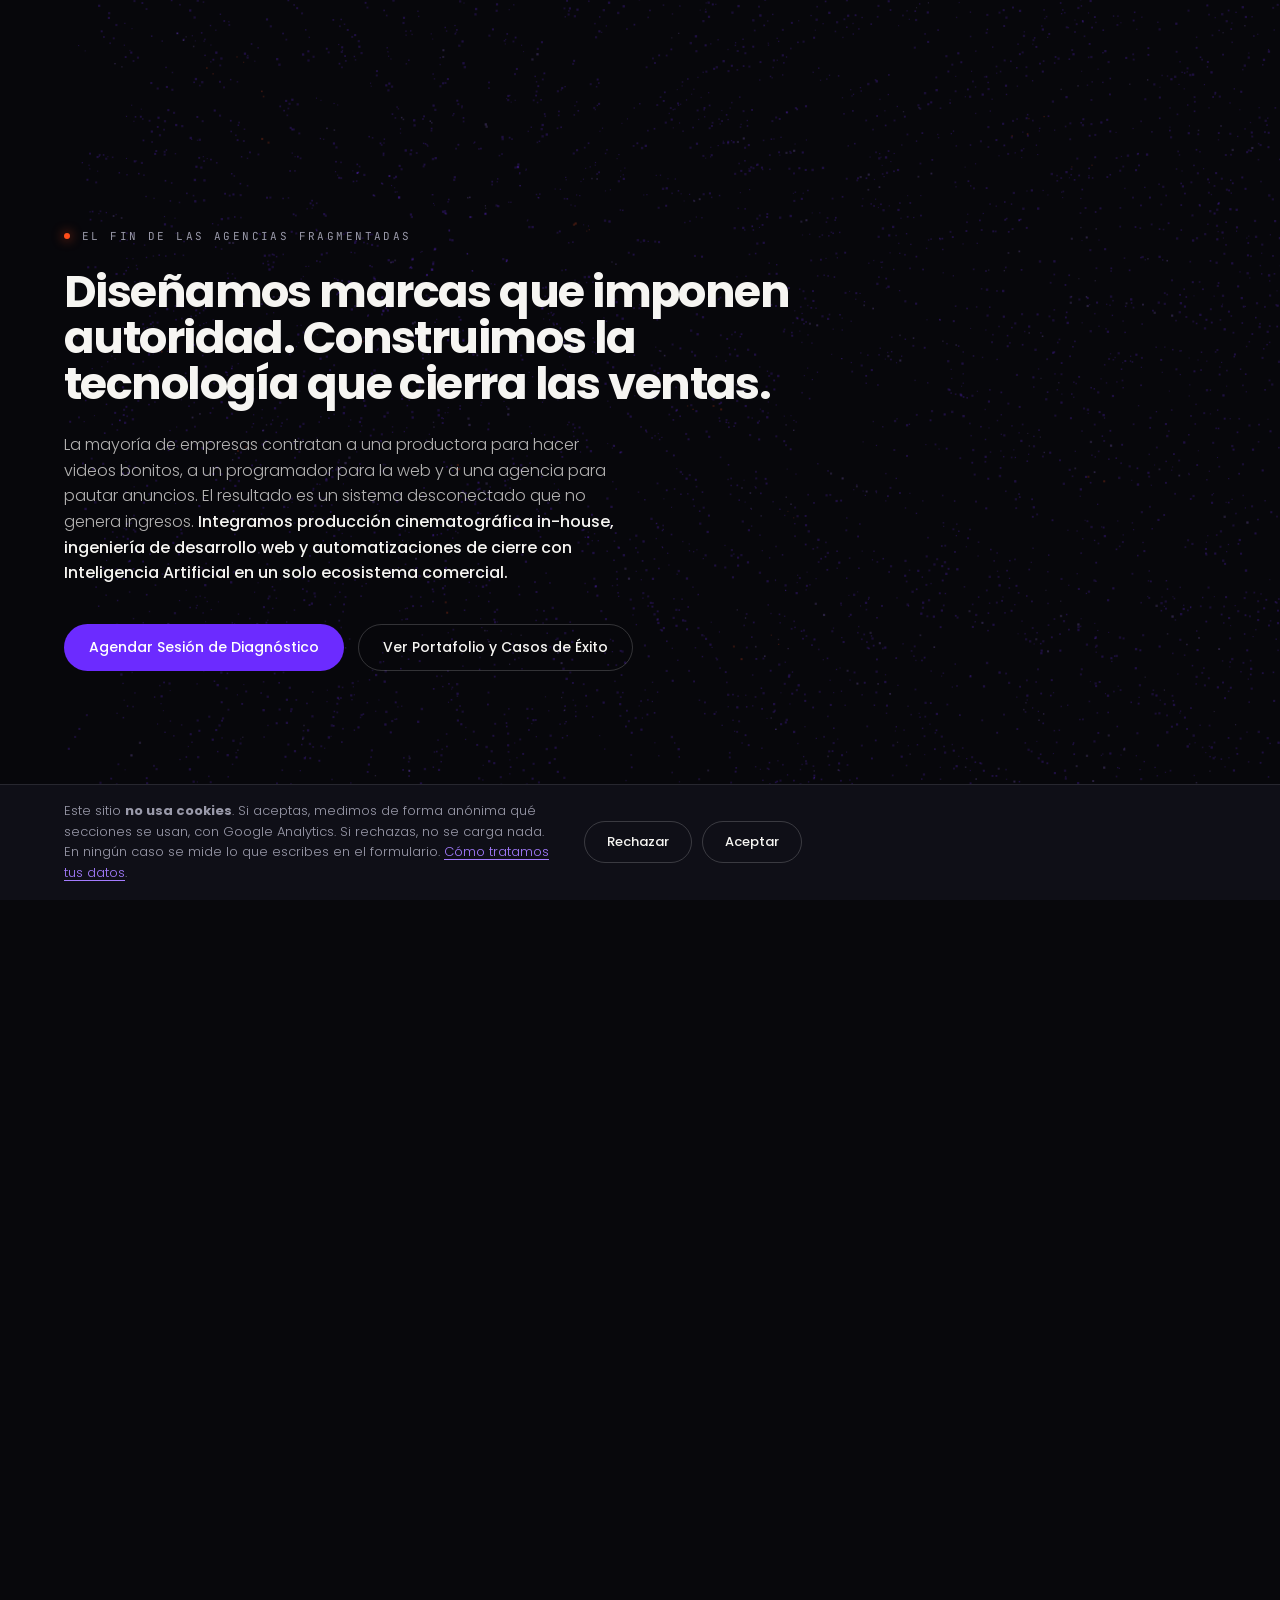
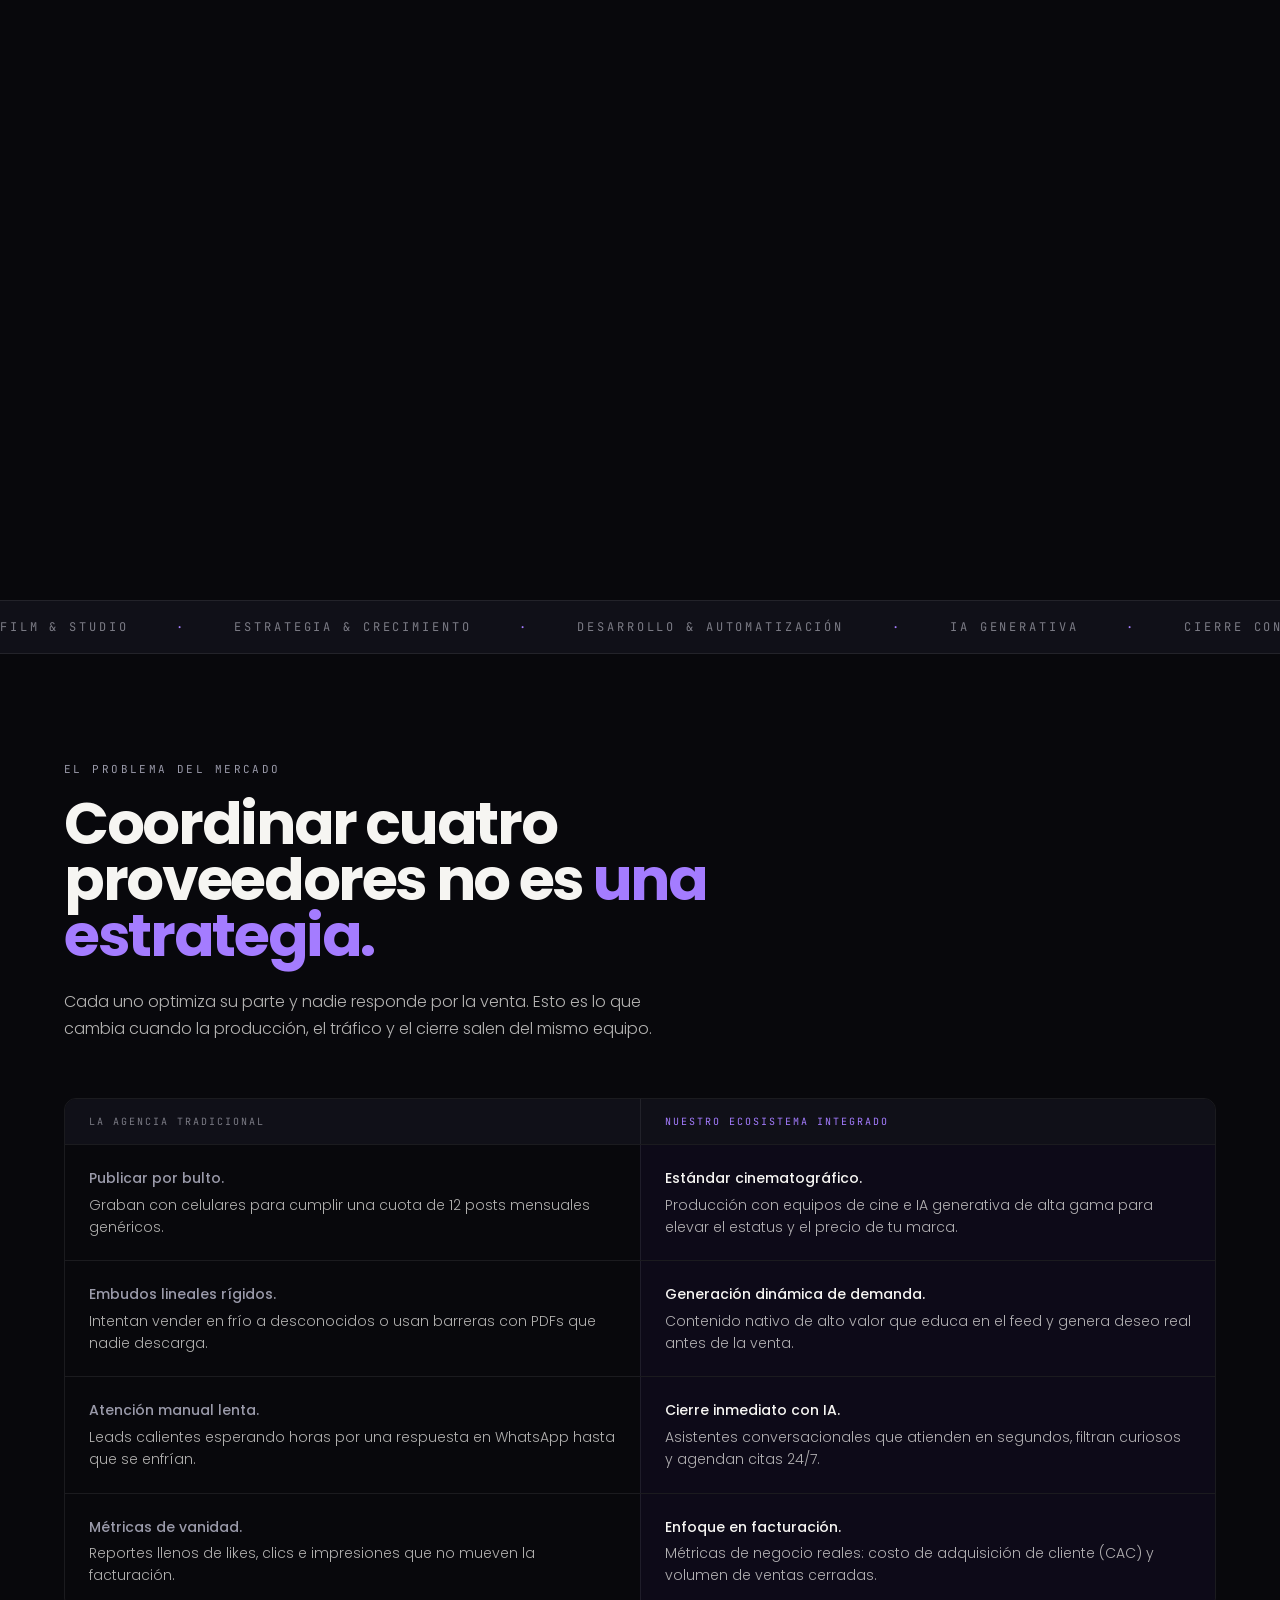
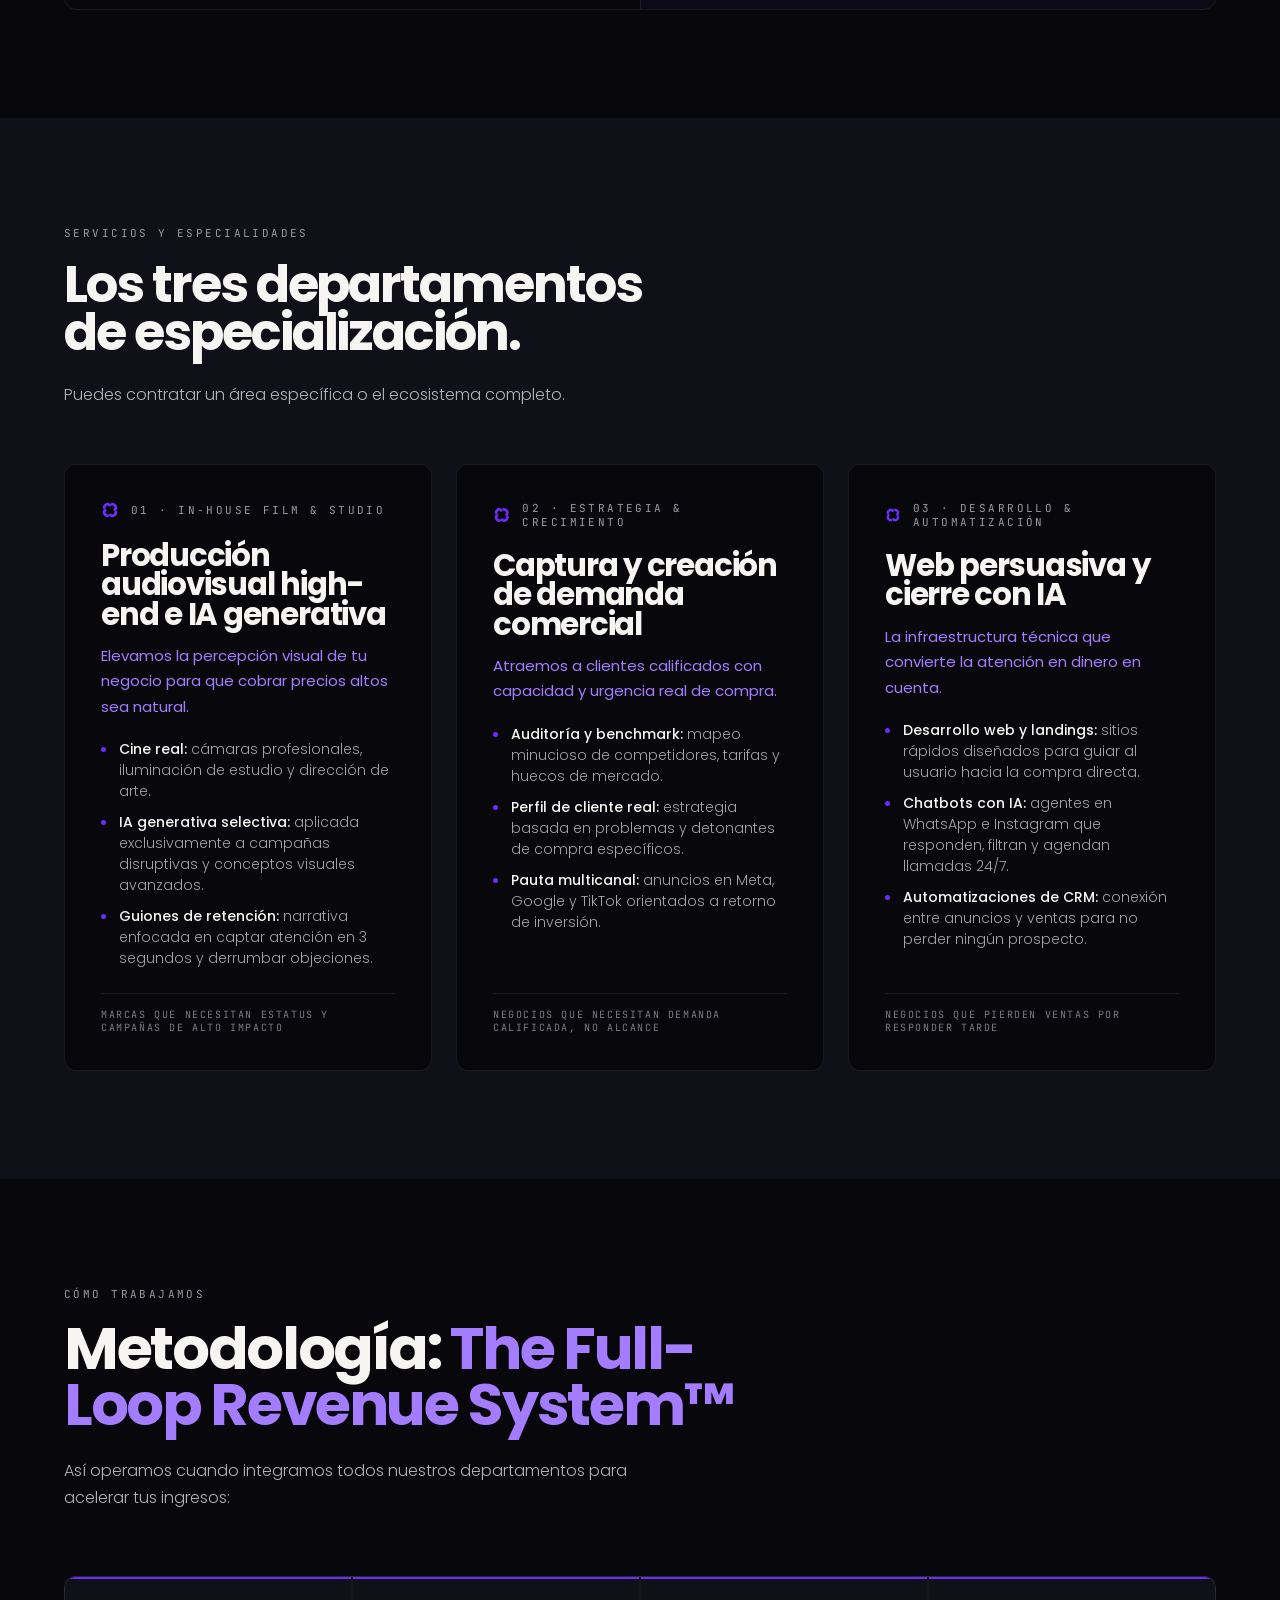
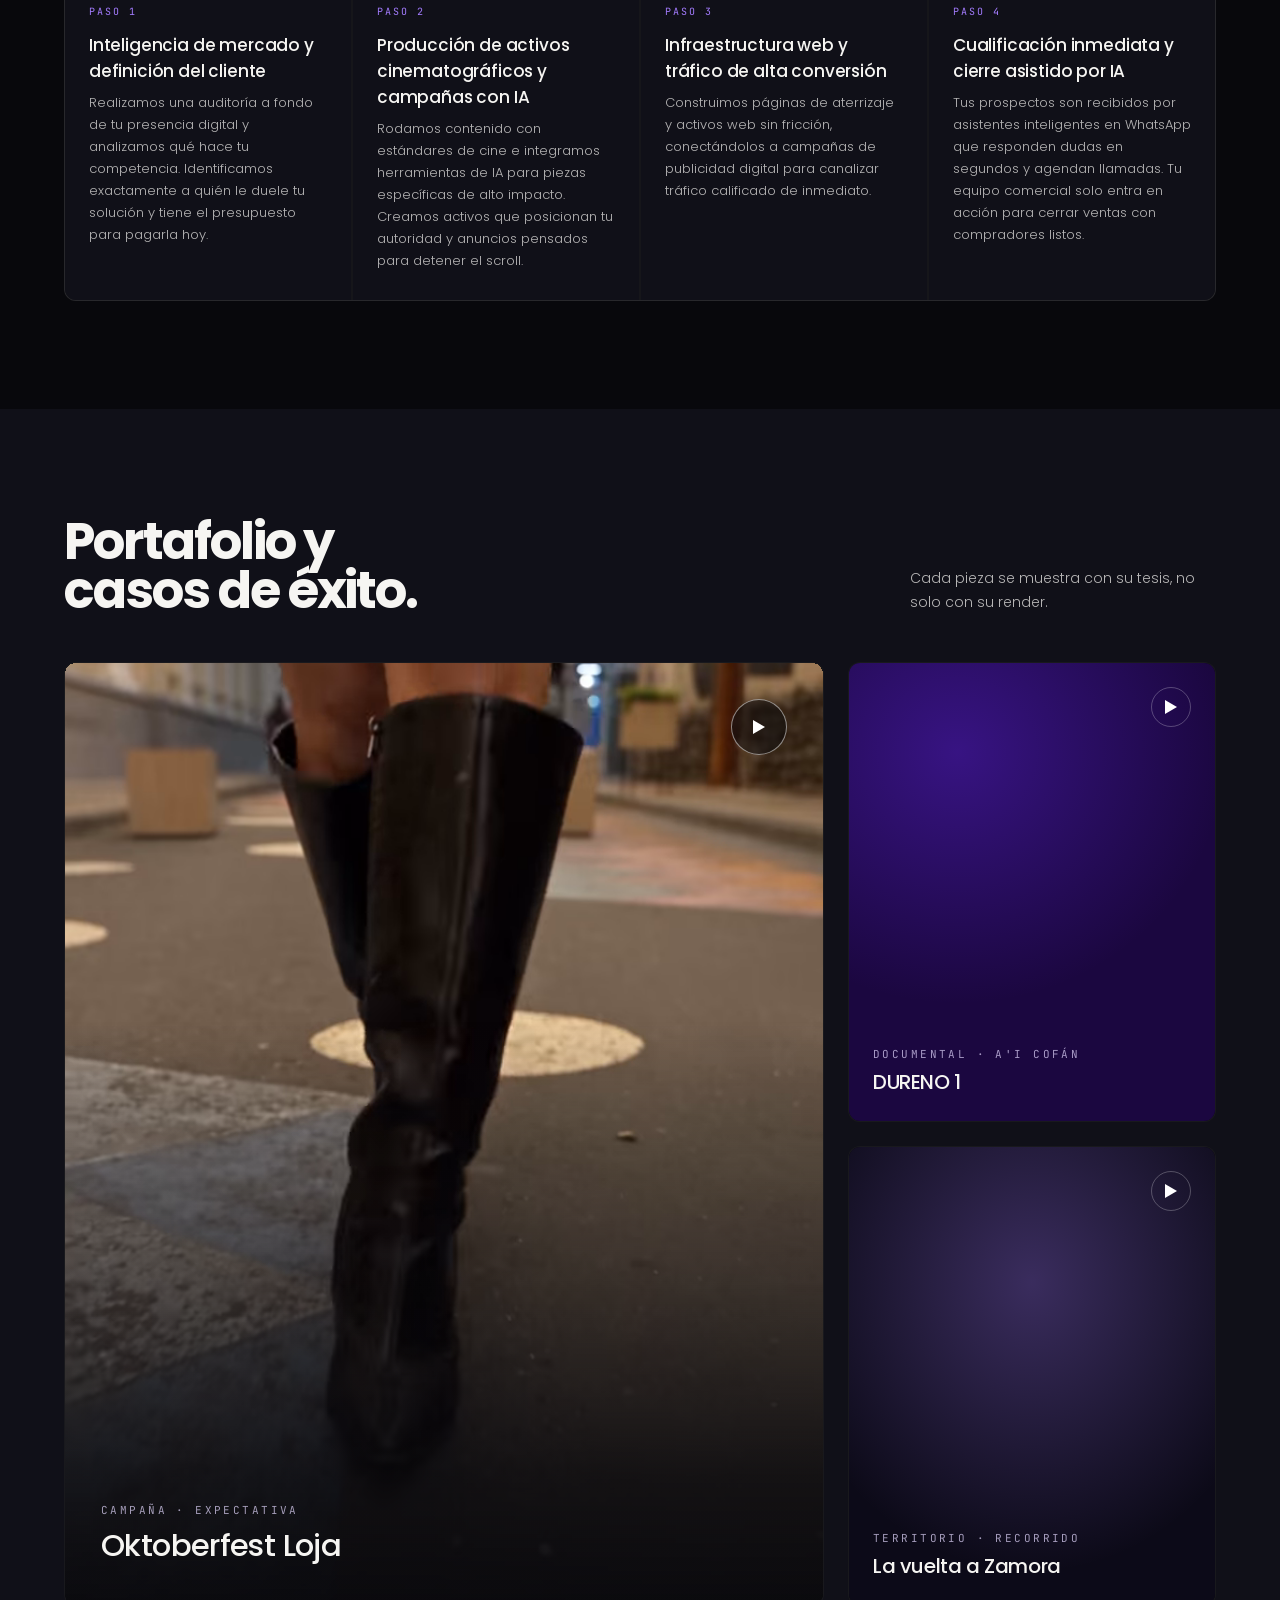
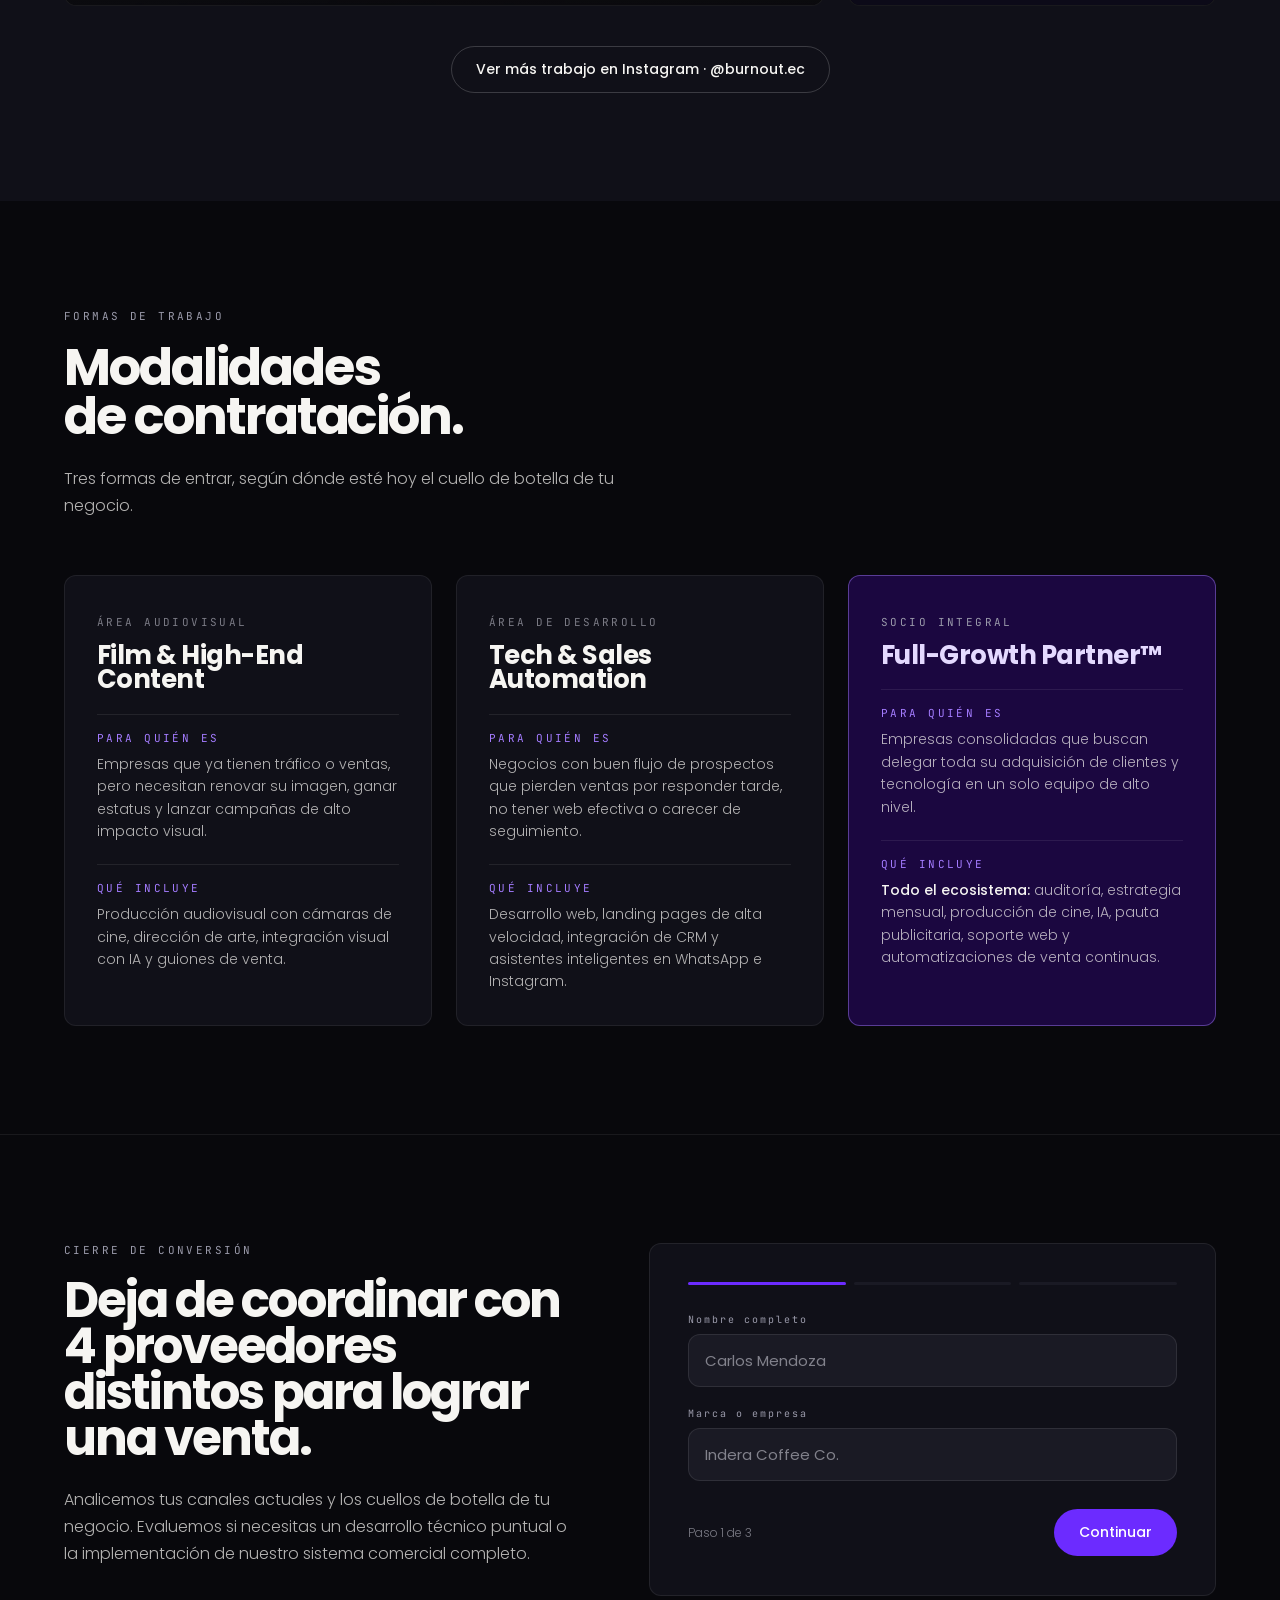
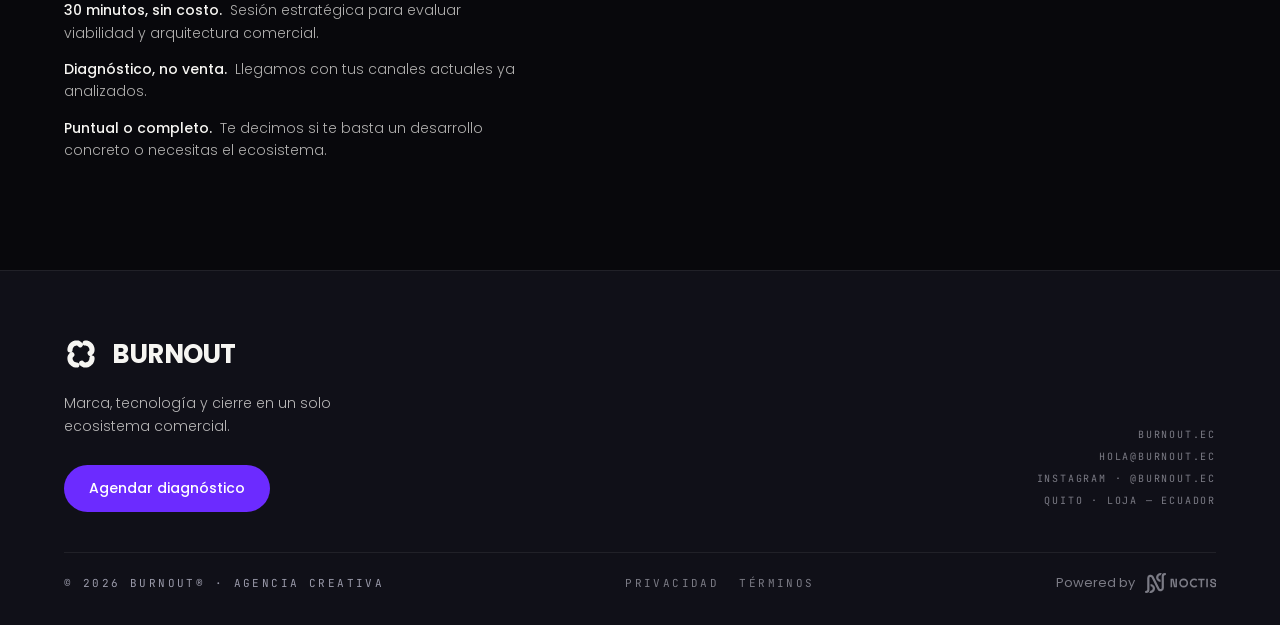
<file: index.html>
<!DOCTYPE html>
<html lang="es-EC">
<head>
<meta charset="utf-8">
<meta name="viewport" content="width=device-width, initial-scale=1">
<title>BURNOUT — Agencia creativa en Quito y Loja, Ecuador</title>
<meta name="description" content="Agencia creativa en Quito y Loja: producción cinematográfica in-house, desarrollo web y automatizaciones de cierre con IA. Sesión de diagnóstico gratuita.">
<!-- SE QUITA PARA PUBLICAR. Mientras el sitio no sea lanzable, esta linea
     impide que la portada se indexe. Es el punto 1 de "Antes de publicar" del
     README, junto con el Disallow de robots.txt: son dos cambios, no uno.
     Ojo: un buscador solo lee esta etiqueta si puede rastrear la pagina, asi
     que mientras robots.txt diga "Disallow: /" esta linea no llega a leerse.
     Ver el README, "Bloqueo de indexacion". -->
<meta name="robots" content="noindex, nofollow">
<link rel="canonical" href="https://burnout.ec/">
<meta name="theme-color" content="#08080C">

<!-- Iconos, todos generados desde el path del isotipo por tools/generar-imagenes.js -->
<link rel="icon" href="/favicon.ico" sizes="32x32">
<link rel="icon" href="/assets/img/favicon.svg" type="image/svg+xml">
<link rel="apple-touch-icon" href="/apple-touch-icon.png">

<!-- Open Graph -->
<meta property="og:type" content="website">
<meta property="og:site_name" content="BURNOUT">
<meta property="og:locale" content="es_EC">
<meta property="og:url" content="https://burnout.ec/">
<meta property="og:title" content="BURNOUT — Agencia creativa en Quito y Loja, Ecuador">
<meta property="og:description" content="Diseñamos marcas que imponen autoridad. Construimos la tecnología que cierra las ventas. Un solo ecosistema comercial, no cuatro proveedores.">
<meta property="og:image" content="https://burnout.ec/assets/img/og.jpg">
<meta property="og:image:type" content="image/jpeg">
<meta property="og:image:width" content="1200">
<meta property="og:image:height" content="630">
<meta property="og:image:alt" content="Isotipo y logotipo de BURNOUT sobre fondo onyx, con la bajada Agencia creativa · Ecuador.">

<!-- Twitter Card -->
<meta name="twitter:card" content="summary_large_image">
<meta name="twitter:title" content="BURNOUT — Agencia creativa en Quito y Loja, Ecuador">
<meta name="twitter:description" content="Diseñamos marcas que imponen autoridad. Construimos la tecnología que cierra las ventas. Un solo ecosistema comercial, no cuatro proveedores.">
<meta name="twitter:image" content="https://burnout.ec/assets/img/og.jpg">
<meta name="twitter:image:alt" content="Isotipo y logotipo de BURNOUT sobre fondo onyx, con la bajada Agencia creativa · Ecuador.">

<link rel="preload" href="assets/fonts/poppins-700-latin.woff2" as="font" type="font/woff2" crossorigin>
<link rel="preload" href="assets/fonts/jetbrains-mono-latin.woff2" as="font" type="font/woff2" crossorigin>
<!-- El hero pasó a llevar un titular largo y un párrafo de tres líneas. Sin
     precargar los pesos 400 y 500, Poppins llegaba ~800 ms después que el 700 y
     el bloque entero se recomponía al cambiar de tipografía: 0,22 de CLS, muy
     por encima del presupuesto de 0,1. Con la precarga baja a 0,004. -->
<link rel="preload" href="assets/fonts/poppins-300-latin.woff2" as="font" type="font/woff2" crossorigin>
<link rel="preload" href="assets/fonts/poppins-400-latin.woff2" as="font" type="font/woff2" crossorigin>
<link rel="preload" href="assets/fonts/poppins-500-latin.woff2" as="font" type="font/woff2" crossorigin>
<link rel="preload" href="assets/js/app.js?v=20261120" as="script">
<!-- ?v= es la huella de version. El .htaccess cachea CSS y JS un ano, y estos
     archivos siempre se llaman igual: sin la huella, quien ya visito el sitio
     sigue viendo el CSS viejo con el HTML nuevo hasta dentro de un ano.
     SUBIR ESTE NUMERO EN CADA DESPLIEGUE QUE TOQUE CSS O JS, en las cuatro
     paginas a la vez. Ver el README, "Despliegue". -->
<link rel="stylesheet" href="assets/css/style.css?v=20261120">

<!--
  Datos estructurados. Solo se declara lo que ya aparece en la pagina.

  P6: se retira el nodo LocalBusiness. Exigia una direccion postal que no
  tenemos, y publicarla como marcador habria dejado "PENDIENTE_DIRECCION"
  indexable. Ademas Google no genera resultado enriquecido de LocalBusiness sin
  address valida, asi que se corria el riesgo sin ninguna ventaja, y la pagina
  no muestra ninguna calle: los datos estructurados deben coincidir con lo
  visible. Organization dice todo lo que si podemos afirmar, y areaServed
  (Quito, Loja, Ecuador) conserva la senal geografica.

  Para recuperarlo cuando llegue la direccion, ver el README, seccion
  "Datos estructurados".
-->
<script type="application/ld+json">
{
  "@context": "https://schema.org",
  "@graph": [
    {
      "@type": "Organization",
      "@id": "https://burnout.ec/#organizacion",
      "name": "BURNOUT",
      "alternateName": "BURNOUT AGENCY",
      "url": "https://burnout.ec/",
      "email": "hola@burnout.ec",
      "sameAs": [
        "https://www.instagram.com/burnout.ec/"
      ],
      "description": "Ecosistema comercial ecuatoriano: producción audiovisual con estándar de cine, estrategia de demanda, desarrollo web y automatizaciones de cierre con inteligencia artificial.",
      "logo": {
        "@type": "ImageObject",
        "url": "https://burnout.ec/assets/img/icono-512.png",
        "width": 512,
        "height": 512
      },
      "image": "https://burnout.ec/assets/img/og.jpg",
      "areaServed": [
        {
          "@type": "City",
          "name": "Quito"
        },
        {
          "@type": "City",
          "name": "Loja"
        },
        {
          "@type": "Country",
          "name": "Ecuador"
        }
      ],
      "contactPoint": {
        "@type": "ContactPoint",
        "contactType": "customer service",
        "email": "hola@burnout.ec",
        "areaServed": "EC",
        "availableLanguage": "es"
      },
      "knowsAbout": [
        "Producción audiovisual",
        "IA generativa",
        "Pauta en Meta, Google y TikTok",
        "Desarrollo web y landings",
        "Chatbots con IA en WhatsApp e Instagram",
        "Automatizaciones de CRM"
      ],
      "hasOfferCatalog": {
        "@type": "OfferCatalog",
        "name": "Los tres departamentos de especialización",
        "itemListElement": [
          {
            "@type": "Offer",
            "itemOffered": {
              "@type": "Service",
              "@id": "https://burnout.ec/#film-studio",
              "name": "Producción audiovisual high-end e IA generativa",
              "description": "Elevamos la percepción visual de tu negocio para que cobrar precios altos sea natural.",
              "provider": {
                "@id": "https://burnout.ec/#organizacion"
              },
              "areaServed": {
                "@type": "Country",
                "name": "Ecuador"
              }
            }
          },
          {
            "@type": "Offer",
            "itemOffered": {
              "@type": "Service",
              "@id": "https://burnout.ec/#estrategia",
              "name": "Captura y creación de demanda comercial",
              "description": "Atraemos a clientes calificados con capacidad y urgencia real de compra.",
              "provider": {
                "@id": "https://burnout.ec/#organizacion"
              },
              "areaServed": {
                "@type": "Country",
                "name": "Ecuador"
              }
            }
          },
          {
            "@type": "Offer",
            "itemOffered": {
              "@type": "Service",
              "@id": "https://burnout.ec/#desarrollo",
              "name": "Web persuasiva y cierre con IA",
              "description": "La infraestructura técnica que convierte la atención en dinero en cuenta.",
              "provider": {
                "@id": "https://burnout.ec/#organizacion"
              },
              "areaServed": {
                "@type": "Country",
                "name": "Ecuador"
              }
            }
          }
        ]
      }
    },
    {
      "@type": "WebSite",
      "@id": "https://burnout.ec/#sitio",
      "url": "https://burnout.ec/",
      "name": "BURNOUT",
      "inLanguage": "es-EC",
      "publisher": {
        "@id": "https://burnout.ec/#organizacion"
      }
    },
    {
      "@type": "WebPage",
      "@id": "https://burnout.ec/#portada",
      "url": "https://burnout.ec/",
      "name": "BURNOUT — Agencia creativa en Quito y Loja, Ecuador",
      "isPartOf": {
        "@id": "https://burnout.ec/#sitio"
      },
      "about": {
        "@id": "https://burnout.ec/#organizacion"
      },
      "inLanguage": "es-EC",
      "primaryImageOfPage": "https://burnout.ec/assets/img/og.jpg"
    }
  ]
}
</script>
<!-- Sin JavaScript (bloqueado, o app.js que no llega) nadie retira el preloader
     ni muestra lo que entra con .reveal: la portada quedaria tapada para siempre. -->
<noscript><style>#boot{display:none}body.boot{overflow:auto}.reveal{opacity:1;transform:none}header{opacity:1;transform:none}.brand{opacity:1}</style></noscript>
</head>
<body class="boot">

<svg width="0" height="0" style="position:absolute" aria-hidden="true"><defs>
<path id="iso" d="M 176.3899 376.392059 C 176.3899 369.837209 176.706559 363.298193 177.355711 356.790842 C 177.98903 350.267658 178.954841 343.791973 180.237311 337.37962 C 181.503949 330.951434 183.103079 324.602413 185.003035 318.332557 C 186.902992 312.062701 189.103775 305.903675 191.621217 299.855481 C 194.122826 293.807286 196.925262 287.885755 200.012691 282.106721 C 203.10012 276.327687 206.45671 270.722815 210.098293 265.276273 C 213.739876 259.829732 217.634787 254.573186 221.783025 249.506635 C 225.947097 244.440085 230.332829 239.595196 234.97189 234.971968 C 239.595117 230.332908 244.455839 225.947175 249.506556 221.783104 C 254.573107 217.634866 259.829653 213.739955 265.276195 210.098372 C 270.722737 206.456789 276.327608 203.100199 282.106642 200.01277 C 287.885676 196.925341 293.807207 194.122905 299.855402 191.621296 C 305.903597 189.103853 312.062622 186.903071 318.332478 185.003114 C 324.602334 183.103158 330.951356 181.504028 337.379541 180.23739 C 343.791894 178.954919 350.267579 177.989108 356.790763 177.355789 C 363.298114 176.706638 369.837131 176.389978 376.39198 176.389978 C 386.445916 176.389978 396.341523 177.593284 406.094633 180.015728 C 415.847742 182.42234 425.173362 185.984758 434.055658 190.671318 C 442.953787 195.357877 451.139433 201.041913 458.644261 207.739259 C 466.149089 214.420773 472.735604 221.909768 478.403808 230.206244 M 623.607978 176.389978 C 630.162828 176.389978 636.701845 176.706638 643.209196 177.355789 C 649.732379 177.989108 656.208064 178.954919 662.620417 180.23739 C 669.048603 181.504028 675.397624 183.103158 681.66748 185.003114 C 687.937337 186.903071 694.096362 189.103853 700.144557 191.621296 C 706.192751 194.122905 712.114282 196.925341 717.893316 200.01277 C 723.672351 203.100199 729.277222 206.456789 734.723764 210.098372 C 740.170306 213.739955 745.426852 217.634866 750.493402 221.783104 C 755.559953 225.947175 760.404842 230.332908 765.028069 234.971968 C 769.667129 239.595196 774.052862 244.440085 778.216933 249.506635 C 782.365171 254.573186 786.260082 259.829732 789.901665 265.276273 C 793.543248 270.722815 796.899838 276.327687 799.987267 282.106721 C 803.074697 287.885755 805.877132 293.807286 808.378742 299.855481 C 810.896184 305.903675 813.096967 312.062701 814.996923 318.332557 C 816.89688 324.602413 818.49601 330.951434 819.762647 337.37962 C 821.045118 343.791973 822.010929 350.267658 822.644248 356.790842 C 823.2934 363.298193 823.610059 369.837209 823.610059 376.392059 C 823.610059 386.445995 822.406753 396.341602 819.984309 406.094711 C 817.577697 415.847821 814.015279 425.17344 809.32872 434.055737 C 804.642161 442.953866 798.958124 451.139512 792.260778 458.64434 C 785.579264 466.149168 778.090269 472.735683 769.793793 478.403887 M 823.610059 623.608057 C 823.610059 630.162907 823.2934 636.701923 822.644248 643.209274 C 822.010929 649.732458 821.045118 656.208143 819.762647 662.620496 C 818.49601 669.048682 816.89688 675.397703 814.996923 681.667559 C 813.096967 687.937415 810.896184 694.096441 808.378742 700.144635 C 805.877132 706.19283 803.074697 712.114361 799.987267 717.893395 C 796.899838 723.672429 793.543248 729.277301 789.901665 734.723843 C 786.260082 740.170384 782.365171 745.42693 778.216933 750.493481 C 774.052862 755.544198 769.667129 760.40492 765.028069 765.028148 C 760.404842 769.667208 755.559953 774.052941 750.493402 778.217012 C 745.426852 782.36525 740.170306 786.260161 734.723764 789.901744 C 729.277222 793.543327 723.672351 796.899917 717.893316 799.987346 C 712.114282 803.074775 706.192751 805.877211 700.144557 808.37882 C 694.096362 810.896263 687.937337 813.097045 681.66748 814.997002 C 675.397624 816.896958 669.048603 818.496088 662.620417 819.762726 C 656.208064 821.045197 649.732379 822.011008 643.209196 822.644327 C 636.701845 823.293478 630.162828 823.610138 623.607978 823.610138 C 613.554042 823.610138 603.658436 822.406832 593.905326 819.984388 C 584.152216 817.577776 574.826597 814.015358 565.944301 809.328799 C 557.046171 804.642239 548.860526 798.958203 541.355698 792.260857 C 533.85087 785.579343 527.264354 778.090348 521.596151 769.793872 M 376.39198 823.610138 C 369.837131 823.610138 363.298114 823.293478 356.790763 822.644327 C 350.267579 822.011008 343.791894 821.045197 337.379541 819.762726 C 330.951356 818.496088 324.602334 816.896958 318.332478 814.997002 C 312.062622 813.097045 305.903597 810.896263 299.855402 808.37882 C 293.807207 805.877211 287.885676 803.074775 282.106642 799.987346 C 276.327608 796.899917 270.722737 793.543327 265.276195 789.901744 C 259.829653 786.260161 254.573107 782.36525 249.506556 778.217012 C 244.455839 774.052941 239.595117 769.667208 234.97189 765.028148 C 230.332829 760.40492 225.947097 755.560031 221.783025 750.493481 C 217.634787 745.42693 213.739876 740.170384 210.098293 734.723843 C 206.45671 729.277301 203.10012 723.672429 200.012691 717.893395 C 196.925262 712.114361 194.122826 706.19283 191.621217 700.144635 C 189.103775 694.096441 186.902992 687.937415 185.003035 681.667559 C 183.103079 675.397703 181.503949 669.048682 180.237311 662.620496 C 178.954841 656.208143 177.98903 649.732458 177.355711 643.209274 C 176.706559 636.701923 176.3899 630.162907 176.3899 623.608057 C 176.3899 613.554121 177.593205 603.658514 180.01565 593.905405 C 182.422261 584.152295 185.98468 574.826676 190.671239 565.944379 C 195.357798 557.04625 201.041834 548.860604 207.739181 541.355776 C 214.420694 533.850948 221.909689 527.264433 230.206166 521.596229" fill="none" stroke-width="152.79" stroke-linecap="round"/>
</defs></svg>

<div id="boot">
  <svg class="boot-mark" viewBox="0 0 1000 1000" aria-hidden="true"><path id="bootpath" d="M 176.3899 376.392059 C 176.3899 369.837209 176.706559 363.298193 177.355711 356.790842 C 177.98903 350.267658 178.954841 343.791973 180.237311 337.37962 C 181.503949 330.951434 183.103079 324.602413 185.003035 318.332557 C 186.902992 312.062701 189.103775 305.903675 191.621217 299.855481 C 194.122826 293.807286 196.925262 287.885755 200.012691 282.106721 C 203.10012 276.327687 206.45671 270.722815 210.098293 265.276273 C 213.739876 259.829732 217.634787 254.573186 221.783025 249.506635 C 225.947097 244.440085 230.332829 239.595196 234.97189 234.971968 C 239.595117 230.332908 244.455839 225.947175 249.506556 221.783104 C 254.573107 217.634866 259.829653 213.739955 265.276195 210.098372 C 270.722737 206.456789 276.327608 203.100199 282.106642 200.01277 C 287.885676 196.925341 293.807207 194.122905 299.855402 191.621296 C 305.903597 189.103853 312.062622 186.903071 318.332478 185.003114 C 324.602334 183.103158 330.951356 181.504028 337.379541 180.23739 C 343.791894 178.954919 350.267579 177.989108 356.790763 177.355789 C 363.298114 176.706638 369.837131 176.389978 376.39198 176.389978 C 386.445916 176.389978 396.341523 177.593284 406.094633 180.015728 C 415.847742 182.42234 425.173362 185.984758 434.055658 190.671318 C 442.953787 195.357877 451.139433 201.041913 458.644261 207.739259 C 466.149089 214.420773 472.735604 221.909768 478.403808 230.206244 M 623.607978 176.389978 C 630.162828 176.389978 636.701845 176.706638 643.209196 177.355789 C 649.732379 177.989108 656.208064 178.954919 662.620417 180.23739 C 669.048603 181.504028 675.397624 183.103158 681.66748 185.003114 C 687.937337 186.903071 694.096362 189.103853 700.144557 191.621296 C 706.192751 194.122905 712.114282 196.925341 717.893316 200.01277 C 723.672351 203.100199 729.277222 206.456789 734.723764 210.098372 C 740.170306 213.739955 745.426852 217.634866 750.493402 221.783104 C 755.559953 225.947175 760.404842 230.332908 765.028069 234.971968 C 769.667129 239.595196 774.052862 244.440085 778.216933 249.506635 C 782.365171 254.573186 786.260082 259.829732 789.901665 265.276273 C 793.543248 270.722815 796.899838 276.327687 799.987267 282.106721 C 803.074697 287.885755 805.877132 293.807286 808.378742 299.855481 C 810.896184 305.903675 813.096967 312.062701 814.996923 318.332557 C 816.89688 324.602413 818.49601 330.951434 819.762647 337.37962 C 821.045118 343.791973 822.010929 350.267658 822.644248 356.790842 C 823.2934 363.298193 823.610059 369.837209 823.610059 376.392059 C 823.610059 386.445995 822.406753 396.341602 819.984309 406.094711 C 817.577697 415.847821 814.015279 425.17344 809.32872 434.055737 C 804.642161 442.953866 798.958124 451.139512 792.260778 458.64434 C 785.579264 466.149168 778.090269 472.735683 769.793793 478.403887 M 823.610059 623.608057 C 823.610059 630.162907 823.2934 636.701923 822.644248 643.209274 C 822.010929 649.732458 821.045118 656.208143 819.762647 662.620496 C 818.49601 669.048682 816.89688 675.397703 814.996923 681.667559 C 813.096967 687.937415 810.896184 694.096441 808.378742 700.144635 C 805.877132 706.19283 803.074697 712.114361 799.987267 717.893395 C 796.899838 723.672429 793.543248 729.277301 789.901665 734.723843 C 786.260082 740.170384 782.365171 745.42693 778.216933 750.493481 C 774.052862 755.544198 769.667129 760.40492 765.028069 765.028148 C 760.404842 769.667208 755.559953 774.052941 750.493402 778.217012 C 745.426852 782.36525 740.170306 786.260161 734.723764 789.901744 C 729.277222 793.543327 723.672351 796.899917 717.893316 799.987346 C 712.114282 803.074775 706.192751 805.877211 700.144557 808.37882 C 694.096362 810.896263 687.937337 813.097045 681.66748 814.997002 C 675.397624 816.896958 669.048603 818.496088 662.620417 819.762726 C 656.208064 821.045197 649.732379 822.011008 643.209196 822.644327 C 636.701845 823.293478 630.162828 823.610138 623.607978 823.610138 C 613.554042 823.610138 603.658436 822.406832 593.905326 819.984388 C 584.152216 817.577776 574.826597 814.015358 565.944301 809.328799 C 557.046171 804.642239 548.860526 798.958203 541.355698 792.260857 C 533.85087 785.579343 527.264354 778.090348 521.596151 769.793872 M 376.39198 823.610138 C 369.837131 823.610138 363.298114 823.293478 356.790763 822.644327 C 350.267579 822.011008 343.791894 821.045197 337.379541 819.762726 C 330.951356 818.496088 324.602334 816.896958 318.332478 814.997002 C 312.062622 813.097045 305.903597 810.896263 299.855402 808.37882 C 293.807207 805.877211 287.885676 803.074775 282.106642 799.987346 C 276.327608 796.899917 270.722737 793.543327 265.276195 789.901744 C 259.829653 786.260161 254.573107 782.36525 249.506556 778.217012 C 244.455839 774.052941 239.595117 769.667208 234.97189 765.028148 C 230.332829 760.40492 225.947097 755.560031 221.783025 750.493481 C 217.634787 745.42693 213.739876 740.170384 210.098293 734.723843 C 206.45671 729.277301 203.10012 723.672429 200.012691 717.893395 C 196.925262 712.114361 194.122826 706.19283 191.621217 700.144635 C 189.103775 694.096441 186.902992 687.937415 185.003035 681.667559 C 183.103079 675.397703 181.503949 669.048682 180.237311 662.620496 C 178.954841 656.208143 177.98903 649.732458 177.355711 643.209274 C 176.706559 636.701923 176.3899 630.162907 176.3899 623.608057 C 176.3899 613.554121 177.593205 603.658514 180.01565 593.905405 C 182.422261 584.152295 185.98468 574.826676 190.671239 565.944379 C 195.357798 557.04625 201.041834 548.860604 207.739181 541.355776 C 214.420694 533.850948 221.909689 527.264433 230.206166 521.596229" fill="none" stroke-width="152.79" stroke-linecap="round"/></svg>
  <div class="boot-foot">
    <div class="boot-count" id="bnum">00</div>
    <div class="boot-lbl">BURNOUT · AGENCIA CREATIVA<br>CARGANDO EL SISTEMA</div>
  </div>
  <div class="boot-bar"><i id="bbar"></i></div>
</div>

<header id="head">
  <div class="wrap nav">
    <a class="brand" href="#scene"><svg viewBox="0 0 1000 1000" aria-hidden="true"><use href="#iso"/></svg>BURNOUT</a>
    <nav class="nav-links">
      <a href="#nodos">Servicios</a><a href="#ventas">Método</a><a href="#modalidades">Modalidades</a><a href="#trabajo">Portafolio</a><a class="ig" href="https://www.instagram.com/burnout.ec/" target="_blank" rel="noopener" aria-label="Instagram de BURNOUT, @burnout.ec (se abre en otra pestaña)"><svg viewBox="0 0 24 24" width="18" height="18" aria-hidden="true" focusable="false"><rect x="3" y="3" width="18" height="18" rx="5" fill="none" stroke="currentColor" stroke-width="1.6"/><circle cx="12" cy="12" r="4.2" fill="none" stroke="currentColor" stroke-width="1.6"/><circle cx="17.4" cy="6.6" r="1.1" fill="currentColor"/></svg></a>
      <a href="#auditoria" class="btn btn-p">Agendar diagnóstico</a>
    </nav>
  </div>
</header>

<!-- ESCENA -->
<div id="scene">
  <div id="stage">
    <canvas id="fx" aria-hidden="true"></canvas>

    <div class="layer on" id="l0"><div class="in">
      <div class="eyebrow"><span class="dot"></span><span class="mono">EL FIN DE LAS AGENCIAS FRAGMENTADAS</span></div>
      <h1><span class="ln">Diseñamos marcas que imponen autoridad.</span> <span class="ln">Construimos la tecnología que cierra las ventas.</span></h1>
      <p class="lead">La mayoría de empresas contratan a una productora para hacer videos bonitos, a un programador para la web y a una agencia para pautar anuncios. El resultado es un sistema desconectado que no genera ingresos. <b>Integramos producción cinematográfica in-house, ingeniería de desarrollo web y automatizaciones de cierre con Inteligencia Artificial en un solo ecosistema comercial.</b></p>
      <div class="cta"><a href="#auditoria" class="btn btn-p">Agendar Sesión de Diagnóstico</a><a href="#trabajo" class="btn btn-s">Ver Portafolio y Casos de Éxito</a></div>
    </div></div>

    <div class="layer" id="l1"><div class="in">
      <div class="mono">EL PROBLEMA</div>
      <h2 style="margin-top:18px">Cuatro proveedores.<br>Ninguna venta.</h2>
      <p class="lead">Una productora graba, un programador maqueta y una agencia pauta. Nadie responde por el resultado, y el sistema desconectado no genera ingresos.</p>
    </div></div>

    <div class="layer" id="l2"><div class="in">
      <div class="mono">LA RESPUESTA</div>
      <h2 style="margin-top:18px">Un solo ecosistema<br>comercial.</h2>
      <p class="lead">Producción cinematográfica in-house, ingeniería de desarrollo web y automatizaciones de cierre con inteligencia artificial. Bajo el mismo techo y con el mismo estándar.</p>
    </div></div>

    <div class="layer" id="l3"><div class="in">
      <div class="mono">EL CIERRE</div>
      <h2 style="margin-top:18px">La pieza atrae.<br>La IA cierra.</h2>
      <p class="lead">Asistentes conversacionales que atienden en segundos, filtran curiosos y agendan citas 24/7. Tu equipo comercial solo entra a cerrar.</p>
    </div></div>

    <div class="tag" id="t1" aria-hidden="true">Film &amp; Studio<b>Cine e IA generativa</b></div>
    <div class="tag" id="t2" aria-hidden="true">Estrategia<b>Demanda calificada</b></div>
    <div class="tag" id="t3" aria-hidden="true">Desarrollo web<b>Sitios que cierran</b></div>
    <div class="tag" id="t4" aria-hidden="true">Automatización<b>Cierre con IA 24/7</b></div>

    <div class="layer" id="l4"><div class="in" style="max-width:100%;text-align:center;margin-top:32vh">
      <div class="mono" style="letter-spacing:.5em">ECOSISTEMA COMERCIAL · ECUADOR</div>
      <div class="cta" style="justify-content:center;margin-top:26px">
        <a href="#auditoria" class="btn btn-p">Agendar Sesión de Diagnóstico</a>
        <a href="#trabajo" class="btn btn-s">Ver Portafolio</a></div>
    </div></div>

    <div class="hud" aria-hidden="true"><span id="phase">01 · FRAGMENTACIÓN</span><span class="bar"><i id="pbar"></i></span></div>
    <div class="hint" aria-hidden="true">SCROLL ↓</div>
  </div>
</div>

<div class="marquee" aria-hidden="true"><div class="track"><span>FILM &amp; STUDIO</span><span><em>·</em></span><span>ESTRATEGIA &amp; CRECIMIENTO</span><span><em>·</em></span><span>DESARROLLO &amp; AUTOMATIZACIÓN</span><span><em>·</em></span><span>IA GENERATIVA</span><span><em>·</em></span><span>CIERRE CON IA 24/7</span><span><em>·</em></span><span>QUITO · LOJA · ECUADOR</span><span><em>·</em></span><span>FILM &amp; STUDIO</span><span><em>·</em></span><span>ESTRATEGIA &amp; CRECIMIENTO</span><span><em>·</em></span><span>DESARROLLO &amp; AUTOMATIZACIÓN</span><span><em>·</em></span><span>IA GENERATIVA</span><span><em>·</em></span><span>CIERRE CON IA 24/7</span><span><em>·</em></span><span>QUITO · LOJA · ECUADOR</span><span><em>·</em></span></div></div>

<!-- BLOQUE 02 · El problema del mercado. Seccion nueva: no existia en el
     prototipo aprobado, se crea a partir del documento de copy. -->
<section id="problema">
  <div class="wrap">
    <div class="reveal">
      <div class="mono">EL PROBLEMA DEL MERCADO</div>
      <h2 class="claim" style="margin-top:20px">Coordinar cuatro proveedores no es <em>una estrategia.</em></h2>
      <p style="margin-top:24px;max-width:62ch">Cada uno optimiza su parte y nadie responde por la venta. Esto es lo que cambia cuando la producción, el tráfico y el cierre salen del mismo equipo.</p>
    </div>

    <div class="vs reveal">
      <div class="vs-cab">
        <span>La agencia tradicional</span>
        <span class="vs-acc">Nuestro ecosistema integrado</span>
      </div>

      <div class="vs-fila">
        <div class="vs-a" data-l="La agencia tradicional"><b>Publicar por bulto.</b> Graban con celulares para cumplir una cuota de 12 posts mensuales genéricos.</div>
        <div class="vs-b" data-l="Nuestro ecosistema"><b>Estándar cinematográfico.</b> Producción con equipos de cine e IA generativa de alta gama para elevar el estatus y el precio de tu marca.</div>
      </div>
      <div class="vs-fila">
        <div class="vs-a" data-l="La agencia tradicional"><b>Embudos lineales rígidos.</b> Intentan vender en frío a desconocidos o usan barreras con PDFs que nadie descarga.</div>
        <div class="vs-b" data-l="Nuestro ecosistema"><b>Generación dinámica de demanda.</b> Contenido nativo de alto valor que educa en el feed y genera deseo real antes de la venta.</div>
      </div>
      <div class="vs-fila">
        <div class="vs-a" data-l="La agencia tradicional"><b>Atención manual lenta.</b> Leads calientes esperando horas por una respuesta en WhatsApp hasta que se enfrían.</div>
        <div class="vs-b" data-l="Nuestro ecosistema"><b>Cierre inmediato con IA.</b> Asistentes conversacionales que atienden en segundos, filtran curiosos y agendan citas 24/7.</div>
      </div>
      <div class="vs-fila">
        <div class="vs-a" data-l="La agencia tradicional"><b>Métricas de vanidad.</b> Reportes llenos de likes, clics e impresiones que no mueven la facturación.</div>
        <div class="vs-b" data-l="Nuestro ecosistema"><b>Enfoque en facturación.</b> Métricas de negocio reales: costo de adquisición de cliente (CAC) y volumen de ventas cerradas.</div>
      </div>
    </div>
  </div>
</section>

<section id="nodos">
  <div class="wrap">
    <div class="reveal"><div class="mono">SERVICIOS Y ESPECIALIDADES</div>
    <h2 style="font-size:clamp(30px,4vw,58px);margin-top:20px">Los tres departamentos<br>de especialización.</h2>
    <p style="margin-top:24px;max-width:58ch">Puedes contratar un área específica o el ecosistema completo.</p></div>
    <div class="nodos">
      <article class="nodo reveal">
        <div class="nodo-head"><svg viewBox="0 0 1000 1000" aria-hidden="true" focusable="false"><use href="#iso"/></svg><span class="mono">01 · IN-HOUSE FILM &amp; STUDIO</span></div>
        <h3>Producción audiovisual high-end e IA generativa</h3><p class="tesis">Elevamos la percepción visual de tu negocio para que cobrar precios altos sea natural.</p>
        <ul class="ent"><li><b>Cine real:</b> cámaras profesionales, iluminación de estudio y dirección de arte.</li>
        <li><b>IA generativa selectiva:</b> aplicada exclusivamente a campañas disruptivas y conceptos visuales avanzados.</li>
        <li><b>Guiones de retención:</b> narrativa enfocada en captar atención en 3 segundos y derrumbar objeciones.</li></ul>
        <div class="para">Marcas que necesitan estatus y campañas de alto impacto</div></article>

      <article class="nodo reveal">
        <div class="nodo-head"><svg viewBox="0 0 1000 1000" aria-hidden="true" focusable="false"><use href="#iso"/></svg><span class="mono">02 · ESTRATEGIA &amp; CRECIMIENTO</span></div>
        <h3>Captura y creación de demanda comercial</h3><p class="tesis">Atraemos a clientes calificados con capacidad y urgencia real de compra.</p>
        <ul class="ent"><li><b>Auditoría y benchmark:</b> mapeo minucioso de competidores, tarifas y huecos de mercado.</li>
        <li><b>Perfil de cliente real:</b> estrategia basada en problemas y detonantes de compra específicos.</li>
        <li><b>Pauta multicanal:</b> anuncios en Meta, Google y TikTok orientados a retorno de inversión.</li></ul>
        <div class="para">Negocios que necesitan demanda calificada, no alcance</div></article>

      <article class="nodo reveal">
        <div class="nodo-head"><svg viewBox="0 0 1000 1000" aria-hidden="true" focusable="false"><use href="#iso"/></svg><span class="mono">03 · DESARROLLO &amp; AUTOMATIZACIÓN</span></div>
        <h3>Web persuasiva y cierre con IA</h3><p class="tesis">La infraestructura técnica que convierte la atención en dinero en cuenta.</p>
        <ul class="ent"><li><b>Desarrollo web y landings:</b> sitios rápidos diseñados para guiar al usuario hacia la compra directa.</li>
        <li><b>Chatbots con IA:</b> agentes en WhatsApp e Instagram que responden, filtran y agendan llamadas 24/7.</li>
        <li><b>Automatizaciones de CRM:</b> conexión entre anuncios y ventas para no perder ningún prospecto.</li></ul>
        <div class="para">Negocios que pierden ventas por responder tarde</div></article>
    </div>
  </div>
</section>

<section id="ventas">
  <div class="wrap">
    <div class="reveal"><div class="mono">CÓMO TRABAJAMOS</div>
      <h2 class="claim" style="margin-top:20px">Metodología: <em>The Full-Loop Revenue System™</em></h2>
      <p style="margin-top:24px">Así operamos cuando integramos todos nuestros departamentos para acelerar tus ingresos:</p></div>
    <div class="pipe" id="pipe">
      <div class="step"><i class="beam"></i><div class="t">PASO 1</div><h4>Inteligencia de mercado y definición del cliente</h4><p>Realizamos una auditoría a fondo de tu presencia digital y analizamos qué hace tu competencia. Identificamos exactamente a quién le duele tu solución y tiene el presupuesto para pagarla hoy.</p></div>
      <div class="step"><i class="beam"></i><div class="t">PASO 2</div><h4>Producción de activos cinematográficos y campañas con IA</h4><p>Rodamos contenido con estándares de cine e integramos herramientas de IA para piezas específicas de alto impacto. Creamos activos que posicionan tu autoridad y anuncios pensados para detener el scroll.</p></div>
      <div class="step"><i class="beam"></i><div class="t">PASO 3</div><h4>Infraestructura web y tráfico de alta conversión</h4><p>Construimos páginas de aterrizaje y activos web sin fricción, conectándolos a campañas de publicidad digital para canalizar tráfico calificado de inmediato.</p></div>
      <div class="step"><i class="beam"></i><div class="t">PASO 4</div><h4>Cualificación inmediata y cierre asistido por IA</h4><p>Tus prospectos son recibidos por asistentes inteligentes en WhatsApp que responden dudas en segundos y agendan llamadas. Tu equipo comercial solo entra en acción para cerrar ventas con compradores listos.</p></div>
    </div>
  </div>
</section>

<section id="trabajo">
  <div class="wrap">
    <div class="reveal" style="display:flex;justify-content:space-between;align-items:flex-end;gap:24px;flex-wrap:wrap">
      <h2 style="font-size:clamp(30px,4vw,58px)">Portafolio y<br>casos de éxito.</h2>
      <p style="max-width:34ch;font-size:14px">Cada pieza se muestra con su tesis, no solo con su render.</p></div>
    <div class="reel">
      <article class="tile b v dest reveal"
               data-full="assets/video/oktoberfest-loja-full.mp4"
               data-full-poster="assets/video/oktoberfest-loja-full.jpg">
        <!-- El reel ocupa el sitio del degradado y hereda su clase, asi que el zoom
             al pasar el raton y el recorte de la tarjeta siguen siendo los mismos.
             Es decorativo: sin sonido, fuera del orden de tabulacion y oculto para
             lectores de pantalla, porque el titulo de la tarjeta ya dice que es.
             El poster va en data-poster y no en poster: el atributo real se
             descargaria con la pagina aunque la tarjeta este a tres pantallas de
             distancia. app.js lo pone al acercarse. Hasta entonces se ve el
             degradado de .tile.b, que es lo que habia antes. -->
        <video class="bgw" data-poster="assets/video/oktoberfest-loja.jpg" muted loop playsinline
               preload="none" aria-hidden="true" tabindex="-1">
          <source src="assets/video/oktoberfest-loja.webm" type="video/webm">
          <source src="assets/video/oktoberfest-loja.mp4" type="video/mp4">
        </video>
        <button type="button" class="play" data-visor aria-label="Ver el reel completo de Oktoberfest Loja"><svg width="12" height="14" viewBox="0 0 12 14" aria-hidden="true"><path d="M0 0l12 7-12 7z" fill="#fff"/></svg></button>
        <div class="meta"><div class="mono">CAMPAÑA · EXPECTATIVA</div><h4>Oktoberfest Loja</h4></div></article>
      <article class="tile reveal"><div class="bgw"></div><div class="play" aria-hidden="true"><svg width="12" height="14" viewBox="0 0 12 14" aria-hidden="true" focusable="false"><path d="M0 0l12 7-12 7z" fill="#fff"/></svg></div>
        <div class="meta"><div class="mono">DOCUMENTAL · A'I COFÁN</div><h4>DURENO 1</h4></div></article>
      <article class="tile c reveal"><div class="bgw"></div><div class="play" aria-hidden="true"><svg width="12" height="14" viewBox="0 0 12 14" aria-hidden="true" focusable="false"><path d="M0 0l12 7-12 7z" fill="#fff"/></svg></div>
        <div class="meta"><div class="mono">TERRITORIO · RECORRIDO</div><h4>La vuelta a Zamora</h4></div></article>
    </div>
    <div class="reel-ig reveal"><a class="btn btn-s" href="https://www.instagram.com/burnout.ec/" target="_blank" rel="noopener">Ver más trabajo en Instagram · @burnout.ec<span class="sr"> (se abre en otra pestaña)</span></a></div>
  </div>
</section>

<!-- BLOQUE 05 · Modalidades de contratacion. Seccion nueva: no existia en el
     prototipo aprobado, se crea a partir del documento de copy. -->
<section id="modalidades">
  <div class="wrap">
    <div class="reveal">
      <div class="mono">FORMAS DE TRABAJO</div>
      <h2 style="font-size:clamp(30px,4vw,58px);margin-top:20px">Modalidades<br>de contratación.</h2>
      <p style="margin-top:24px;max-width:58ch">Tres formas de entrar, según dónde esté hoy el cuello de botella de tu negocio.</p>
    </div>

    <div class="planes">
      <article class="plan reveal">
        <div class="plan-t"><span class="mono">Área audiovisual</span><h3>Film &amp; High-End Content</h3></div>
        <div class="plan-b">
          <span class="mono">Para quién es</span>
          <p>Empresas que ya tienen tráfico o ventas, pero necesitan renovar su imagen, ganar estatus y lanzar campañas de alto impacto visual.</p>
        </div>
        <div class="plan-b">
          <span class="mono">Qué incluye</span>
          <p>Producción audiovisual con cámaras de cine, dirección de arte, integración visual con IA y guiones de venta.</p>
        </div>
      </article>

      <article class="plan reveal">
        <div class="plan-t"><span class="mono">Área de desarrollo</span><h3>Tech &amp; Sales Automation</h3></div>
        <div class="plan-b">
          <span class="mono">Para quién es</span>
          <p>Negocios con buen flujo de prospectos que pierden ventas por responder tarde, no tener web efectiva o carecer de seguimiento.</p>
        </div>
        <div class="plan-b">
          <span class="mono">Qué incluye</span>
          <p>Desarrollo web, landing pages de alta velocidad, integración de CRM y asistentes inteligentes en WhatsApp e Instagram.</p>
        </div>
      </article>

      <article class="plan plan-alto reveal">
        <div class="plan-t"><span class="mono">Socio integral</span><h3>Full-Growth Partner™</h3></div>
        <div class="plan-b">
          <span class="mono">Para quién es</span>
          <p>Empresas consolidadas que buscan delegar toda su adquisición de clientes y tecnología en un solo equipo de alto nivel.</p>
        </div>
        <div class="plan-b">
          <span class="mono">Qué incluye</span>
          <p><b>Todo el ecosistema:</b> auditoría, estrategia mensual, producción de cine, IA, pauta publicitaria, soporte web y automatizaciones de venta continuas.</p>
        </div>
      </article>
    </div>
  </div>
</section>

<section id="auditoria">
  <div class="wrap audit">
    <div class="reveal">
      <div class="mono">CIERRE DE CONVERSIÓN</div>
      <h2 style="font-size:clamp(30px,3.8vw,54px);margin-top:20px">Deja de coordinar con 4 proveedores distintos para lograr una venta.</h2>
      <p style="margin-top:24px">Analicemos tus canales actuales y los cuellos de botella de tu negocio. Evaluemos si necesitas un desarrollo técnico puntual o la implementación de nuestro sistema comercial completo.</p>
      <ul class="trust">
        <li><b>30 minutos, sin costo.</b> Sesión estratégica para evaluar viabilidad y arquitectura comercial.</li>
        <li><b>Diagnóstico, no venta.</b> Llegamos con tus canales actuales ya analizados.</li>
        <li><b>Puntual o completo.</b> Te decimos si te basta un desarrollo concreto o necesitas el ecosistema.</li>
      </ul>
    </div>
    <div class="form reveal">
      <div class="steps"><i class="on"></i><i></i><i></i></div>
      <div class="pane on">
        <div class="field"><label for="f1">Nombre completo</label><input id="f1" placeholder="Carlos Mendoza" autocomplete="name" aria-describedby="e1"><p class="err" id="e1"></p></div>
        <div class="field"><label for="f2">Marca o empresa</label><input id="f2" placeholder="Indera Coffee Co." autocomplete="organization"></div>
        <div class="fnav"><span class="small">Paso 1 de 3</span><button class="btn btn-p" data-next>Continuar</button></div>
      </div>
      <div class="pane">
        <div class="field"><label id="lbl-reto">¿Cuál es tu principal desafío hoy?</label>
          <div class="chips" role="group" aria-labelledby="lbl-reto" aria-describedby="e-reto">
            <!-- CUIDADO: data-val viaja tal cual en main_challenge hacia n8n.
                 Cambiaron con el copy nuevo; hay que actualizarlo en el flujo.
                 Antes: Producción Audiovisual · Identidad de Marca ·
                        Embudo y Conversión · Automatizaciones -->
            <button class="chip" data-val="Film & Studio" aria-pressed="false">Imagen y producción</button>
            <button class="chip" data-val="Estrategia & Crecimiento" aria-pressed="false">Demanda y captación</button>
            <button class="chip" data-val="Desarrollo & Automatización" aria-pressed="false">Web y automatización</button>
            <button class="chip" data-val="Full-Growth Partner" aria-pressed="false">El ecosistema completo</button>
          </div><p class="err" id="e-reto"></p></div>
        <div class="fnav"><button class="btn btn-s" data-prev>Atrás</button><button class="btn btn-p" data-next>Continuar</button></div>
      </div>
      <div class="pane">
        <div class="field"><label for="f3">Instagram, TikTok o web</label><input id="f3" placeholder="@inderacoffee"></div>
        <div class="field"><label for="f4">WhatsApp</label><input id="f4" placeholder="+593 99 123 4567" inputmode="tel" autocomplete="tel" aria-describedby="e4"><p class="err" id="e4"></p></div>

        <!-- Trampa anti-spam: fuera de pantalla, fuera del orden de tabulacion y
             oculta para lectores de pantalla. Si llega con contenido, es un bot. -->
        <div class="hp" aria-hidden="true"><label for="f-empresa-2">No rellenar este campo</label><input id="f-empresa-2" tabindex="-1" autocomplete="off"></div>

        <div class="consent">
          <input type="checkbox" id="consent" aria-describedby="e-consent">
          <label for="consent">Autorizo a BURNOUT AGENCY a tratar mi nombre, marca, perfil y número de WhatsApp con la única finalidad de responder a esta solicitud y contactarme para la sesión de diagnóstico. Puedo retirar este permiso cuando quiera escribiendo a hola@burnout.ec. He leído la <a href="privacidad.html" target="_blank" rel="noopener">política de privacidad<span class="sr"> (se abre en otra pestaña)</span></a> y los <a href="terminos.html" target="_blank" rel="noopener">términos y condiciones<span class="sr"> (se abre en otra pestaña)</span></a>.</label>
        </div>
        <p class="err" id="e-consent"></p>

        <div class="fnav"><button class="btn btn-s" data-prev>Atrás</button><button class="btn btn-p" data-send>Agendar Sesión de Diagnóstico</button></div>
        <p class="fstatus" id="fstatus" role="status" aria-live="polite"></p>
      </div>
      <div class="ok"><svg viewBox="0 0 1000 1000" aria-hidden="true"><use href="#iso"/></svg>
        <h3 style="font-size:24px;margin-bottom:12px">Recibido. Te escribimos por WhatsApp.</h3>
        <p style="margin:0 auto;font-size:14px">Revisamos tus canales antes de la llamada. Te contactamos en menos de 24&nbsp;horas hábiles.</p></div>
      <!-- Resumen de lo enviado. Antes aqui se pintaba el JSON crudo del POST:
           util para quien monta el flujo en n8n, ruido ilegible para quien
           rellena el formulario. Ahora son etiquetas y valores, y aparece solo
           despues de pulsar Enviar. El objeto real se sigue viendo en la consola. -->
      <div class="resumen" id="resumen">
        <span class="mono">Esto es lo que nos enviaste</span>
        <dl>
          <div><dt>Nombre</dt><dd id="r-nombre">—</dd></div>
          <div><dt>Marca o empresa</dt><dd id="r-marca">—</dd></div>
          <div><dt>Perfil o web</dt><dd id="r-perfil">—</dd></div>
          <div><dt>Desafío</dt><dd id="r-reto">—</dd></div>
          <div><dt>WhatsApp</dt><dd id="r-tel">—</dd></div>
        </dl>
      </div>
    </div>
  </div>
</section>

<footer>
  <div class="wrap">
    <div class="fgrid">
      <div><div class="fbrand"><svg viewBox="0 0 1000 1000" aria-hidden="true" focusable="false"><use href="#iso"/></svg>BURNOUT</div>
        <p style="margin-top:18px;font-size:14px;max-width:32ch">Marca, tecnología y cierre en un solo ecosistema comercial.</p>
        <a href="#auditoria" class="btn btn-p" style="margin-top:26px">Agendar diagnóstico</a></div>
      <div class="fmeta">BURNOUT.EC<br>HOLA@BURNOUT.EC<br><a href="https://www.instagram.com/burnout.ec/" target="_blank" rel="noopener">INSTAGRAM · @BURNOUT.EC</a><br>QUITO · LOJA — ECUADOR</div>
    </div>
    <div class="rule"></div>
    <div class="mono" style="display:flex;justify-content:space-between;align-items:center;flex-wrap:wrap;gap:12px">
      <span>© 2026 BURNOUT® · AGENCIA CREATIVA</span>
      <nav class="flegal" aria-label="Legal"><a href="privacidad.html">PRIVACIDAD</a><a href="terminos.html">TÉRMINOS</a></nav>
      <a class="devby" href="https://noctisdev.com/?utm_source=burnout.ec&amp;utm_medium=powered_by&amp;utm_campaign=burnout" target="_blank" rel="noopener" aria-label="Powered by Noctis"><span>Powered by</span><svg viewBox="-475 -450 3217.27 900" aria-hidden="true" focusable="false"><g fill="currentColor"><path d="M-425 450A150 150 0 0 0-275 300L-275-225A50 50 0 0 1-180.325-247.453L90.975 292.359A150 150 0 0 0 375 225L375-300A50 50 0 0 1 425-350A50 50 0 0 0 425-450A150 150 0 0 0 275-300L275 225A50 50 0 0 1 180.325 247.453L-90.975-292.359A150 150 0 0 0-375-225L-375 300A50 50 0 0 1-425 350A50 50 0 0 0-425 450Z"/><path d="M225-50A200 200 0 1 1 283.431-441.274A200 200 0 0 0 231.300-349.801A100 100 0 1 0 225-150Z"/><path d="M-225 50A200 200 0 1 1-283.431 441.274A200 200 0 0 0-231.300 349.801A100 100 0 1 0-225 150Z"/><path transform="translate(675 187.5) scale(0.535714)" d="M0 0V-700H251L390 -90H408V-700H538V0H287L148 -610H130V0ZM728.2 -350A373.33 373.33 0 1 1 1474.87 -350A373.33 373.33 0 1 1 728.2 -350ZM866.2 -350A235.33 235.33 0 1 0 1336.87 -350A235.33 235.33 0 1 0 866.2 -350ZM2249.92 -613.99A373.33 373.33 0 1 0 2249.92 -86.01L2152.34 -183.59A235.33 235.33 0 1 1 2152.34 -516.41ZM2524 0V-580H2320V-700H2860V-580H2656V0ZM3000.4 0V-700H3132.4V0ZM3593.9 14Q3512.9 14 3450.9 -15Q3388.9 -44 3353.9 -98Q3318.9 -152 3318.9 -228V-256H3448.9V-228Q3448.9 -165 3487.9 -133.5Q3526.9 -102 3593.9 -102Q3661.9 -102 3695.4 -129Q3728.9 -156 3728.9 -198Q3728.9 -227 3712.4 -245Q3695.9 -263 3664.4 -274.5Q3632.9 -286 3587.9 -296L3564.9 -301Q3492.9 -317 3441.4 -341.5Q3389.9 -366 3362.4 -406Q3334.9 -446 3334.9 -510Q3334.9 -574 3365.4 -619.5Q3395.9 -665 3451.4 -689.5Q3506.9 -714 3581.9 -714Q3656.9 -714 3715.4 -688.5Q3773.9 -663 3807.4 -612.5Q3840.9 -562 3840.9 -486V-456H3710.9V-486Q3710.9 -526 3695.4 -550.5Q3679.9 -575 3650.9 -586.5Q3621.9 -598 3581.9 -598Q3521.9 -598 3493.4 -575.5Q3464.9 -553 3464.9 -514Q3464.9 -488 3478.4 -470Q3491.9 -452 3518.9 -440Q3545.9 -428 3587.9 -419L3610.9 -414Q3685.9 -398 3741.4 -373Q3796.9 -348 3827.9 -307Q3858.9 -266 3858.9 -202Q3858.9 -138 3826.4 -89.5Q3793.9 -41 3734.4 -13.5Q3674.9 14 3593.9 14Z"/></g></svg></a>
    </div>
  </div>
</footer>

<!--
  Visor del reel. <dialog> nativo: el navegador se encarga del atrapado de foco,
  de la tecla Escape, de inertizar el resto de la pagina y de devolver el foco
  al boton al cerrar. Escribir eso a mano y que salga bien es mucho mas dificil.

  El visor esta vacio: el video, la portada y el rotulo los pone app.js con lo
  que declare la tarjeta desde la que se abre (data-full y data-full-poster), asi
  que sirve para las tres tarjetas sin tocar nada. Son 6,6 MB por pieza, y nadie
  deberia descargarlos por pasar por la pagina: solo se piden al abrir.

  Lo que se ve aqui es la version tal y como se grabo, 1920x1080 con sonido y
  sin el recorte 4:5 que impone la tarjeta.
-->
<dialog id="visor" class="visor" aria-label="Reel: Oktoberfest Loja">
  <div class="visor-caja">
    <div class="visor-barra">
      <p class="visor-meta"><span>CAMPAÑA · EXPECTATIVA</span>Oktoberfest Loja</p>
      <button type="button" class="visor-x" data-cerrar aria-label="Cerrar el reel">
        <svg width="13" height="13" viewBox="0 0 13 13" aria-hidden="true"><path d="M1 1l11 11M12 1L1 12" stroke="currentColor" stroke-width="1.6"/></svg>
      </button>
    </div>
    <video id="visor-v" controls playsinline preload="none"></video>
  </div>
</dialog>

<script src="assets/js/medicion.js?v=20261120"></script>
<script src="assets/js/scene.js?v=20261120"></script>
<script src="assets/js/app.js?v=20261120"></script>
</body>
</html>
</file>
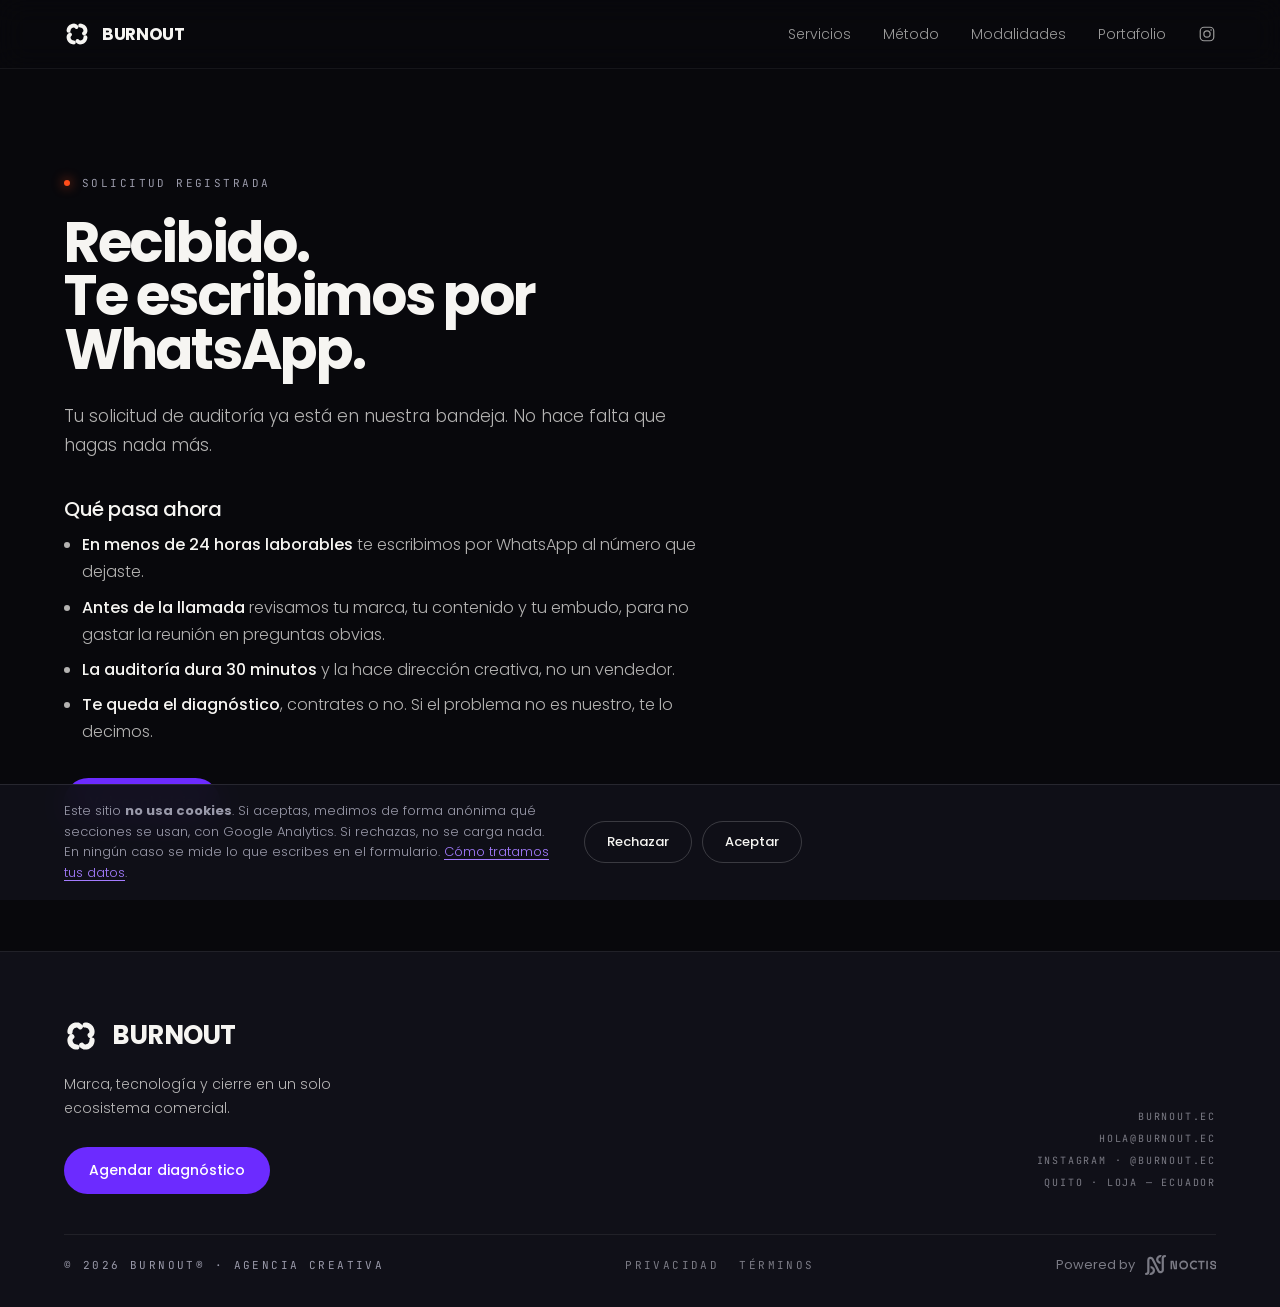
<file: gracias.html>
<!DOCTYPE html>
<html lang="es-EC">
<head>
<meta charset="utf-8">
<meta name="viewport" content="width=device-width, initial-scale=1">
<title>Solicitud recibida — BURNOUT</title>
<meta name="robots" content="noindex, follow">
<link rel="canonical" href="https://burnout.ec/gracias.html">
<link rel="icon" href="/favicon.ico" sizes="32x32">
<link rel="icon" href="/assets/img/favicon.svg" type="image/svg+xml">
<link rel="apple-touch-icon" href="/apple-touch-icon.png">
<meta name="theme-color" content="#08080C">
<link rel="preload" href="assets/fonts/poppins-700-latin.woff2" as="font" type="font/woff2" crossorigin>
<link rel="preload" href="assets/fonts/jetbrains-mono-latin.woff2" as="font" type="font/woff2" crossorigin>
<!-- Los latin van en font-display:optional (ver style.css): si no estan listos
     al primer pintado, esa visita se queda con la del sistema. Se precargan
     tambien aqui para que eso no pase en las paginas secundarias. -->
<link rel="preload" href="assets/fonts/poppins-300-latin.woff2" as="font" type="font/woff2" crossorigin>
<link rel="preload" href="assets/fonts/poppins-400-latin.woff2" as="font" type="font/woff2" crossorigin>
<link rel="preload" href="assets/fonts/poppins-500-latin.woff2" as="font" type="font/woff2" crossorigin>
<!-- ?v= es la huella de version. El .htaccess cachea CSS y JS un ano, y estos
     archivos siempre se llaman igual: sin la huella, quien ya visito el sitio
     sigue viendo el CSS viejo con el HTML nuevo hasta dentro de un ano.
     SUBIR ESTE NUMERO EN CADA DESPLIEGUE QUE TOQUE CSS O JS, en las cuatro
     paginas a la vez. Ver el README, "Despliegue". -->
<link rel="stylesheet" href="assets/css/style.css?v=20261120">
</head>
<body class="page" data-conversion>


<svg width="0" height="0" style="position:absolute" aria-hidden="true"><defs>
<path id="iso" d="M 176.3899 376.392059 C 176.3899 369.837209 176.706559 363.298193 177.355711 356.790842 C 177.98903 350.267658 178.954841 343.791973 180.237311 337.37962 C 181.503949 330.951434 183.103079 324.602413 185.003035 318.332557 C 186.902992 312.062701 189.103775 305.903675 191.621217 299.855481 C 194.122826 293.807286 196.925262 287.885755 200.012691 282.106721 C 203.10012 276.327687 206.45671 270.722815 210.098293 265.276273 C 213.739876 259.829732 217.634787 254.573186 221.783025 249.506635 C 225.947097 244.440085 230.332829 239.595196 234.97189 234.971968 C 239.595117 230.332908 244.455839 225.947175 249.506556 221.783104 C 254.573107 217.634866 259.829653 213.739955 265.276195 210.098372 C 270.722737 206.456789 276.327608 203.100199 282.106642 200.01277 C 287.885676 196.925341 293.807207 194.122905 299.855402 191.621296 C 305.903597 189.103853 312.062622 186.903071 318.332478 185.003114 C 324.602334 183.103158 330.951356 181.504028 337.379541 180.23739 C 343.791894 178.954919 350.267579 177.989108 356.790763 177.355789 C 363.298114 176.706638 369.837131 176.389978 376.39198 176.389978 C 386.445916 176.389978 396.341523 177.593284 406.094633 180.015728 C 415.847742 182.42234 425.173362 185.984758 434.055658 190.671318 C 442.953787 195.357877 451.139433 201.041913 458.644261 207.739259 C 466.149089 214.420773 472.735604 221.909768 478.403808 230.206244 M 623.607978 176.389978 C 630.162828 176.389978 636.701845 176.706638 643.209196 177.355789 C 649.732379 177.989108 656.208064 178.954919 662.620417 180.23739 C 669.048603 181.504028 675.397624 183.103158 681.66748 185.003114 C 687.937337 186.903071 694.096362 189.103853 700.144557 191.621296 C 706.192751 194.122905 712.114282 196.925341 717.893316 200.01277 C 723.672351 203.100199 729.277222 206.456789 734.723764 210.098372 C 740.170306 213.739955 745.426852 217.634866 750.493402 221.783104 C 755.559953 225.947175 760.404842 230.332908 765.028069 234.971968 C 769.667129 239.595196 774.052862 244.440085 778.216933 249.506635 C 782.365171 254.573186 786.260082 259.829732 789.901665 265.276273 C 793.543248 270.722815 796.899838 276.327687 799.987267 282.106721 C 803.074697 287.885755 805.877132 293.807286 808.378742 299.855481 C 810.896184 305.903675 813.096967 312.062701 814.996923 318.332557 C 816.89688 324.602413 818.49601 330.951434 819.762647 337.37962 C 821.045118 343.791973 822.010929 350.267658 822.644248 356.790842 C 823.2934 363.298193 823.610059 369.837209 823.610059 376.392059 C 823.610059 386.445995 822.406753 396.341602 819.984309 406.094711 C 817.577697 415.847821 814.015279 425.17344 809.32872 434.055737 C 804.642161 442.953866 798.958124 451.139512 792.260778 458.64434 C 785.579264 466.149168 778.090269 472.735683 769.793793 478.403887 M 823.610059 623.608057 C 823.610059 630.162907 823.2934 636.701923 822.644248 643.209274 C 822.010929 649.732458 821.045118 656.208143 819.762647 662.620496 C 818.49601 669.048682 816.89688 675.397703 814.996923 681.667559 C 813.096967 687.937415 810.896184 694.096441 808.378742 700.144635 C 805.877132 706.19283 803.074697 712.114361 799.987267 717.893395 C 796.899838 723.672429 793.543248 729.277301 789.901665 734.723843 C 786.260082 740.170384 782.365171 745.42693 778.216933 750.493481 C 774.052862 755.544198 769.667129 760.40492 765.028069 765.028148 C 760.404842 769.667208 755.559953 774.052941 750.493402 778.217012 C 745.426852 782.36525 740.170306 786.260161 734.723764 789.901744 C 729.277222 793.543327 723.672351 796.899917 717.893316 799.987346 C 712.114282 803.074775 706.192751 805.877211 700.144557 808.37882 C 694.096362 810.896263 687.937337 813.097045 681.66748 814.997002 C 675.397624 816.896958 669.048603 818.496088 662.620417 819.762726 C 656.208064 821.045197 649.732379 822.011008 643.209196 822.644327 C 636.701845 823.293478 630.162828 823.610138 623.607978 823.610138 C 613.554042 823.610138 603.658436 822.406832 593.905326 819.984388 C 584.152216 817.577776 574.826597 814.015358 565.944301 809.328799 C 557.046171 804.642239 548.860526 798.958203 541.355698 792.260857 C 533.85087 785.579343 527.264354 778.090348 521.596151 769.793872 M 376.39198 823.610138 C 369.837131 823.610138 363.298114 823.293478 356.790763 822.644327 C 350.267579 822.011008 343.791894 821.045197 337.379541 819.762726 C 330.951356 818.496088 324.602334 816.896958 318.332478 814.997002 C 312.062622 813.097045 305.903597 810.896263 299.855402 808.37882 C 293.807207 805.877211 287.885676 803.074775 282.106642 799.987346 C 276.327608 796.899917 270.722737 793.543327 265.276195 789.901744 C 259.829653 786.260161 254.573107 782.36525 249.506556 778.217012 C 244.455839 774.052941 239.595117 769.667208 234.97189 765.028148 C 230.332829 760.40492 225.947097 755.560031 221.783025 750.493481 C 217.634787 745.42693 213.739876 740.170384 210.098293 734.723843 C 206.45671 729.277301 203.10012 723.672429 200.012691 717.893395 C 196.925262 712.114361 194.122826 706.19283 191.621217 700.144635 C 189.103775 694.096441 186.902992 687.937415 185.003035 681.667559 C 183.103079 675.397703 181.503949 669.048682 180.237311 662.620496 C 178.954841 656.208143 177.98903 649.732458 177.355711 643.209274 C 176.706559 636.701923 176.3899 630.162907 176.3899 623.608057 C 176.3899 613.554121 177.593205 603.658514 180.01565 593.905405 C 182.422261 584.152295 185.98468 574.826676 190.671239 565.944379 C 195.357798 557.04625 201.041834 548.860604 207.739181 541.355776 C 214.420694 533.850948 221.909689 527.264433 230.206166 521.596229" fill="none" stroke-width="152.79" stroke-linecap="round"/>
</defs></svg>

<header id="head" class="in">
  <div class="wrap nav">
    <a class="brand" href="/"><svg viewBox="0 0 1000 1000" aria-hidden="true"><use href="#iso"/></svg>BURNOUT</a>
    <nav class="nav-links">
      <a href="/#nodos">Servicios</a><a href="/#ventas">Método</a><a href="/#modalidades">Modalidades</a><a href="/#trabajo">Portafolio</a><a class="ig" href="https://www.instagram.com/burnout.ec/" target="_blank" rel="noopener" aria-label="Instagram de BURNOUT, @burnout.ec (se abre en otra pestaña)"><svg viewBox="0 0 24 24" width="18" height="18" aria-hidden="true" focusable="false"><rect x="3" y="3" width="18" height="18" rx="5" fill="none" stroke="currentColor" stroke-width="1.6"/><circle cx="12" cy="12" r="4.2" fill="none" stroke="currentColor" stroke-width="1.6"/><circle cx="17.4" cy="6.6" r="1.1" fill="currentColor"/></svg></a>
    </nav>
  </div>
</header>

<main>
<section>
  <div class="wrap">
    <div class="doc">
      <div class="eyebrow"><span class="dot"></span><span class="mono">SOLICITUD REGISTRADA</span></div>
      <h1 style="font-size:clamp(30px,4.4vw,62px);margin-top:20px">Recibido.<br>Te escribimos por WhatsApp.</h1>
      <p style="margin-top:26px;font-size:17px">Tu solicitud de auditoría ya está en nuestra bandeja. No hace falta que hagas nada más.</p>

      <h3>Qué pasa ahora</h3>
      <ul>
        <li><b>En menos de 24 horas laborables</b> te escribimos por WhatsApp al número que dejaste.</li>
        <li><b>Antes de la llamada</b> revisamos tu marca, tu contenido y tu embudo, para no gastar la reunión en preguntas obvias.</li>
        <li><b>La auditoría dura 30 minutos</b> y la hace dirección creativa, no un vendedor.</li>
        <li><b>Te queda el diagnóstico</b>, contrates o no. Si el problema no es nuestro, te lo decimos.</li>
      </ul>

      <p style="margin-top:32px"><a href="/" class="btn btn-p">Volver al inicio</a></p>
    </div>
  </div>
</section>
</main>

<footer>
  <div class="wrap">
    <div class="fgrid">
      <div><div class="fbrand"><svg viewBox="0 0 1000 1000" aria-hidden="true" focusable="false"><use href="#iso"/></svg>BURNOUT</div>
        <p style="margin-top:18px;font-size:14px;max-width:32ch">Marca, tecnología y cierre en un solo ecosistema comercial.</p>
        <a href="/#auditoria" class="btn btn-p" style="margin-top:26px">Agendar diagnóstico</a></div>
      <div class="fmeta">BURNOUT.EC<br>HOLA@BURNOUT.EC<br><a href="https://www.instagram.com/burnout.ec/" target="_blank" rel="noopener">INSTAGRAM · @BURNOUT.EC</a><br>QUITO · LOJA — ECUADOR</div>
    </div>
    <div class="rule"></div>
    <div class="mono" style="display:flex;justify-content:space-between;align-items:center;flex-wrap:wrap;gap:12px">
      <span>© 2026 BURNOUT® · AGENCIA CREATIVA</span>
      <nav class="flegal" aria-label="Legal"><a href="privacidad.html">PRIVACIDAD</a><a href="terminos.html">TÉRMINOS</a></nav>
      <a class="devby" href="https://noctisdev.com/?utm_source=burnout.ec&amp;utm_medium=powered_by&amp;utm_campaign=burnout" target="_blank" rel="noopener" aria-label="Powered by Noctis"><span>Powered by</span><svg viewBox="-475 -450 3217.27 900" aria-hidden="true" focusable="false"><g fill="currentColor"><path d="M-425 450A150 150 0 0 0-275 300L-275-225A50 50 0 0 1-180.325-247.453L90.975 292.359A150 150 0 0 0 375 225L375-300A50 50 0 0 1 425-350A50 50 0 0 0 425-450A150 150 0 0 0 275-300L275 225A50 50 0 0 1 180.325 247.453L-90.975-292.359A150 150 0 0 0-375-225L-375 300A50 50 0 0 1-425 350A50 50 0 0 0-425 450Z"/><path d="M225-50A200 200 0 1 1 283.431-441.274A200 200 0 0 0 231.300-349.801A100 100 0 1 0 225-150Z"/><path d="M-225 50A200 200 0 1 1-283.431 441.274A200 200 0 0 0-231.300 349.801A100 100 0 1 0-225 150Z"/><path transform="translate(675 187.5) scale(0.535714)" d="M0 0V-700H251L390 -90H408V-700H538V0H287L148 -610H130V0ZM728.2 -350A373.33 373.33 0 1 1 1474.87 -350A373.33 373.33 0 1 1 728.2 -350ZM866.2 -350A235.33 235.33 0 1 0 1336.87 -350A235.33 235.33 0 1 0 866.2 -350ZM2249.92 -613.99A373.33 373.33 0 1 0 2249.92 -86.01L2152.34 -183.59A235.33 235.33 0 1 1 2152.34 -516.41ZM2524 0V-580H2320V-700H2860V-580H2656V0ZM3000.4 0V-700H3132.4V0ZM3593.9 14Q3512.9 14 3450.9 -15Q3388.9 -44 3353.9 -98Q3318.9 -152 3318.9 -228V-256H3448.9V-228Q3448.9 -165 3487.9 -133.5Q3526.9 -102 3593.9 -102Q3661.9 -102 3695.4 -129Q3728.9 -156 3728.9 -198Q3728.9 -227 3712.4 -245Q3695.9 -263 3664.4 -274.5Q3632.9 -286 3587.9 -296L3564.9 -301Q3492.9 -317 3441.4 -341.5Q3389.9 -366 3362.4 -406Q3334.9 -446 3334.9 -510Q3334.9 -574 3365.4 -619.5Q3395.9 -665 3451.4 -689.5Q3506.9 -714 3581.9 -714Q3656.9 -714 3715.4 -688.5Q3773.9 -663 3807.4 -612.5Q3840.9 -562 3840.9 -486V-456H3710.9V-486Q3710.9 -526 3695.4 -550.5Q3679.9 -575 3650.9 -586.5Q3621.9 -598 3581.9 -598Q3521.9 -598 3493.4 -575.5Q3464.9 -553 3464.9 -514Q3464.9 -488 3478.4 -470Q3491.9 -452 3518.9 -440Q3545.9 -428 3587.9 -419L3610.9 -414Q3685.9 -398 3741.4 -373Q3796.9 -348 3827.9 -307Q3858.9 -266 3858.9 -202Q3858.9 -138 3826.4 -89.5Q3793.9 -41 3734.4 -13.5Q3674.9 14 3593.9 14Z"/></g></svg></a>
    </div>
  </div>
</footer>


<script src="assets/js/medicion.js?v=20261120"></script>
</body>
</html>
</file>
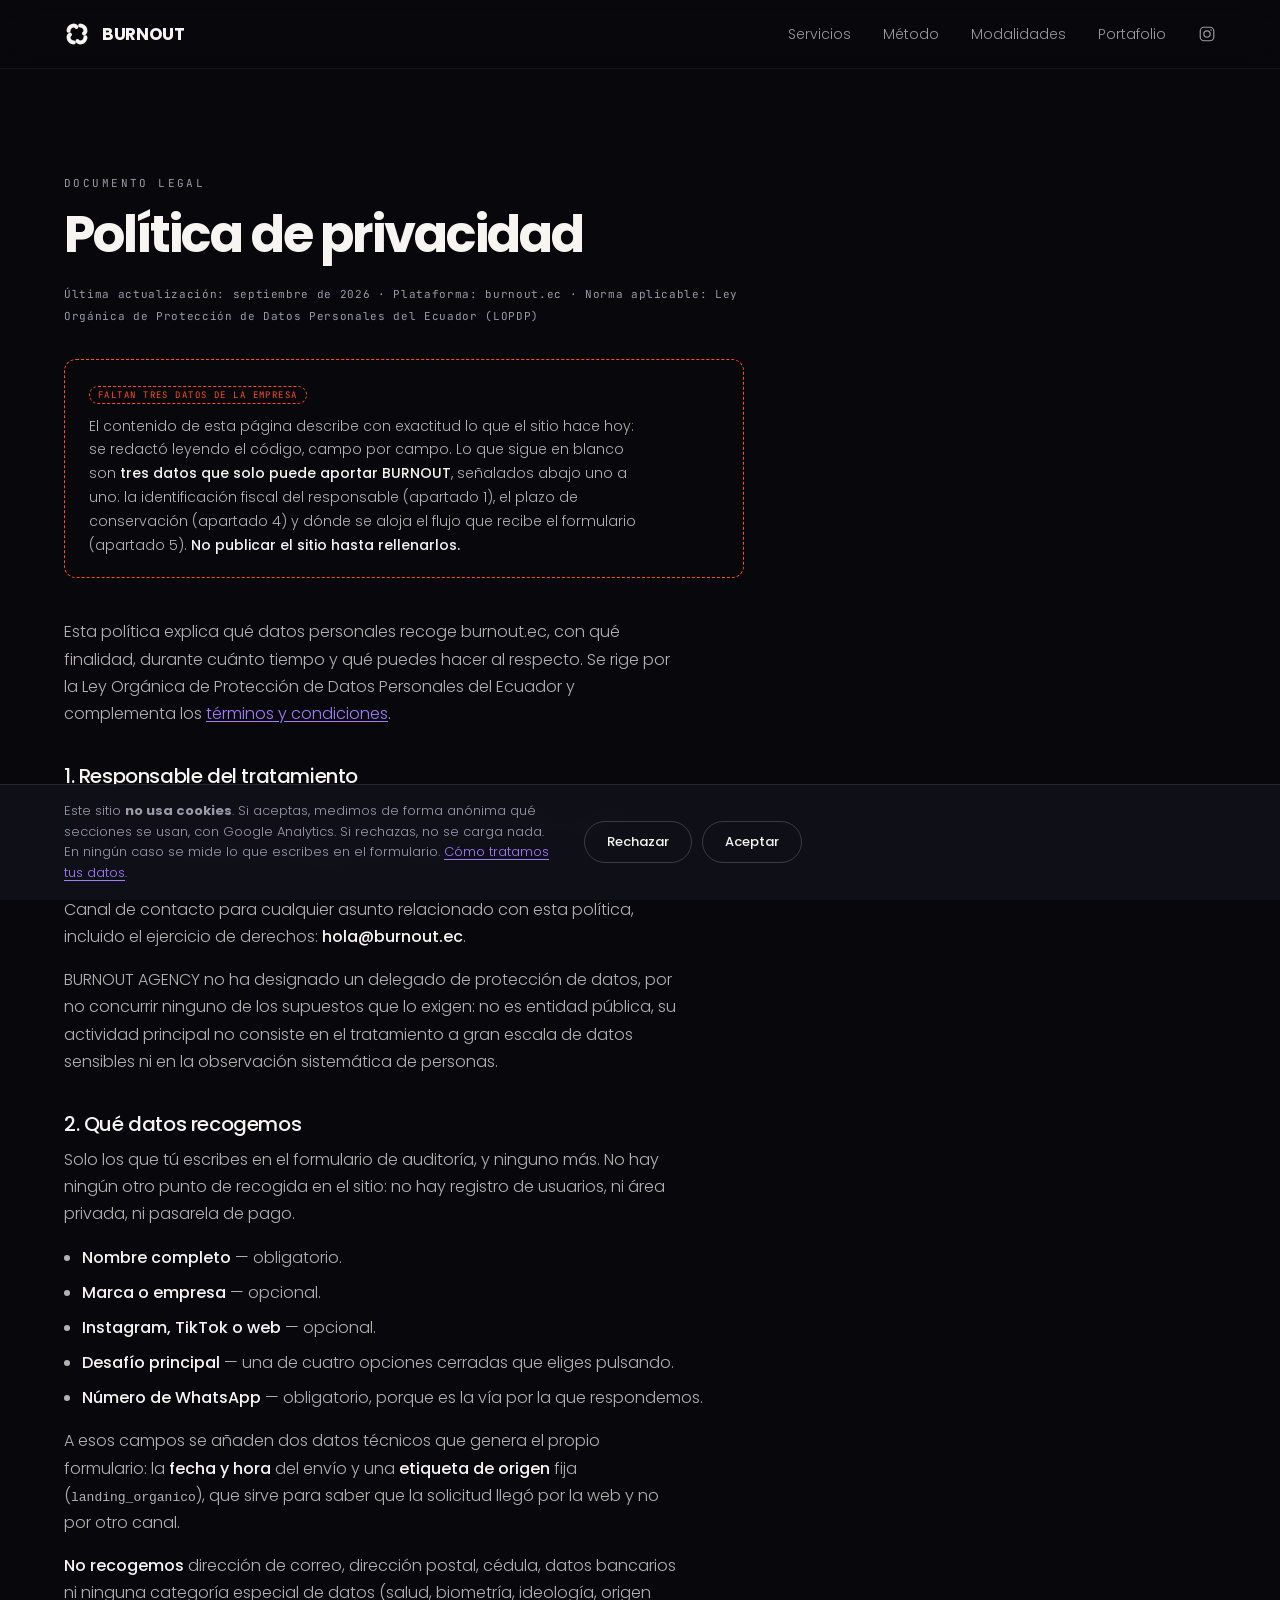
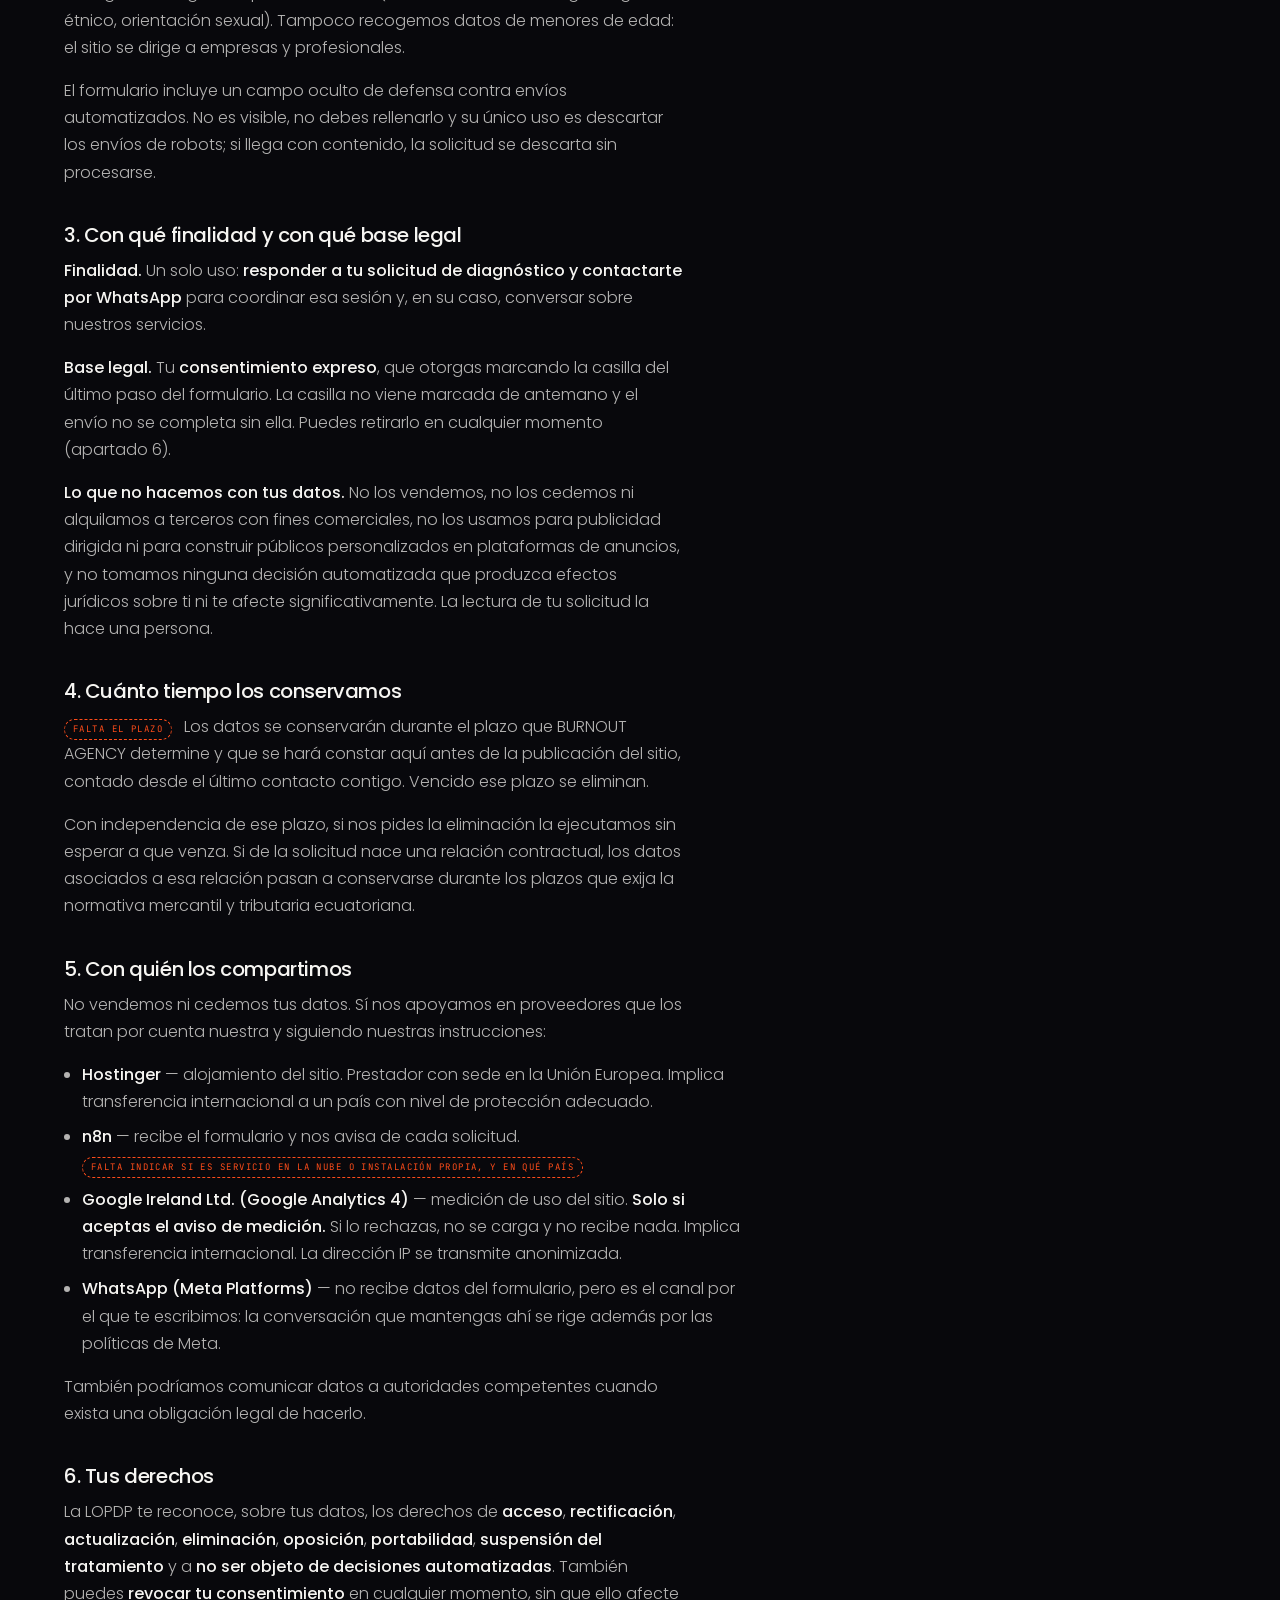
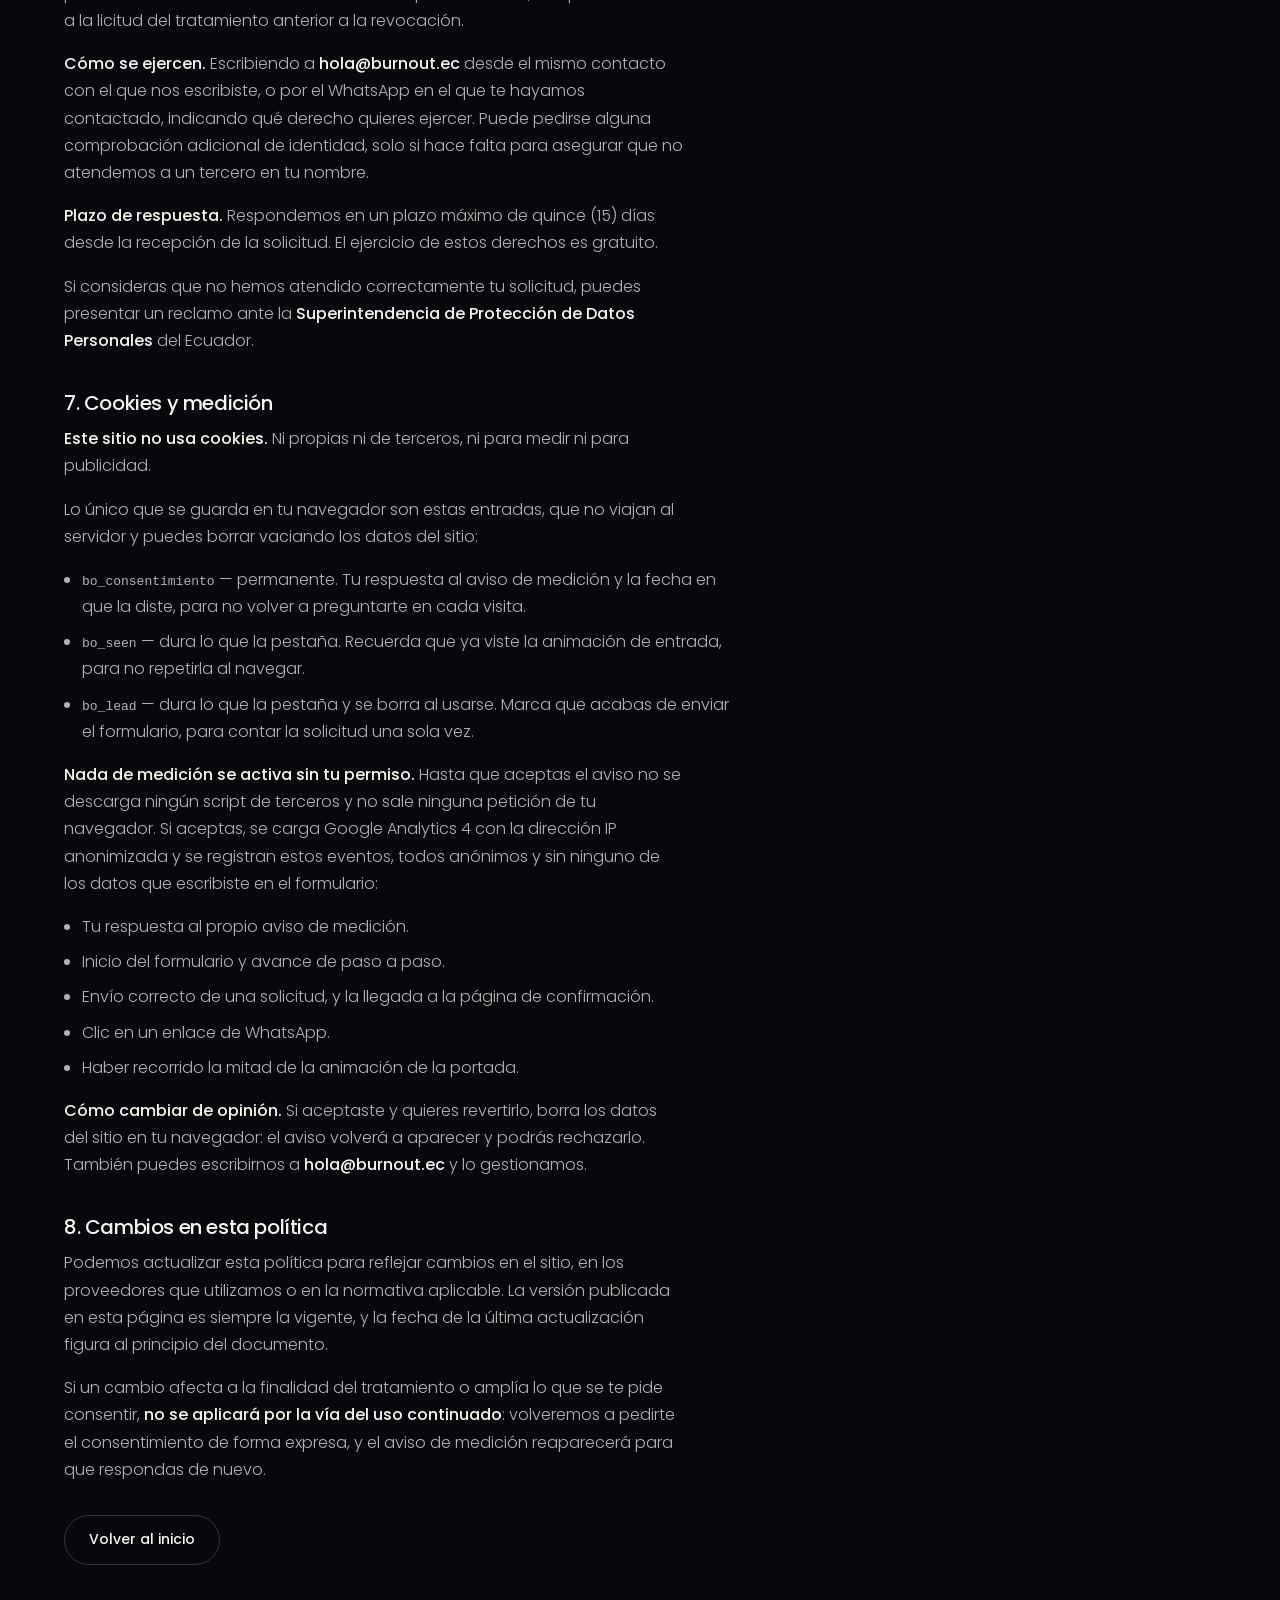
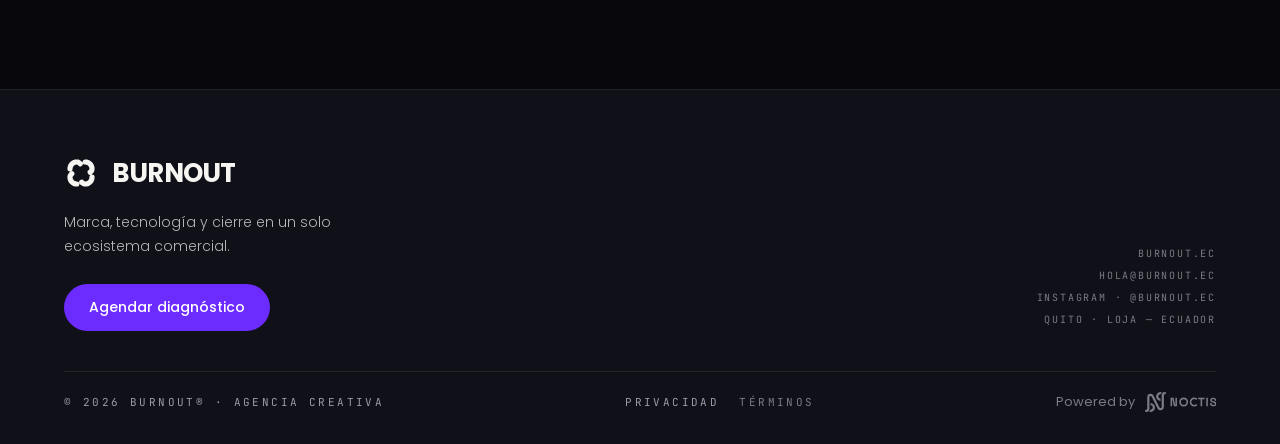
<file: privacidad.html>
<!DOCTYPE html>
<html lang="es-EC">
<head>
<meta charset="utf-8">
<meta name="viewport" content="width=device-width, initial-scale=1">
<title>Política de privacidad — BURNOUT</title>
<meta name="robots" content="noindex, follow">
<link rel="canonical" href="https://burnout.ec/privacidad.html">
<link rel="icon" href="/favicon.ico" sizes="32x32">
<link rel="icon" href="/assets/img/favicon.svg" type="image/svg+xml">
<link rel="apple-touch-icon" href="/apple-touch-icon.png">
<meta name="theme-color" content="#08080C">
<link rel="preload" href="assets/fonts/poppins-700-latin.woff2" as="font" type="font/woff2" crossorigin>
<link rel="preload" href="assets/fonts/jetbrains-mono-latin.woff2" as="font" type="font/woff2" crossorigin>
<!-- Los latin van en font-display:optional (ver style.css): si no estan listos
     al primer pintado, esa visita se queda con la del sistema. Se precargan
     tambien aqui para que eso no pase en las paginas secundarias. -->
<link rel="preload" href="assets/fonts/poppins-300-latin.woff2" as="font" type="font/woff2" crossorigin>
<link rel="preload" href="assets/fonts/poppins-400-latin.woff2" as="font" type="font/woff2" crossorigin>
<link rel="preload" href="assets/fonts/poppins-500-latin.woff2" as="font" type="font/woff2" crossorigin>
<!-- ?v= es la huella de version. El .htaccess cachea CSS y JS un ano, y estos
     archivos siempre se llaman igual: sin la huella, quien ya visito el sitio
     sigue viendo el CSS viejo con el HTML nuevo hasta dentro de un ano.
     SUBIR ESTE NUMERO EN CADA DESPLIEGUE QUE TOQUE CSS O JS, en las cuatro
     paginas a la vez. Ver el README, "Despliegue". -->
<link rel="stylesheet" href="assets/css/style.css?v=20261120">
</head>
<body class="page">


<svg width="0" height="0" style="position:absolute" aria-hidden="true"><defs>
<path id="iso" d="M 176.3899 376.392059 C 176.3899 369.837209 176.706559 363.298193 177.355711 356.790842 C 177.98903 350.267658 178.954841 343.791973 180.237311 337.37962 C 181.503949 330.951434 183.103079 324.602413 185.003035 318.332557 C 186.902992 312.062701 189.103775 305.903675 191.621217 299.855481 C 194.122826 293.807286 196.925262 287.885755 200.012691 282.106721 C 203.10012 276.327687 206.45671 270.722815 210.098293 265.276273 C 213.739876 259.829732 217.634787 254.573186 221.783025 249.506635 C 225.947097 244.440085 230.332829 239.595196 234.97189 234.971968 C 239.595117 230.332908 244.455839 225.947175 249.506556 221.783104 C 254.573107 217.634866 259.829653 213.739955 265.276195 210.098372 C 270.722737 206.456789 276.327608 203.100199 282.106642 200.01277 C 287.885676 196.925341 293.807207 194.122905 299.855402 191.621296 C 305.903597 189.103853 312.062622 186.903071 318.332478 185.003114 C 324.602334 183.103158 330.951356 181.504028 337.379541 180.23739 C 343.791894 178.954919 350.267579 177.989108 356.790763 177.355789 C 363.298114 176.706638 369.837131 176.389978 376.39198 176.389978 C 386.445916 176.389978 396.341523 177.593284 406.094633 180.015728 C 415.847742 182.42234 425.173362 185.984758 434.055658 190.671318 C 442.953787 195.357877 451.139433 201.041913 458.644261 207.739259 C 466.149089 214.420773 472.735604 221.909768 478.403808 230.206244 M 623.607978 176.389978 C 630.162828 176.389978 636.701845 176.706638 643.209196 177.355789 C 649.732379 177.989108 656.208064 178.954919 662.620417 180.23739 C 669.048603 181.504028 675.397624 183.103158 681.66748 185.003114 C 687.937337 186.903071 694.096362 189.103853 700.144557 191.621296 C 706.192751 194.122905 712.114282 196.925341 717.893316 200.01277 C 723.672351 203.100199 729.277222 206.456789 734.723764 210.098372 C 740.170306 213.739955 745.426852 217.634866 750.493402 221.783104 C 755.559953 225.947175 760.404842 230.332908 765.028069 234.971968 C 769.667129 239.595196 774.052862 244.440085 778.216933 249.506635 C 782.365171 254.573186 786.260082 259.829732 789.901665 265.276273 C 793.543248 270.722815 796.899838 276.327687 799.987267 282.106721 C 803.074697 287.885755 805.877132 293.807286 808.378742 299.855481 C 810.896184 305.903675 813.096967 312.062701 814.996923 318.332557 C 816.89688 324.602413 818.49601 330.951434 819.762647 337.37962 C 821.045118 343.791973 822.010929 350.267658 822.644248 356.790842 C 823.2934 363.298193 823.610059 369.837209 823.610059 376.392059 C 823.610059 386.445995 822.406753 396.341602 819.984309 406.094711 C 817.577697 415.847821 814.015279 425.17344 809.32872 434.055737 C 804.642161 442.953866 798.958124 451.139512 792.260778 458.64434 C 785.579264 466.149168 778.090269 472.735683 769.793793 478.403887 M 823.610059 623.608057 C 823.610059 630.162907 823.2934 636.701923 822.644248 643.209274 C 822.010929 649.732458 821.045118 656.208143 819.762647 662.620496 C 818.49601 669.048682 816.89688 675.397703 814.996923 681.667559 C 813.096967 687.937415 810.896184 694.096441 808.378742 700.144635 C 805.877132 706.19283 803.074697 712.114361 799.987267 717.893395 C 796.899838 723.672429 793.543248 729.277301 789.901665 734.723843 C 786.260082 740.170384 782.365171 745.42693 778.216933 750.493481 C 774.052862 755.544198 769.667129 760.40492 765.028069 765.028148 C 760.404842 769.667208 755.559953 774.052941 750.493402 778.217012 C 745.426852 782.36525 740.170306 786.260161 734.723764 789.901744 C 729.277222 793.543327 723.672351 796.899917 717.893316 799.987346 C 712.114282 803.074775 706.192751 805.877211 700.144557 808.37882 C 694.096362 810.896263 687.937337 813.097045 681.66748 814.997002 C 675.397624 816.896958 669.048603 818.496088 662.620417 819.762726 C 656.208064 821.045197 649.732379 822.011008 643.209196 822.644327 C 636.701845 823.293478 630.162828 823.610138 623.607978 823.610138 C 613.554042 823.610138 603.658436 822.406832 593.905326 819.984388 C 584.152216 817.577776 574.826597 814.015358 565.944301 809.328799 C 557.046171 804.642239 548.860526 798.958203 541.355698 792.260857 C 533.85087 785.579343 527.264354 778.090348 521.596151 769.793872 M 376.39198 823.610138 C 369.837131 823.610138 363.298114 823.293478 356.790763 822.644327 C 350.267579 822.011008 343.791894 821.045197 337.379541 819.762726 C 330.951356 818.496088 324.602334 816.896958 318.332478 814.997002 C 312.062622 813.097045 305.903597 810.896263 299.855402 808.37882 C 293.807207 805.877211 287.885676 803.074775 282.106642 799.987346 C 276.327608 796.899917 270.722737 793.543327 265.276195 789.901744 C 259.829653 786.260161 254.573107 782.36525 249.506556 778.217012 C 244.455839 774.052941 239.595117 769.667208 234.97189 765.028148 C 230.332829 760.40492 225.947097 755.560031 221.783025 750.493481 C 217.634787 745.42693 213.739876 740.170384 210.098293 734.723843 C 206.45671 729.277301 203.10012 723.672429 200.012691 717.893395 C 196.925262 712.114361 194.122826 706.19283 191.621217 700.144635 C 189.103775 694.096441 186.902992 687.937415 185.003035 681.667559 C 183.103079 675.397703 181.503949 669.048682 180.237311 662.620496 C 178.954841 656.208143 177.98903 649.732458 177.355711 643.209274 C 176.706559 636.701923 176.3899 630.162907 176.3899 623.608057 C 176.3899 613.554121 177.593205 603.658514 180.01565 593.905405 C 182.422261 584.152295 185.98468 574.826676 190.671239 565.944379 C 195.357798 557.04625 201.041834 548.860604 207.739181 541.355776 C 214.420694 533.850948 221.909689 527.264433 230.206166 521.596229" fill="none" stroke-width="152.79" stroke-linecap="round"/>
</defs></svg>

<header id="head" class="in">
  <div class="wrap nav">
    <a class="brand" href="/"><svg viewBox="0 0 1000 1000" aria-hidden="true"><use href="#iso"/></svg>BURNOUT</a>
    <nav class="nav-links">
      <a href="/#nodos">Servicios</a><a href="/#ventas">Método</a><a href="/#modalidades">Modalidades</a><a href="/#trabajo">Portafolio</a><a class="ig" href="https://www.instagram.com/burnout.ec/" target="_blank" rel="noopener" aria-label="Instagram de BURNOUT, @burnout.ec (se abre en otra pestaña)"><svg viewBox="0 0 24 24" width="18" height="18" aria-hidden="true" focusable="false"><rect x="3" y="3" width="18" height="18" rx="5" fill="none" stroke="currentColor" stroke-width="1.6"/><circle cx="12" cy="12" r="4.2" fill="none" stroke="currentColor" stroke-width="1.6"/><circle cx="17.4" cy="6.6" r="1.1" fill="currentColor"/></svg></a>
    </nav>
  </div>
</header>

<main>
<section>
  <div class="wrap">
    <div class="doc">
      <div class="mono">DOCUMENTO LEGAL</div>
      <h1 style="font-size:clamp(30px,4vw,58px);margin-top:20px">Política de privacidad</h1>

      <p class="doc-meta">Última actualización: septiembre de 2026 · Plataforma: burnout.ec ·
      Norma aplicable: Ley Orgánica de Protección de Datos Personales del Ecuador (LOPDP)</p>

      <div class="aviso" style="margin-top:32px">
        <span class="pend">Faltan tres datos de la empresa</span>
        <p>El contenido de esta página describe con exactitud lo que el sitio hace hoy: se
        redactó leyendo el código, campo por campo. Lo que sigue en blanco son
        <b>tres datos que solo puede aportar BURNOUT</b>, señalados abajo uno a uno: la
        identificación fiscal del responsable (apartado 1), el plazo de conservación
        (apartado 4) y dónde se aloja el flujo que recibe el formulario (apartado 5).
        <b>No publicar el sitio hasta rellenarlos.</b></p>
      </div>

      <p>Esta política explica qué datos personales recoge burnout.ec, con qué finalidad, durante
      cuánto tiempo y qué puedes hacer al respecto. Se rige por la Ley Orgánica de Protección de
      Datos Personales del Ecuador y complementa los
      <a href="terminos.html">términos y condiciones</a>.</p>

      <h3>1. Responsable del tratamiento</h3>
      <p><span class="pend">Faltan razón social, RUC y domicilio</span> El responsable del
      tratamiento es BURNOUT AGENCY, con domicilio en Ecuador. Los datos de identificación
      fiscal se incorporarán aquí antes de la publicación del sitio.</p>
      <p>Canal de contacto para cualquier asunto relacionado con esta política, incluido el
      ejercicio de derechos: <b>hola@burnout.ec</b>.</p>
      <p>BURNOUT AGENCY no ha designado un delegado de protección de datos, por no concurrir
      ninguno de los supuestos que lo exigen: no es entidad pública, su actividad principal no
      consiste en el tratamiento a gran escala de datos sensibles ni en la observación
      sistemática de personas.</p>

      <h3>2. Qué datos recogemos</h3>
      <p>Solo los que tú escribes en el formulario de auditoría, y ninguno más. No hay ningún
      otro punto de recogida en el sitio: no hay registro de usuarios, ni área privada, ni
      pasarela de pago.</p>
      <ul>
        <li><b>Nombre completo</b> — obligatorio.</li>
        <li><b>Marca o empresa</b> — opcional.</li>
        <li><b>Instagram, TikTok o web</b> — opcional.</li>
        <li><b>Desafío principal</b> — una de cuatro opciones cerradas que eliges pulsando.</li>
        <li><b>Número de WhatsApp</b> — obligatorio, porque es la vía por la que respondemos.</li>
      </ul>
      <p>A esos campos se añaden dos datos técnicos que genera el propio formulario: la
      <b>fecha y hora</b> del envío y una <b>etiqueta de origen</b> fija
      (<code>landing_organico</code>), que sirve para saber que la solicitud llegó por la web y
      no por otro canal.</p>
      <p><b>No recogemos</b> dirección de correo, dirección postal, cédula, datos bancarios ni
      ninguna categoría especial de datos (salud, biometría, ideología, origen étnico,
      orientación sexual). Tampoco recogemos datos de menores de edad: el sitio se dirige a
      empresas y profesionales.</p>
      <p>El formulario incluye un campo oculto de defensa contra envíos automatizados. No es
      visible, no debes rellenarlo y su único uso es descartar los envíos de robots; si llega
      con contenido, la solicitud se descarta sin procesarse.</p>

      <h3>3. Con qué finalidad y con qué base legal</h3>
      <p><b>Finalidad.</b> Un solo uso: <b>responder a tu solicitud de diagnóstico y contactarte
      por WhatsApp</b> para coordinar esa sesión y, en su caso, conversar sobre nuestros
      servicios.</p>
      <p><b>Base legal.</b> Tu <b>consentimiento expreso</b>, que otorgas marcando la casilla del
      último paso del formulario. La casilla no viene marcada de antemano y el envío no se
      completa sin ella. Puedes retirarlo en cualquier momento (apartado 6).</p>
      <p><b>Lo que no hacemos con tus datos.</b> No los vendemos, no los cedemos ni alquilamos a
      terceros con fines comerciales, no los usamos para publicidad dirigida ni para construir
      públicos personalizados en plataformas de anuncios, y no tomamos ninguna decisión
      automatizada que produzca efectos jurídicos sobre ti ni te afecte significativamente. La
      lectura de tu solicitud la hace una persona.</p>

      <h3>4. Cuánto tiempo los conservamos</h3>
      <p><span class="pend">Falta el plazo</span> Los datos se conservarán durante el plazo que
      BURNOUT AGENCY determine y que se hará constar aquí antes de la publicación del sitio,
      contado desde el último contacto contigo. Vencido ese plazo se eliminan.</p>
      <p>Con independencia de ese plazo, si nos pides la eliminación la ejecutamos sin esperar a
      que venza. Si de la solicitud nace una relación contractual, los datos asociados a esa
      relación pasan a conservarse durante los plazos que exija la normativa mercantil y
      tributaria ecuatoriana.</p>

      <h3>5. Con quién los compartimos</h3>
      <p>No vendemos ni cedemos tus datos. Sí nos apoyamos en proveedores que los tratan por
      cuenta nuestra y siguiendo nuestras instrucciones:</p>
      <ul>
        <li><b>Hostinger</b> — alojamiento del sitio. Prestador con sede en la Unión Europea.
        Implica transferencia internacional a un país con nivel de protección adecuado.</li>
        <li><b>n8n</b> — recibe el formulario y nos avisa de cada solicitud.
        <span class="pend">Falta indicar si es servicio en la nube o instalación propia, y en
        qué país</span></li>
        <li><b>Google Ireland Ltd. (Google Analytics 4)</b> — medición de uso del sitio.
        <b>Solo si aceptas el aviso de medición.</b> Si lo rechazas, no se carga y no recibe
        nada. Implica transferencia internacional. La dirección IP se transmite anonimizada.</li>
        <li><b>WhatsApp (Meta Platforms)</b> — no recibe datos del formulario, pero es el canal
        por el que te escribimos: la conversación que mantengas ahí se rige además por las
        políticas de Meta.</li>
      </ul>
      <p>También podríamos comunicar datos a autoridades competentes cuando exista una
      obligación legal de hacerlo.</p>

      <h3>6. Tus derechos</h3>
      <p>La LOPDP te reconoce, sobre tus datos, los derechos de <b>acceso</b>,
      <b>rectificación</b>, <b>actualización</b>, <b>eliminación</b>, <b>oposición</b>,
      <b>portabilidad</b>, <b>suspensión del tratamiento</b> y a <b>no ser objeto de decisiones
      automatizadas</b>. También puedes <b>revocar tu consentimiento</b> en cualquier momento, sin
      que ello afecte a la licitud del tratamiento anterior a la revocación.</p>
      <p><b>Cómo se ejercen.</b> Escribiendo a <b>hola@burnout.ec</b> desde el mismo contacto con
      el que nos escribiste, o por el WhatsApp en el que te hayamos contactado, indicando qué
      derecho quieres ejercer. Puede pedirse alguna comprobación adicional de identidad, solo si
      hace falta para asegurar que no atendemos a un tercero en tu nombre.</p>
      <p><b>Plazo de respuesta.</b> Respondemos en un plazo máximo de quince (15) días desde la
      recepción de la solicitud. El ejercicio de estos derechos es gratuito.</p>
      <p>Si consideras que no hemos atendido correctamente tu solicitud, puedes presentar un
      reclamo ante la <b>Superintendencia de Protección de Datos Personales</b> del Ecuador.</p>

      <h3>7. Cookies y medición</h3>
      <p><b>Este sitio no usa cookies.</b> Ni propias ni de terceros, ni para medir ni para
      publicidad.</p>
      <p>Lo único que se guarda en tu navegador son estas entradas, que no viajan al servidor y
      puedes borrar vaciando los datos del sitio:</p>
      <ul>
        <li><code>bo_consentimiento</code> — permanente. Tu respuesta al aviso de medición y la
        fecha en que la diste, para no volver a preguntarte en cada visita.</li>
        <li><code>bo_seen</code> — dura lo que la pestaña. Recuerda que ya viste la animación de
        entrada, para no repetirla al navegar.</li>
        <li><code>bo_lead</code> — dura lo que la pestaña y se borra al usarse. Marca que acabas
        de enviar el formulario, para contar la solicitud una sola vez.</li>
      </ul>
      <p><b>Nada de medición se activa sin tu permiso.</b> Hasta que aceptas el aviso no se
      descarga ningún script de terceros y no sale ninguna petición de tu navegador. Si aceptas,
      se carga Google Analytics 4 con la dirección IP anonimizada y se registran estos eventos,
      todos anónimos y sin ninguno de los datos que escribiste en el formulario:</p>
      <ul>
        <li>Tu respuesta al propio aviso de medición.</li>
        <li>Inicio del formulario y avance de paso a paso.</li>
        <li>Envío correcto de una solicitud, y la llegada a la página de confirmación.</li>
        <li>Clic en un enlace de WhatsApp.</li>
        <li>Haber recorrido la mitad de la animación de la portada.</li>
      </ul>
      <p><b>Cómo cambiar de opinión.</b> Si aceptaste y quieres revertirlo, borra los datos del
      sitio en tu navegador: el aviso volverá a aparecer y podrás rechazarlo. También puedes
      escribirnos a <b>hola@burnout.ec</b> y lo gestionamos.</p>

      <h3>8. Cambios en esta política</h3>
      <p>Podemos actualizar esta política para reflejar cambios en el sitio, en los proveedores
      que utilizamos o en la normativa aplicable. La versión publicada en esta página es siempre
      la vigente, y la fecha de la última actualización figura al principio del documento.</p>
      <p>Si un cambio afecta a la finalidad del tratamiento o amplía lo que se te pide consentir,
      <b>no se aplicará por la vía del uso continuado</b>: volveremos a pedirte el consentimiento
      de forma expresa, y el aviso de medición reaparecerá para que respondas de nuevo.</p>

      <p style="margin-top:32px"><a href="/" class="btn btn-s">Volver al inicio</a></p>
    </div>
  </div>
</section>
</main>

<footer>
  <div class="wrap">
    <div class="fgrid">
      <div><div class="fbrand"><svg viewBox="0 0 1000 1000" aria-hidden="true" focusable="false"><use href="#iso"/></svg>BURNOUT</div>
        <p style="margin-top:18px;font-size:14px;max-width:32ch">Marca, tecnología y cierre en un solo ecosistema comercial.</p>
        <a href="/#auditoria" class="btn btn-p" style="margin-top:26px">Agendar diagnóstico</a></div>
      <div class="fmeta">BURNOUT.EC<br>HOLA@BURNOUT.EC<br><a href="https://www.instagram.com/burnout.ec/" target="_blank" rel="noopener">INSTAGRAM · @BURNOUT.EC</a><br>QUITO · LOJA — ECUADOR</div>
    </div>
    <div class="rule"></div>
    <div class="mono" style="display:flex;justify-content:space-between;align-items:center;flex-wrap:wrap;gap:12px">
      <span>© 2026 BURNOUT® · AGENCIA CREATIVA</span>
      <nav class="flegal" aria-label="Legal"><a href="privacidad.html" aria-current="page">PRIVACIDAD</a><a href="terminos.html">TÉRMINOS</a></nav>
      <a class="devby" href="https://noctisdev.com/?utm_source=burnout.ec&amp;utm_medium=powered_by&amp;utm_campaign=burnout" target="_blank" rel="noopener" aria-label="Powered by Noctis"><span>Powered by</span><svg viewBox="-475 -450 3217.27 900" aria-hidden="true" focusable="false"><g fill="currentColor"><path d="M-425 450A150 150 0 0 0-275 300L-275-225A50 50 0 0 1-180.325-247.453L90.975 292.359A150 150 0 0 0 375 225L375-300A50 50 0 0 1 425-350A50 50 0 0 0 425-450A150 150 0 0 0 275-300L275 225A50 50 0 0 1 180.325 247.453L-90.975-292.359A150 150 0 0 0-375-225L-375 300A50 50 0 0 1-425 350A50 50 0 0 0-425 450Z"/><path d="M225-50A200 200 0 1 1 283.431-441.274A200 200 0 0 0 231.300-349.801A100 100 0 1 0 225-150Z"/><path d="M-225 50A200 200 0 1 1-283.431 441.274A200 200 0 0 0-231.300 349.801A100 100 0 1 0-225 150Z"/><path transform="translate(675 187.5) scale(0.535714)" d="M0 0V-700H251L390 -90H408V-700H538V0H287L148 -610H130V0ZM728.2 -350A373.33 373.33 0 1 1 1474.87 -350A373.33 373.33 0 1 1 728.2 -350ZM866.2 -350A235.33 235.33 0 1 0 1336.87 -350A235.33 235.33 0 1 0 866.2 -350ZM2249.92 -613.99A373.33 373.33 0 1 0 2249.92 -86.01L2152.34 -183.59A235.33 235.33 0 1 1 2152.34 -516.41ZM2524 0V-580H2320V-700H2860V-580H2656V0ZM3000.4 0V-700H3132.4V0ZM3593.9 14Q3512.9 14 3450.9 -15Q3388.9 -44 3353.9 -98Q3318.9 -152 3318.9 -228V-256H3448.9V-228Q3448.9 -165 3487.9 -133.5Q3526.9 -102 3593.9 -102Q3661.9 -102 3695.4 -129Q3728.9 -156 3728.9 -198Q3728.9 -227 3712.4 -245Q3695.9 -263 3664.4 -274.5Q3632.9 -286 3587.9 -296L3564.9 -301Q3492.9 -317 3441.4 -341.5Q3389.9 -366 3362.4 -406Q3334.9 -446 3334.9 -510Q3334.9 -574 3365.4 -619.5Q3395.9 -665 3451.4 -689.5Q3506.9 -714 3581.9 -714Q3656.9 -714 3715.4 -688.5Q3773.9 -663 3807.4 -612.5Q3840.9 -562 3840.9 -486V-456H3710.9V-486Q3710.9 -526 3695.4 -550.5Q3679.9 -575 3650.9 -586.5Q3621.9 -598 3581.9 -598Q3521.9 -598 3493.4 -575.5Q3464.9 -553 3464.9 -514Q3464.9 -488 3478.4 -470Q3491.9 -452 3518.9 -440Q3545.9 -428 3587.9 -419L3610.9 -414Q3685.9 -398 3741.4 -373Q3796.9 -348 3827.9 -307Q3858.9 -266 3858.9 -202Q3858.9 -138 3826.4 -89.5Q3793.9 -41 3734.4 -13.5Q3674.9 14 3593.9 14Z"/></g></svg></a>
    </div>
  </div>
</footer>


<script src="assets/js/medicion.js?v=20261120"></script>
</body>
</html>
</file>
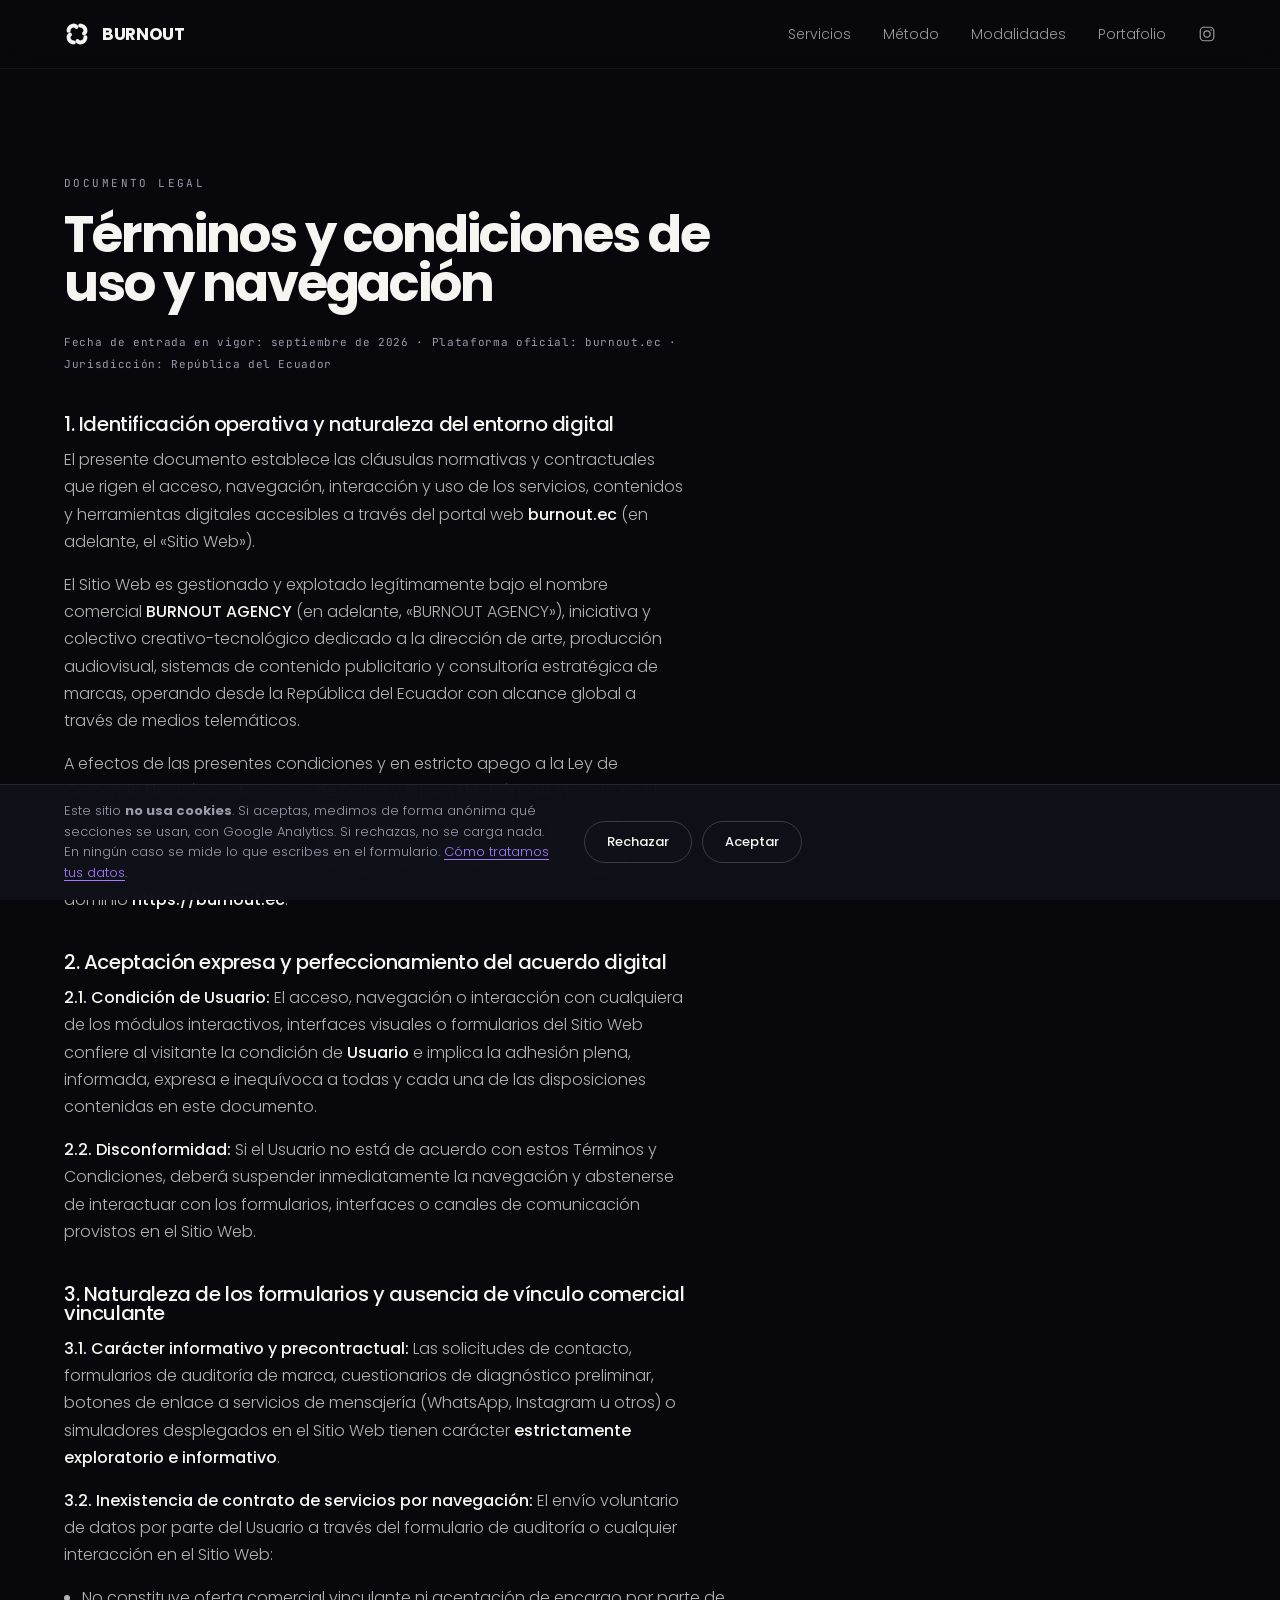
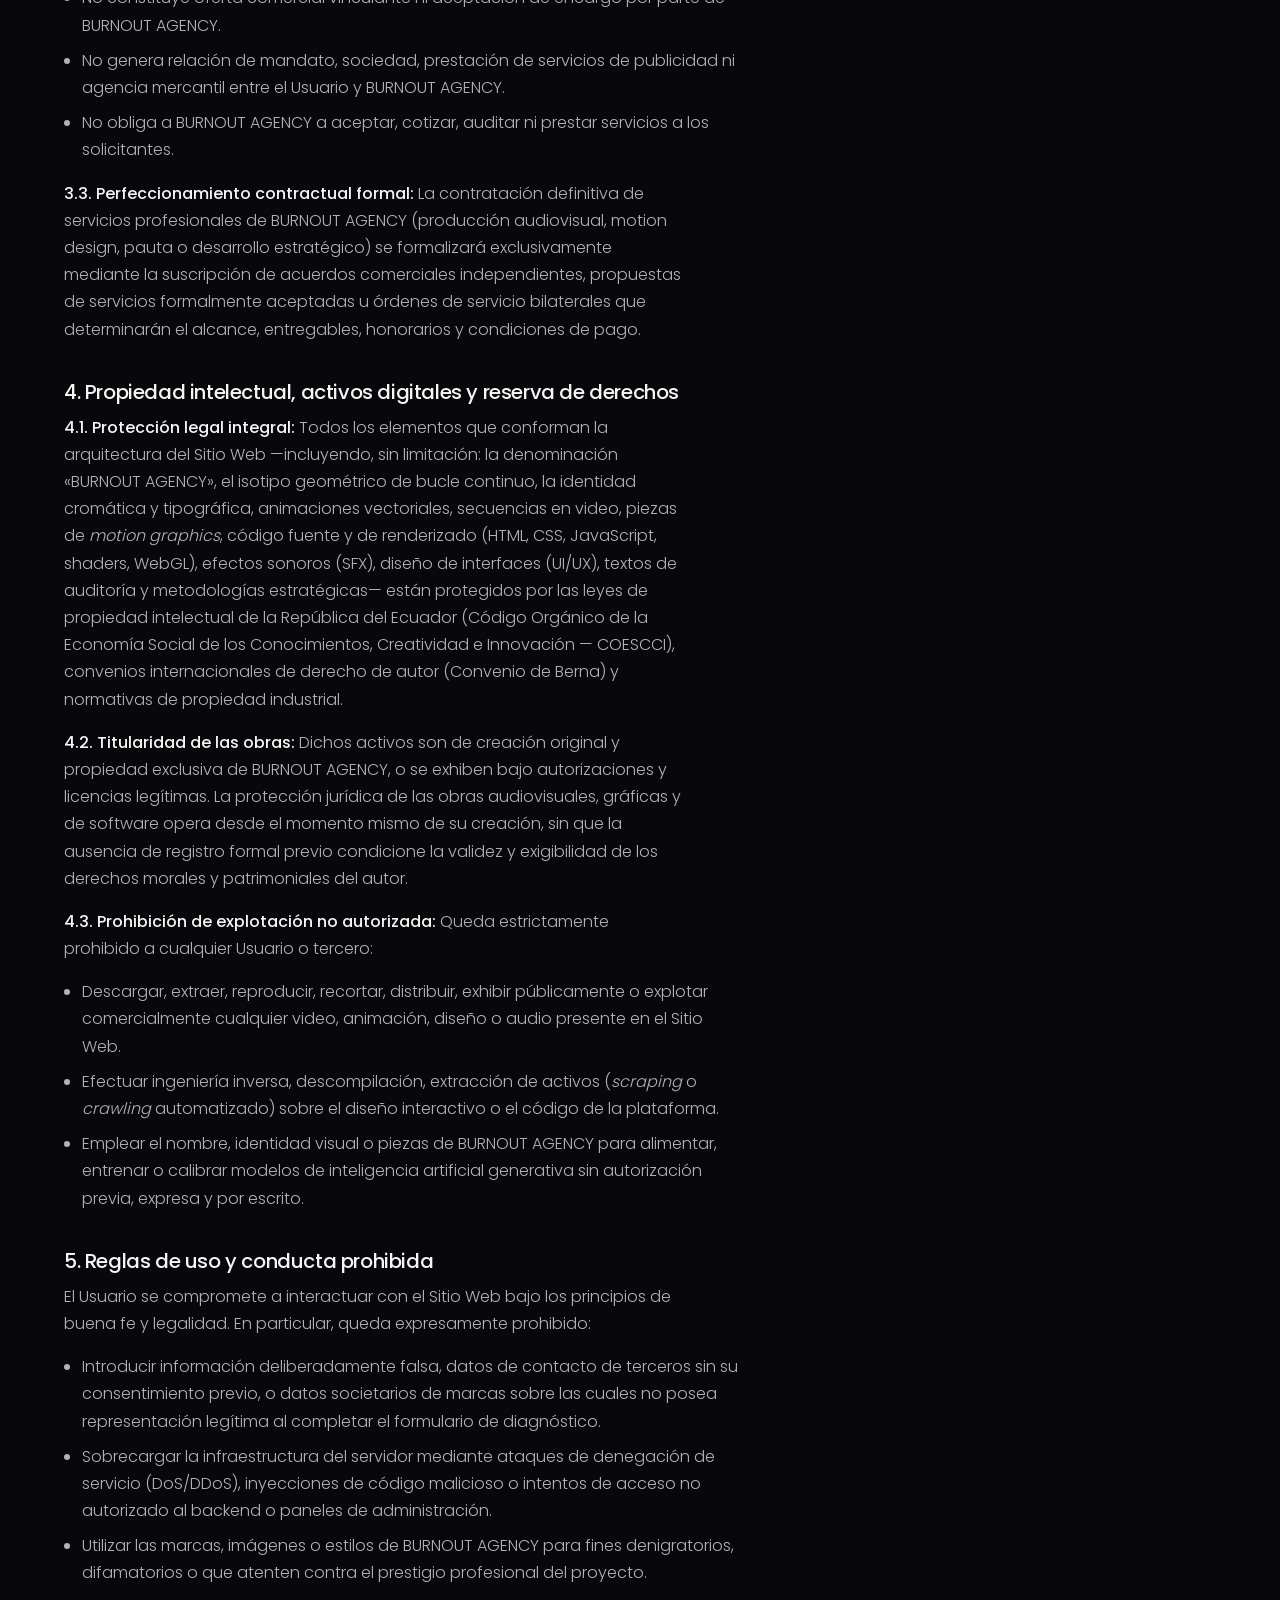
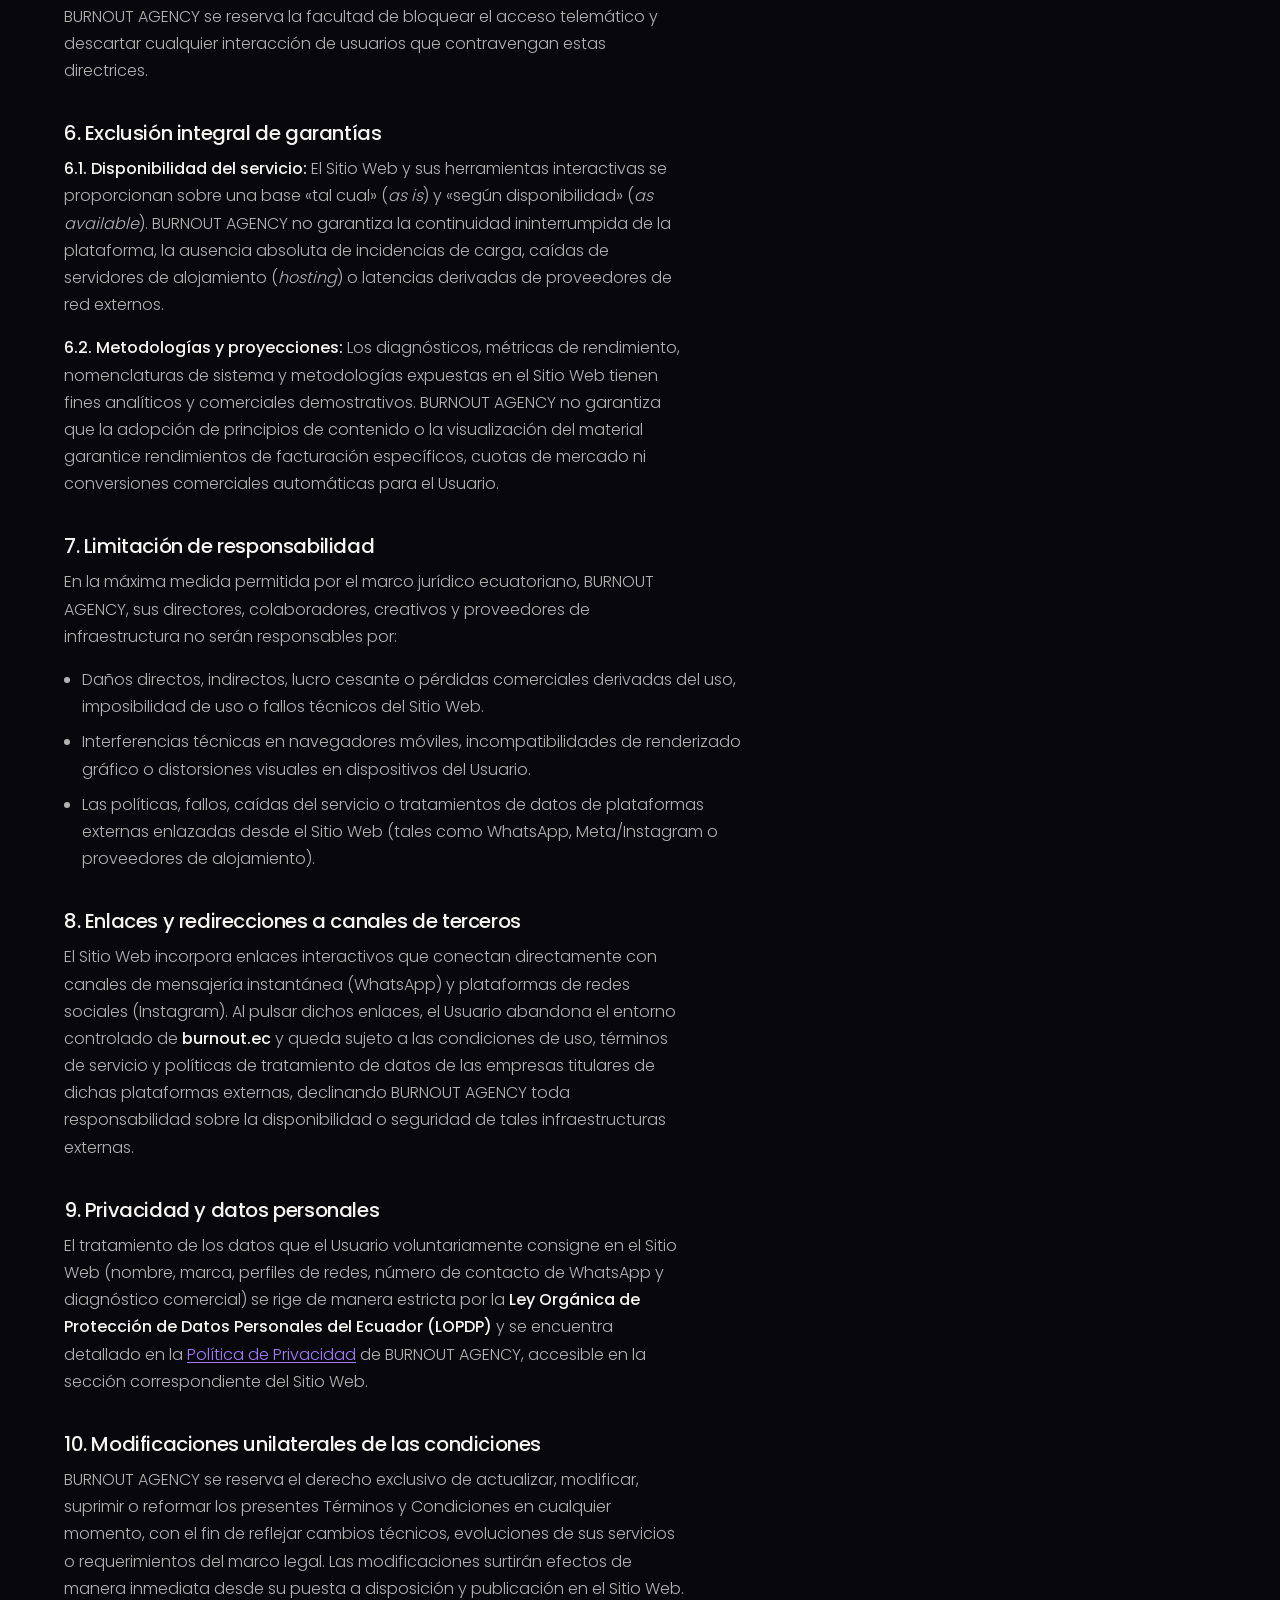
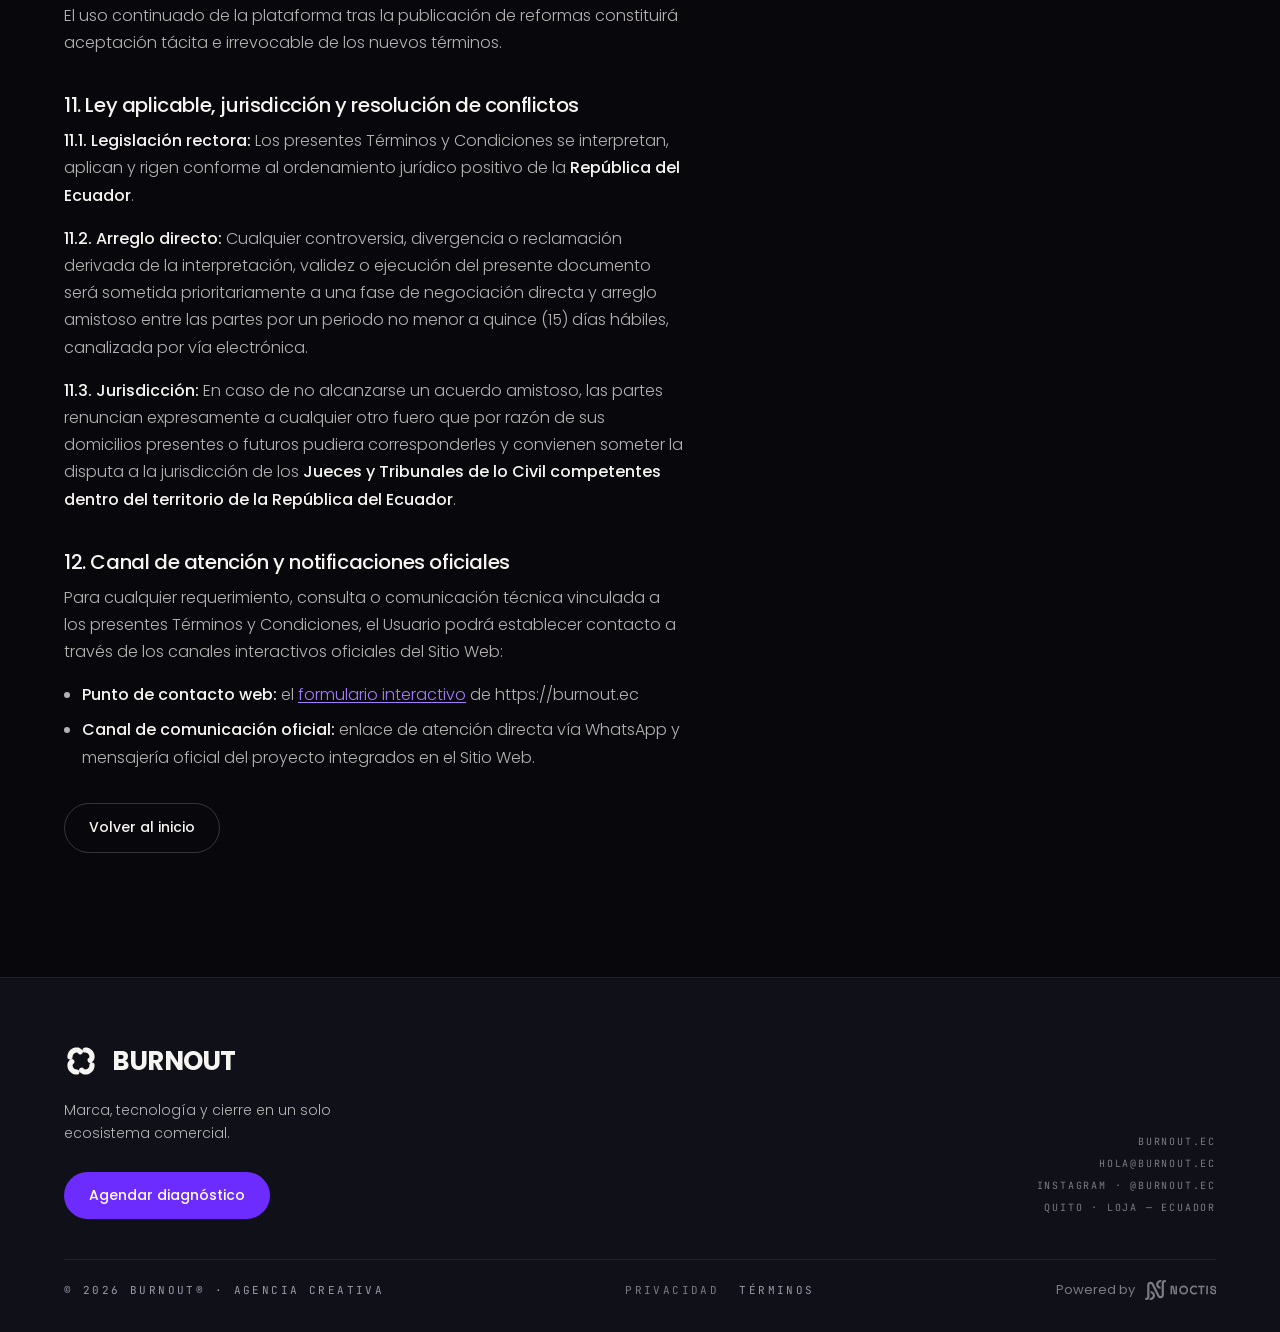
<file: terminos.html>
<!DOCTYPE html>
<html lang="es-EC">
<head>
<meta charset="utf-8">
<meta name="viewport" content="width=device-width, initial-scale=1">
<title>Términos y condiciones — BURNOUT</title>
<meta name="robots" content="noindex, follow">
<link rel="canonical" href="https://burnout.ec/terminos.html">
<link rel="icon" href="/favicon.ico" sizes="32x32">
<link rel="icon" href="/assets/img/favicon.svg" type="image/svg+xml">
<link rel="apple-touch-icon" href="/apple-touch-icon.png">
<meta name="theme-color" content="#08080C">
<link rel="preload" href="assets/fonts/poppins-700-latin.woff2" as="font" type="font/woff2" crossorigin>
<link rel="preload" href="assets/fonts/jetbrains-mono-latin.woff2" as="font" type="font/woff2" crossorigin>
<!-- Los latin van en font-display:optional (ver style.css): si no estan listos
     al primer pintado, esa visita se queda con la del sistema. Se precargan
     tambien aqui para que eso no pase en las paginas secundarias. -->
<link rel="preload" href="assets/fonts/poppins-300-latin.woff2" as="font" type="font/woff2" crossorigin>
<link rel="preload" href="assets/fonts/poppins-400-latin.woff2" as="font" type="font/woff2" crossorigin>
<link rel="preload" href="assets/fonts/poppins-500-latin.woff2" as="font" type="font/woff2" crossorigin>
<!-- ?v= es la huella de version. El .htaccess cachea CSS y JS un ano, y estos
     archivos siempre se llaman igual: sin la huella, quien ya visito el sitio
     sigue viendo el CSS viejo con el HTML nuevo hasta dentro de un ano.
     SUBIR ESTE NUMERO EN CADA DESPLIEGUE QUE TOQUE CSS O JS, en las cuatro
     paginas a la vez. Ver el README, "Despliegue". -->
<link rel="stylesheet" href="assets/css/style.css?v=20261120">
</head>
<body class="page">


<svg width="0" height="0" style="position:absolute" aria-hidden="true"><defs>
<path id="iso" d="M 176.3899 376.392059 C 176.3899 369.837209 176.706559 363.298193 177.355711 356.790842 C 177.98903 350.267658 178.954841 343.791973 180.237311 337.37962 C 181.503949 330.951434 183.103079 324.602413 185.003035 318.332557 C 186.902992 312.062701 189.103775 305.903675 191.621217 299.855481 C 194.122826 293.807286 196.925262 287.885755 200.012691 282.106721 C 203.10012 276.327687 206.45671 270.722815 210.098293 265.276273 C 213.739876 259.829732 217.634787 254.573186 221.783025 249.506635 C 225.947097 244.440085 230.332829 239.595196 234.97189 234.971968 C 239.595117 230.332908 244.455839 225.947175 249.506556 221.783104 C 254.573107 217.634866 259.829653 213.739955 265.276195 210.098372 C 270.722737 206.456789 276.327608 203.100199 282.106642 200.01277 C 287.885676 196.925341 293.807207 194.122905 299.855402 191.621296 C 305.903597 189.103853 312.062622 186.903071 318.332478 185.003114 C 324.602334 183.103158 330.951356 181.504028 337.379541 180.23739 C 343.791894 178.954919 350.267579 177.989108 356.790763 177.355789 C 363.298114 176.706638 369.837131 176.389978 376.39198 176.389978 C 386.445916 176.389978 396.341523 177.593284 406.094633 180.015728 C 415.847742 182.42234 425.173362 185.984758 434.055658 190.671318 C 442.953787 195.357877 451.139433 201.041913 458.644261 207.739259 C 466.149089 214.420773 472.735604 221.909768 478.403808 230.206244 M 623.607978 176.389978 C 630.162828 176.389978 636.701845 176.706638 643.209196 177.355789 C 649.732379 177.989108 656.208064 178.954919 662.620417 180.23739 C 669.048603 181.504028 675.397624 183.103158 681.66748 185.003114 C 687.937337 186.903071 694.096362 189.103853 700.144557 191.621296 C 706.192751 194.122905 712.114282 196.925341 717.893316 200.01277 C 723.672351 203.100199 729.277222 206.456789 734.723764 210.098372 C 740.170306 213.739955 745.426852 217.634866 750.493402 221.783104 C 755.559953 225.947175 760.404842 230.332908 765.028069 234.971968 C 769.667129 239.595196 774.052862 244.440085 778.216933 249.506635 C 782.365171 254.573186 786.260082 259.829732 789.901665 265.276273 C 793.543248 270.722815 796.899838 276.327687 799.987267 282.106721 C 803.074697 287.885755 805.877132 293.807286 808.378742 299.855481 C 810.896184 305.903675 813.096967 312.062701 814.996923 318.332557 C 816.89688 324.602413 818.49601 330.951434 819.762647 337.37962 C 821.045118 343.791973 822.010929 350.267658 822.644248 356.790842 C 823.2934 363.298193 823.610059 369.837209 823.610059 376.392059 C 823.610059 386.445995 822.406753 396.341602 819.984309 406.094711 C 817.577697 415.847821 814.015279 425.17344 809.32872 434.055737 C 804.642161 442.953866 798.958124 451.139512 792.260778 458.64434 C 785.579264 466.149168 778.090269 472.735683 769.793793 478.403887 M 823.610059 623.608057 C 823.610059 630.162907 823.2934 636.701923 822.644248 643.209274 C 822.010929 649.732458 821.045118 656.208143 819.762647 662.620496 C 818.49601 669.048682 816.89688 675.397703 814.996923 681.667559 C 813.096967 687.937415 810.896184 694.096441 808.378742 700.144635 C 805.877132 706.19283 803.074697 712.114361 799.987267 717.893395 C 796.899838 723.672429 793.543248 729.277301 789.901665 734.723843 C 786.260082 740.170384 782.365171 745.42693 778.216933 750.493481 C 774.052862 755.544198 769.667129 760.40492 765.028069 765.028148 C 760.404842 769.667208 755.559953 774.052941 750.493402 778.217012 C 745.426852 782.36525 740.170306 786.260161 734.723764 789.901744 C 729.277222 793.543327 723.672351 796.899917 717.893316 799.987346 C 712.114282 803.074775 706.192751 805.877211 700.144557 808.37882 C 694.096362 810.896263 687.937337 813.097045 681.66748 814.997002 C 675.397624 816.896958 669.048603 818.496088 662.620417 819.762726 C 656.208064 821.045197 649.732379 822.011008 643.209196 822.644327 C 636.701845 823.293478 630.162828 823.610138 623.607978 823.610138 C 613.554042 823.610138 603.658436 822.406832 593.905326 819.984388 C 584.152216 817.577776 574.826597 814.015358 565.944301 809.328799 C 557.046171 804.642239 548.860526 798.958203 541.355698 792.260857 C 533.85087 785.579343 527.264354 778.090348 521.596151 769.793872 M 376.39198 823.610138 C 369.837131 823.610138 363.298114 823.293478 356.790763 822.644327 C 350.267579 822.011008 343.791894 821.045197 337.379541 819.762726 C 330.951356 818.496088 324.602334 816.896958 318.332478 814.997002 C 312.062622 813.097045 305.903597 810.896263 299.855402 808.37882 C 293.807207 805.877211 287.885676 803.074775 282.106642 799.987346 C 276.327608 796.899917 270.722737 793.543327 265.276195 789.901744 C 259.829653 786.260161 254.573107 782.36525 249.506556 778.217012 C 244.455839 774.052941 239.595117 769.667208 234.97189 765.028148 C 230.332829 760.40492 225.947097 755.560031 221.783025 750.493481 C 217.634787 745.42693 213.739876 740.170384 210.098293 734.723843 C 206.45671 729.277301 203.10012 723.672429 200.012691 717.893395 C 196.925262 712.114361 194.122826 706.19283 191.621217 700.144635 C 189.103775 694.096441 186.902992 687.937415 185.003035 681.667559 C 183.103079 675.397703 181.503949 669.048682 180.237311 662.620496 C 178.954841 656.208143 177.98903 649.732458 177.355711 643.209274 C 176.706559 636.701923 176.3899 630.162907 176.3899 623.608057 C 176.3899 613.554121 177.593205 603.658514 180.01565 593.905405 C 182.422261 584.152295 185.98468 574.826676 190.671239 565.944379 C 195.357798 557.04625 201.041834 548.860604 207.739181 541.355776 C 214.420694 533.850948 221.909689 527.264433 230.206166 521.596229" fill="none" stroke-width="152.79" stroke-linecap="round"/>
</defs></svg>

<header id="head" class="in">
  <div class="wrap nav">
    <a class="brand" href="/"><svg viewBox="0 0 1000 1000" aria-hidden="true"><use href="#iso"/></svg>BURNOUT</a>
    <nav class="nav-links">
      <a href="/#nodos">Servicios</a><a href="/#ventas">Método</a><a href="/#modalidades">Modalidades</a><a href="/#trabajo">Portafolio</a><a class="ig" href="https://www.instagram.com/burnout.ec/" target="_blank" rel="noopener" aria-label="Instagram de BURNOUT, @burnout.ec (se abre en otra pestaña)"><svg viewBox="0 0 24 24" width="18" height="18" aria-hidden="true" focusable="false"><rect x="3" y="3" width="18" height="18" rx="5" fill="none" stroke="currentColor" stroke-width="1.6"/><circle cx="12" cy="12" r="4.2" fill="none" stroke="currentColor" stroke-width="1.6"/><circle cx="17.4" cy="6.6" r="1.1" fill="currentColor"/></svg></a>
    </nav>
  </div>
</header>

<main>
<section>
  <div class="wrap">
    <div class="doc">
      <div class="mono">DOCUMENTO LEGAL</div>
      <h1 style="font-size:clamp(30px,4vw,58px);margin-top:20px">Términos y condiciones de uso y navegación</h1>

      <p class="doc-meta">Fecha de entrada en vigor: septiembre de 2026 · Plataforma oficial:
      burnout.ec · Jurisdicción: República del Ecuador</p>

      <h3>1. Identificación operativa y naturaleza del entorno digital</h3>
      <p>El presente documento establece las cláusulas normativas y contractuales que rigen el acceso,
      navegación, interacción y uso de los servicios, contenidos y herramientas digitales accesibles a
      través del portal web <b>burnout.ec</b> (en adelante, el «Sitio Web»).</p>
      <p>El Sitio Web es gestionado y explotado legítimamente bajo el nombre comercial <b>BURNOUT
      AGENCY</b> (en adelante, «BURNOUT AGENCY»), iniciativa y colectivo creativo-tecnológico dedicado
      a la dirección de arte, producción audiovisual, sistemas de contenido publicitario y consultoría
      estratégica de marcas, operando desde la República del Ecuador con alcance global a través de
      medios telemáticos.</p>
      <p>A efectos de las presentes condiciones y en estricto apego a la Ley de Comercio Electrónico,
      Mensajes de Datos y Firmas Electrónicas vigente en el Ecuador, las comunicaciones, requerimientos
      y notificaciones operativas vinculadas con el Sitio Web se canalizarán prioritariamente a través
      de sus canales electrónicos directos y formularios interactivos oficiales alojados en el dominio
      <b>https://burnout.ec</b>.</p>

      <h3>2. Aceptación expresa y perfeccionamiento del acuerdo digital</h3>
      <p><b>2.1. Condición de Usuario:</b> El acceso, navegación o interacción con cualquiera de los
      módulos interactivos, interfaces visuales o formularios del Sitio Web confiere al visitante la
      condición de <b>Usuario</b> e implica la adhesión plena, informada, expresa e inequívoca a todas
      y cada una de las disposiciones contenidas en este documento.</p>
      <p><b>2.2. Disconformidad:</b> Si el Usuario no está de acuerdo con estos Términos y Condiciones,
      deberá suspender inmediatamente la navegación y abstenerse de interactuar con los formularios,
      interfaces o canales de comunicación provistos en el Sitio Web.</p>

      <h3>3. Naturaleza de los formularios y ausencia de vínculo comercial vinculante</h3>
      <p><b>3.1. Carácter informativo y precontractual:</b> Las solicitudes de contacto, formularios de
      auditoría de marca, cuestionarios de diagnóstico preliminar, botones de enlace a servicios de
      mensajería (WhatsApp, Instagram u otros) o simuladores desplegados en el Sitio Web tienen
      carácter <b>estrictamente exploratorio e informativo</b>.</p>
      <p><b>3.2. Inexistencia de contrato de servicios por navegación:</b> El envío voluntario de datos
      por parte del Usuario a través del formulario de auditoría o cualquier interacción en el Sitio
      Web:</p>
      <ul>
        <li>No constituye oferta comercial vinculante ni aceptación de encargo por parte de BURNOUT
        AGENCY.</li>
        <li>No genera relación de mandato, sociedad, prestación de servicios de publicidad ni agencia
        mercantil entre el Usuario y BURNOUT AGENCY.</li>
        <li>No obliga a BURNOUT AGENCY a aceptar, cotizar, auditar ni prestar servicios a los
        solicitantes.</li>
      </ul>
      <p><b>3.3. Perfeccionamiento contractual formal:</b> La contratación definitiva de servicios
      profesionales de BURNOUT AGENCY (producción audiovisual, motion design, pauta o desarrollo
      estratégico) se formalizará exclusivamente mediante la suscripción de acuerdos comerciales
      independientes, propuestas de servicios formalmente aceptadas u órdenes de servicio bilaterales
      que determinarán el alcance, entregables, honorarios y condiciones de pago.</p>

      <h3>4. Propiedad intelectual, activos digitales y reserva de derechos</h3>
      <p><b>4.1. Protección legal integral:</b> Todos los elementos que conforman la arquitectura del
      Sitio Web —incluyendo, sin limitación: la denominación «BURNOUT AGENCY», el isotipo geométrico de
      bucle continuo, la identidad cromática y tipográfica, animaciones vectoriales, secuencias en
      video, piezas de <i>motion graphics</i>, código fuente y de renderizado (HTML, CSS, JavaScript,
      shaders, WebGL), efectos sonoros (SFX), diseño de interfaces (UI/UX), textos de auditoría y
      metodologías estratégicas— están protegidos por las leyes de propiedad intelectual de la
      República del Ecuador (Código Orgánico de la Economía Social de los Conocimientos, Creatividad e
      Innovación — COESCCI), convenios internacionales de derecho de autor (Convenio de Berna) y
      normativas de propiedad industrial.</p>
      <p><b>4.2. Titularidad de las obras:</b> Dichos activos son de creación original y propiedad
      exclusiva de BURNOUT AGENCY, o se exhiben bajo autorizaciones y licencias legítimas. La
      protección jurídica de las obras audiovisuales, gráficas y de software opera desde el momento
      mismo de su creación, sin que la ausencia de registro formal previo condicione la validez y
      exigibilidad de los derechos morales y patrimoniales del autor.</p>
      <p><b>4.3. Prohibición de explotación no autorizada:</b> Queda estrictamente prohibido a
      cualquier Usuario o tercero:</p>
      <ul>
        <li>Descargar, extraer, reproducir, recortar, distribuir, exhibir públicamente o explotar
        comercialmente cualquier video, animación, diseño o audio presente en el Sitio Web.</li>
        <li>Efectuar ingeniería inversa, descompilación, extracción de activos (<i>scraping</i> o
        <i>crawling</i> automatizado) sobre el diseño interactivo o el código de la plataforma.</li>
        <li>Emplear el nombre, identidad visual o piezas de BURNOUT AGENCY para alimentar, entrenar o
        calibrar modelos de inteligencia artificial generativa sin autorización previa, expresa y por
        escrito.</li>
      </ul>

      <h3>5. Reglas de uso y conducta prohibida</h3>
      <p>El Usuario se compromete a interactuar con el Sitio Web bajo los principios de buena fe y
      legalidad. En particular, queda expresamente prohibido:</p>
      <ul>
        <li>Introducir información deliberadamente falsa, datos de contacto de terceros sin su
        consentimiento previo, o datos societarios de marcas sobre las cuales no posea representación
        legítima al completar el formulario de diagnóstico.</li>
        <li>Sobrecargar la infraestructura del servidor mediante ataques de denegación de servicio
        (DoS/DDoS), inyecciones de código malicioso o intentos de acceso no autorizado al backend o
        paneles de administración.</li>
        <li>Utilizar las marcas, imágenes o estilos de BURNOUT AGENCY para fines denigratorios,
        difamatorios o que atenten contra el prestigio profesional del proyecto.</li>
      </ul>
      <p>BURNOUT AGENCY se reserva la facultad de bloquear el acceso telemático y descartar cualquier
      interacción de usuarios que contravengan estas directrices.</p>

      <h3>6. Exclusión integral de garantías</h3>
      <p><b>6.1. Disponibilidad del servicio:</b> El Sitio Web y sus herramientas interactivas se
      proporcionan sobre una base «tal cual» (<i>as is</i>) y «según disponibilidad» (<i>as
      available</i>). BURNOUT AGENCY no garantiza la continuidad ininterrumpida de la plataforma, la
      ausencia absoluta de incidencias de carga, caídas de servidores de alojamiento (<i>hosting</i>) o
      latencias derivadas de proveedores de red externos.</p>
      <p><b>6.2. Metodologías y proyecciones:</b> Los diagnósticos, métricas de rendimiento,
      nomenclaturas de sistema y metodologías expuestas en el Sitio Web tienen fines analíticos y
      comerciales demostrativos. BURNOUT AGENCY no garantiza que la adopción de principios de contenido
      o la visualización del material garantice rendimientos de facturación específicos, cuotas de
      mercado ni conversiones comerciales automáticas para el Usuario.</p>

      <h3>7. Limitación de responsabilidad</h3>
      <p>En la máxima medida permitida por el marco jurídico ecuatoriano, BURNOUT AGENCY, sus
      directores, colaboradores, creativos y proveedores de infraestructura no serán responsables
      por:</p>
      <ul>
        <li>Daños directos, indirectos, lucro cesante o pérdidas comerciales derivadas del uso,
        imposibilidad de uso o fallos técnicos del Sitio Web.</li>
        <li>Interferencias técnicas en navegadores móviles, incompatibilidades de renderizado gráfico o
        distorsiones visuales en dispositivos del Usuario.</li>
        <li>Las políticas, fallos, caídas del servicio o tratamientos de datos de plataformas externas
        enlazadas desde el Sitio Web (tales como WhatsApp, Meta/Instagram o proveedores de
        alojamiento).</li>
      </ul>

      <h3>8. Enlaces y redirecciones a canales de terceros</h3>
      <p>El Sitio Web incorpora enlaces interactivos que conectan directamente con canales de
      mensajería instantánea (WhatsApp) y plataformas de redes sociales (Instagram). Al pulsar dichos
      enlaces, el Usuario abandona el entorno controlado de <b>burnout.ec</b> y queda sujeto a las
      condiciones de uso, términos de servicio y políticas de tratamiento de datos de las empresas
      titulares de dichas plataformas externas, declinando BURNOUT AGENCY toda responsabilidad sobre la
      disponibilidad o seguridad de tales infraestructuras externas.</p>

      <h3>9. Privacidad y datos personales</h3>
      <p>El tratamiento de los datos que el Usuario voluntariamente consigne en el Sitio Web (nombre,
      marca, perfiles de redes, número de contacto de WhatsApp y diagnóstico comercial) se rige de
      manera estricta por la <b>Ley Orgánica de Protección de Datos Personales del Ecuador (LOPDP)</b>
      y se encuentra detallado en la <a href="privacidad.html">Política de Privacidad</a> de BURNOUT
      AGENCY, accesible en la sección correspondiente del Sitio Web.</p>

      <h3>10. Modificaciones unilaterales de las condiciones</h3>
      <p>BURNOUT AGENCY se reserva el derecho exclusivo de actualizar, modificar, suprimir o reformar
      los presentes Términos y Condiciones en cualquier momento, con el fin de reflejar cambios
      técnicos, evoluciones de sus servicios o requerimientos del marco legal. Las modificaciones
      surtirán efectos de manera inmediata desde su puesta a disposición y publicación en el Sitio Web.
      El uso continuado de la plataforma tras la publicación de reformas constituirá aceptación tácita
      e irrevocable de los nuevos términos.</p>

      <h3>11. Ley aplicable, jurisdicción y resolución de conflictos</h3>
      <p><b>11.1. Legislación rectora:</b> Los presentes Términos y Condiciones se interpretan, aplican
      y rigen conforme al ordenamiento jurídico positivo de la <b>República del Ecuador</b>.</p>
      <p><b>11.2. Arreglo directo:</b> Cualquier controversia, divergencia o reclamación derivada de la
      interpretación, validez o ejecución del presente documento será sometida prioritariamente a una
      fase de negociación directa y arreglo amistoso entre las partes por un periodo no menor a quince
      (15) días hábiles, canalizada por vía electrónica.</p>
      <p><b>11.3. Jurisdicción:</b> En caso de no alcanzarse un acuerdo amistoso, las partes renuncian
      expresamente a cualquier otro fuero que por razón de sus domicilios presentes o futuros pudiera
      corresponderles y convienen someter la disputa a la jurisdicción de los <b>Jueces y Tribunales de
      lo Civil competentes dentro del territorio de la República del Ecuador</b>.</p>

      <h3>12. Canal de atención y notificaciones oficiales</h3>
      <p>Para cualquier requerimiento, consulta o comunicación técnica vinculada a los presentes
      Términos y Condiciones, el Usuario podrá establecer contacto a través de los canales interactivos
      oficiales del Sitio Web:</p>
      <ul>
        <li><b>Punto de contacto web:</b> el <a href="/#auditoria">formulario interactivo</a>
        de https://burnout.ec</li>
        <li><b>Canal de comunicación oficial:</b> enlace de atención directa vía WhatsApp y mensajería
        oficial del proyecto integrados en el Sitio Web.</li>
      </ul>

      <p style="margin-top:32px"><a href="/" class="btn btn-s">Volver al inicio</a></p>
    </div>
  </div>
</section>
</main>

<footer>
  <div class="wrap">
    <div class="fgrid">
      <div><div class="fbrand"><svg viewBox="0 0 1000 1000" aria-hidden="true" focusable="false"><use href="#iso"/></svg>BURNOUT</div>
        <p style="margin-top:18px;font-size:14px;max-width:32ch">Marca, tecnología y cierre en un solo ecosistema comercial.</p>
        <a href="/#auditoria" class="btn btn-p" style="margin-top:26px">Agendar diagnóstico</a></div>
      <div class="fmeta">BURNOUT.EC<br>HOLA@BURNOUT.EC<br><a href="https://www.instagram.com/burnout.ec/" target="_blank" rel="noopener">INSTAGRAM · @BURNOUT.EC</a><br>QUITO · LOJA — ECUADOR</div>
    </div>
    <div class="rule"></div>
    <div class="mono" style="display:flex;justify-content:space-between;align-items:center;flex-wrap:wrap;gap:12px">
      <span>© 2026 BURNOUT® · AGENCIA CREATIVA</span>
      <nav class="flegal" aria-label="Legal"><a href="privacidad.html">PRIVACIDAD</a><a href="terminos.html" aria-current="page">TÉRMINOS</a></nav>
      <a class="devby" href="https://noctisdev.com/?utm_source=burnout.ec&amp;utm_medium=powered_by&amp;utm_campaign=burnout" target="_blank" rel="noopener" aria-label="Powered by Noctis"><span>Powered by</span><svg viewBox="-475 -450 3217.27 900" aria-hidden="true" focusable="false"><g fill="currentColor"><path d="M-425 450A150 150 0 0 0-275 300L-275-225A50 50 0 0 1-180.325-247.453L90.975 292.359A150 150 0 0 0 375 225L375-300A50 50 0 0 1 425-350A50 50 0 0 0 425-450A150 150 0 0 0 275-300L275 225A50 50 0 0 1 180.325 247.453L-90.975-292.359A150 150 0 0 0-375-225L-375 300A50 50 0 0 1-425 350A50 50 0 0 0-425 450Z"/><path d="M225-50A200 200 0 1 1 283.431-441.274A200 200 0 0 0 231.300-349.801A100 100 0 1 0 225-150Z"/><path d="M-225 50A200 200 0 1 1-283.431 441.274A200 200 0 0 0-231.300 349.801A100 100 0 1 0-225 150Z"/><path transform="translate(675 187.5) scale(0.535714)" d="M0 0V-700H251L390 -90H408V-700H538V0H287L148 -610H130V0ZM728.2 -350A373.33 373.33 0 1 1 1474.87 -350A373.33 373.33 0 1 1 728.2 -350ZM866.2 -350A235.33 235.33 0 1 0 1336.87 -350A235.33 235.33 0 1 0 866.2 -350ZM2249.92 -613.99A373.33 373.33 0 1 0 2249.92 -86.01L2152.34 -183.59A235.33 235.33 0 1 1 2152.34 -516.41ZM2524 0V-580H2320V-700H2860V-580H2656V0ZM3000.4 0V-700H3132.4V0ZM3593.9 14Q3512.9 14 3450.9 -15Q3388.9 -44 3353.9 -98Q3318.9 -152 3318.9 -228V-256H3448.9V-228Q3448.9 -165 3487.9 -133.5Q3526.9 -102 3593.9 -102Q3661.9 -102 3695.4 -129Q3728.9 -156 3728.9 -198Q3728.9 -227 3712.4 -245Q3695.9 -263 3664.4 -274.5Q3632.9 -286 3587.9 -296L3564.9 -301Q3492.9 -317 3441.4 -341.5Q3389.9 -366 3362.4 -406Q3334.9 -446 3334.9 -510Q3334.9 -574 3365.4 -619.5Q3395.9 -665 3451.4 -689.5Q3506.9 -714 3581.9 -714Q3656.9 -714 3715.4 -688.5Q3773.9 -663 3807.4 -612.5Q3840.9 -562 3840.9 -486V-456H3710.9V-486Q3710.9 -526 3695.4 -550.5Q3679.9 -575 3650.9 -586.5Q3621.9 -598 3581.9 -598Q3521.9 -598 3493.4 -575.5Q3464.9 -553 3464.9 -514Q3464.9 -488 3478.4 -470Q3491.9 -452 3518.9 -440Q3545.9 -428 3587.9 -419L3610.9 -414Q3685.9 -398 3741.4 -373Q3796.9 -348 3827.9 -307Q3858.9 -266 3858.9 -202Q3858.9 -138 3826.4 -89.5Q3793.9 -41 3734.4 -13.5Q3674.9 14 3593.9 14Z"/></g></svg></a>
    </div>
  </div>
</footer>


<script src="assets/js/medicion.js?v=20261120"></script>
</body>
</html>
</file>
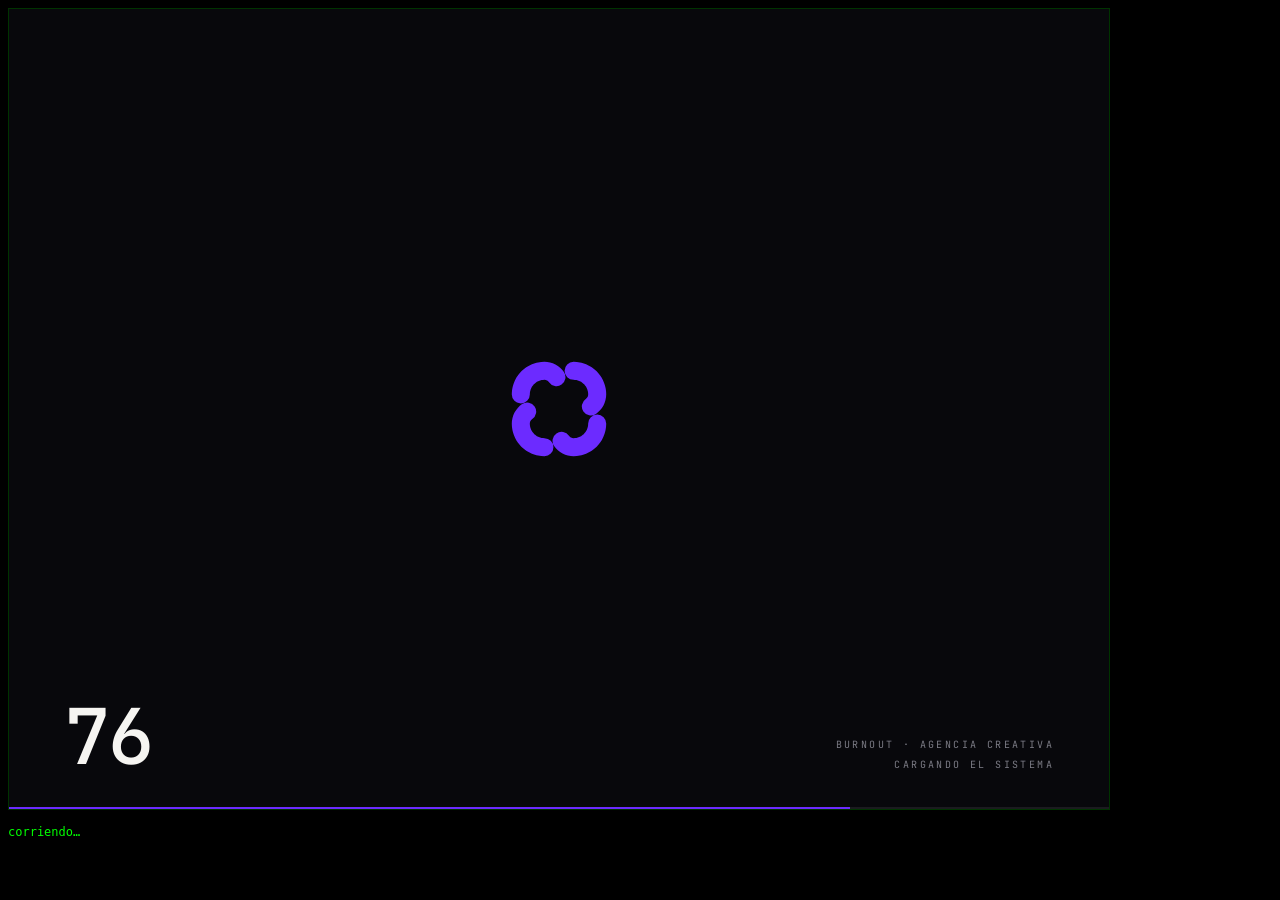
<file: tools/auditar-reel.html>
<!DOCTYPE html>
<meta charset="utf-8">
<title>Auditoria del reel</title>
<!--
  Comprueba que el video de la tarjeta del portafolio no cuesta nada hasta que
  hace falta:

    · al cargar la pagina no se pide ni el video ni el poster, aunque la tarjeta
      esté a varias pantallas de distancia;
    · al acercarse a la tarjeta se piden el poster y UNA sola de las dos
      codificaciones, la que el navegador elija;
    · al salir de pantalla el video se pausa;
    · con movimiento reducido no se pide el video en ningun momento: solo el
      poster, y no se reproduce nada.

  Uso:  python tools/servidor-pruebas.py
        http://127.0.0.1:8733/tools/auditar-reel.html
-->
<style>body{background:#000;color:#0f0;font:12px monospace}iframe{width:1100px;height:800px;border:1px solid #030}</style>
<div id="caja"></div>
<pre id="out">corriendo…</pre>
<script>
const R = {};
const espera = ms => new Promise(r => setTimeout(r, ms));

function cargar(url, reducido){
  return new Promise(res => {
    const f = document.createElement('iframe');
    f.src = url;
    f.onload = () => setTimeout(() => res(f), 150);
    caja.innerHTML = '';
    caja.appendChild(f);
    if(reducido) f.contentWindow && 0;   // el flag real va por linea de comandos
  });
}

// nombres de los recursos del reel que ha pedido el iframe
const pedidos = f => f.contentWindow.performance.getEntriesByType('resource')
  .map(e => e.name.split('/').pop())
  .filter(n => n.indexOf('oktoberfest') === 0);

async function esperarFin(f){
  for(let i = 0; i < 60 && f.contentDocument.body.classList.contains('boot'); i++) await espera(100);
  await espera(400);
}

(async function(){
try{
  const f = await cargar('../index.html');
  await esperarFin(f);
  const d = f.contentDocument, w = f.contentWindow;
  const v = d.querySelector('.tile video');

  R['1_video_en_el_dom']        = !!v;
  R['2_pedidos_al_cargar']      = pedidos(f);                 // debe ser []
  R['3_preload']                = v.preload;                  // 'none'
  R['4_poster_al_cargar']       = v.getAttribute('poster');    // null
  R['5_oculto_para_lectores']   = v.getAttribute('aria-hidden') === 'true' && v.tabIndex === -1;
  R['6_sin_audio']              = v.muted === true;

  // acercarse a la tarjeta
  const tile = d.querySelector('.tile.v');
  w.scrollTo(0, tile.getBoundingClientRect().top + w.scrollY - 300);
  await espera(2500);
  R['7_pedidos_al_acercarse']   = pedidos(f);                 // poster + una codificacion
  R['8_reproduciendo']          = !v.paused;
  R['9_tiempo_avanza']          = await (async () => {
    const t = v.currentTime; await espera(700); return v.currentTime > t;
  })();

  // salir de pantalla
  w.scrollTo(0, 0);
  await espera(1200);
  R['10_pausado_fuera_de_pantalla'] = v.paused;

  R.ok = true;
}catch(e){ R.error = String(e && e.stack || e); }

out.textContent = JSON.stringify(R, null, 1);
try{ await fetch('/resultado-reel', {method:'POST', body:JSON.stringify(R)}); }catch(e){}
document.title = 'LISTO';
})();
</script>
</file>
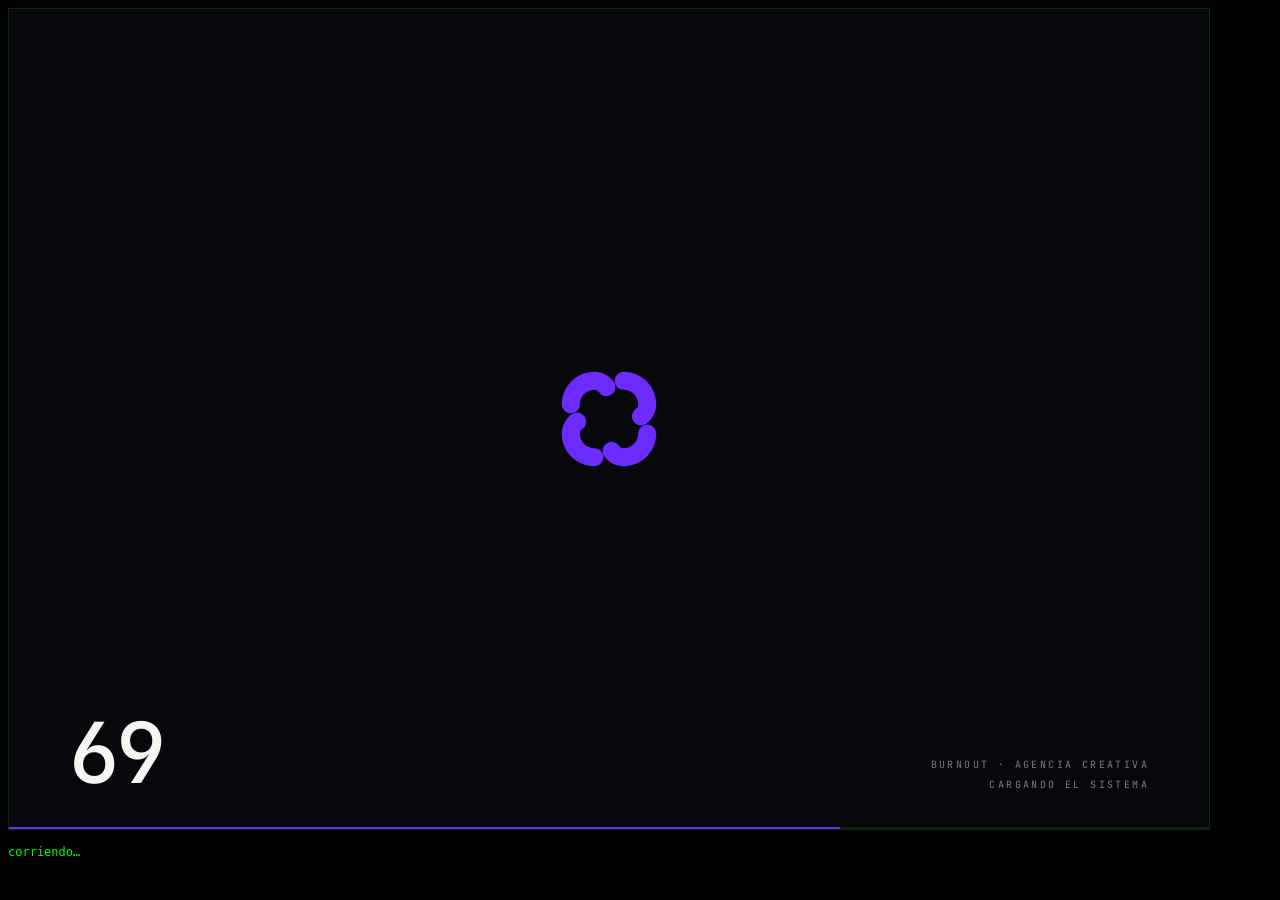
<file: tools/auditar-visor.html>
<!DOCTYPE html>
<meta charset="utf-8">
<title>Auditoria del visor</title>
<!--
  Comprueba el visor del reel:

    · los 6,6 MB de la pieza completa no se piden al cargar la pagina, solo al
      abrir el visor, y una sola vez aunque se abra varias;
    · el foco entra en el dialogo al abrir y vuelve al boton al cerrar;
    · Escape, el boton de cerrar y el clic en el fondo cierran los tres;
    · al cerrar, el video se para y el bucle mudo de la tarjeta se reanuda;
    · el fondo no se desplaza mientras el visor esta abierto;
    · el circulo de play, ahora un <button>, ocupa la misma caja que el <div>
      al que sustituye en las otras dos tarjetas.

  Uso:  python tools/servidor-pruebas.py
        http://127.0.0.1:8733/tools/auditar-visor.html
  Chrome necesita --autoplay-policy=no-user-gesture-required, porque un clic
  sintetico no cuenta como gesto del usuario para reproducir con sonido.
-->
<style>body{background:#000;color:#0f0;font:12px monospace}iframe{width:1200px;height:820px;border:1px solid #030}</style>
<div id="caja"></div>
<pre id="out">corriendo…</pre>
<script>
const R = {};
const espera = ms => new Promise(r => setTimeout(r, ms));

function cargar(url){
  return new Promise(res => {
    const f = document.createElement('iframe');
    f.src = url;
    f.onload = () => setTimeout(() => res(f), 150);
    caja.innerHTML = '';
    caja.appendChild(f);
  });
}
const pedidos = f => f.contentWindow.performance.getEntriesByType('resource')
  .map(e => e.name.split('/').pop()).filter(n => n.indexOf('oktoberfest') === 0);
const cuenta = (f, n) => pedidos(f).filter(x => x === n).length;

(async function(){
try{
  const f = await cargar('../index.html');
  for(let i = 0; i < 60 && f.contentDocument.body.classList.contains('boot'); i++) await espera(100);
  await espera(400);
  const d = f.contentDocument, w = f.contentWindow;
  const visor = d.getElementById('visor'), vv = d.getElementById('visor-v');
  const boton = d.querySelector('[data-visor]'), tarjeta = d.querySelector('.tile.v');
  const bucle = tarjeta.querySelector('video');

  R['1_dialog_soportado']   = typeof visor.showModal === 'function';
  R['2_pedidos_al_cargar']  = pedidos(f);                       // []
  R['3_src_vacio']          = !vv.getAttribute('src');          // true
  R['4_boton_es_button']    = boton.tagName === 'BUTTON';

  // la caja del boton tiene que coincidir con la del div de las otras tarjetas
  const rb = boton.getBoundingClientRect();
  const rd = d.querySelector('.tile:not(.v) .play').getBoundingClientRect();
  R['5_caja_play'] = [Math.round(rb.width*100)/100, Math.round(rb.height*100)/100];
  R['5_caja_play_div'] = [Math.round(rd.width*100)/100, Math.round(rd.height*100)/100];

  // ── abrir con el boton
  boton.focus();
  boton.click();
  await espera(1800);
  R['6_abierto']            = visor.open;
  R['7_pedidos_tras_abrir'] = pedidos(f);
  R['8_con_sonido']         = vv.muted === false && vv.volume > 0;
  R['9_reproduciendo']      = !vv.paused;
  R['10_bucle_pausado']     = bucle.paused;
  R['11_foco_dentro']       = visor.contains(d.activeElement);
  R['12_fondo_bloqueado']   = w.getComputedStyle(d.body).overflow === 'hidden';

  // ── cerrar con Escape
  visor.dispatchEvent(new w.Event('cancel'));   // por si acaso
  visor.close();
  await espera(900);
  R['13_cerrado']           = !visor.open;
  R['14_video_parado']      = vv.paused && vv.currentTime === 0;
  R['15_fondo_libre']       = w.getComputedStyle(d.body).overflow !== 'hidden';
  R['16_foco_vuelve']       = d.activeElement === boton;
  R['17_bucle_reanudado']   = !bucle.paused;

  // ── segunda apertura: no se vuelve a descargar
  const antes = cuenta(f, 'oktoberfest-loja-full.mp4');
  tarjeta.click();
  await espera(1200);
  R['18_abre_desde_la_tarjeta'] = visor.open;
  R['19_no_se_repite_descarga'] = cuenta(f, 'oktoberfest-loja-full.mp4') === antes;

  // ── cerrar con clic en el fondo
  visor.dispatchEvent(new w.MouseEvent('click', {bubbles:true}));
  await espera(600);
  R['20_cierra_al_pulsar_fondo'] = !visor.open;

  R.ok = true;
}catch(e){ R.error = String(e && e.stack || e); }

out.textContent = JSON.stringify(R, null, 1);
try{ await fetch('/resultado-visor', {method:'POST', body:JSON.stringify(R)}); }catch(e){}
document.title = 'LISTO';
})();
</script>
</file>
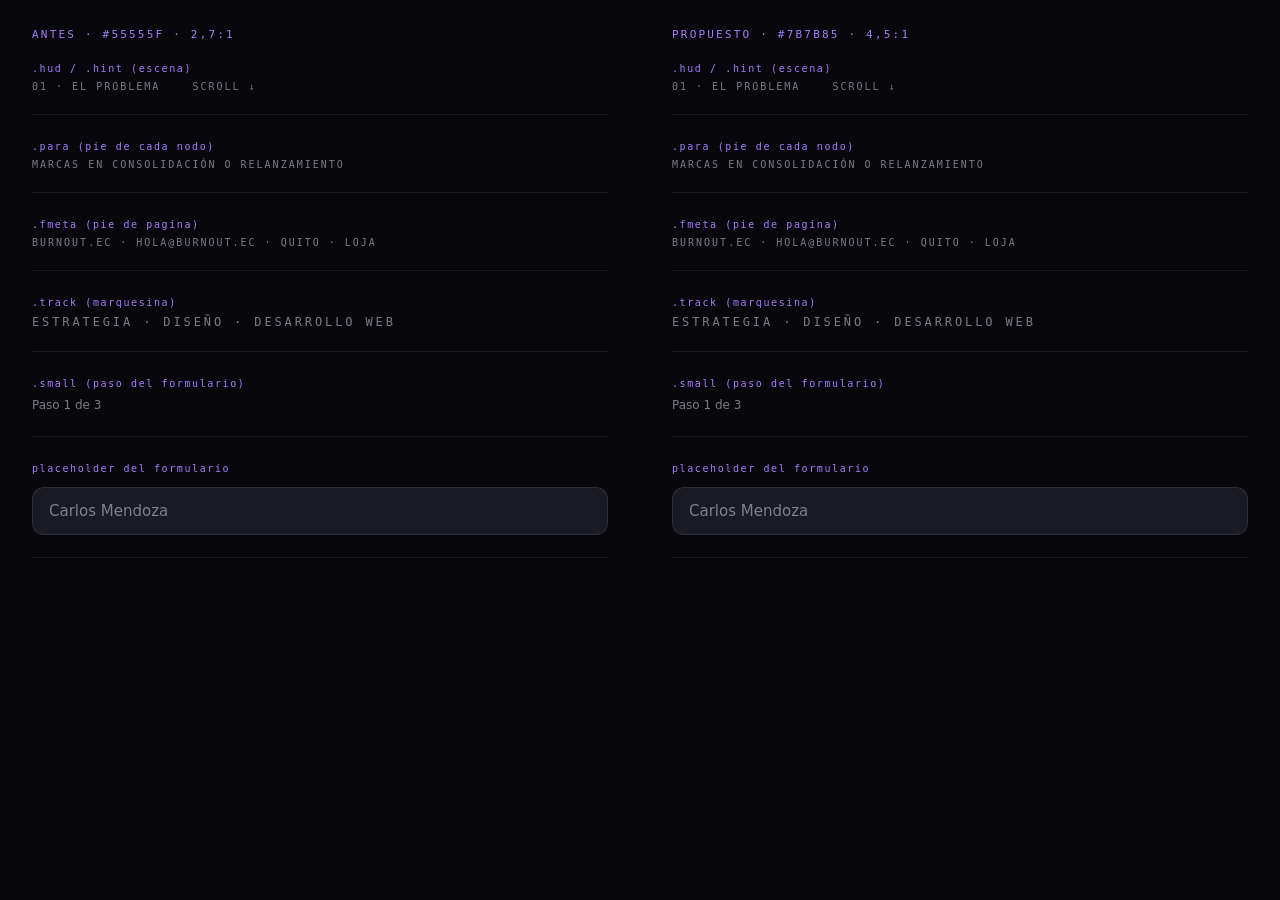
<file: tools/comparar-graphite.html>
<!DOCTYPE html><html lang="es"><head><meta charset="utf-8">
<title>--graphite: actual vs propuesto</title>
<link rel="stylesheet" href="../assets/css/style.css">
<style>
  body{padding:0;margin:0}
  .col{width:50%;float:left;padding:28px 32px;box-sizing:border-box}
  .col.b{--graphite:#7B7B85}
  .tit{font-family:var(--mono);font-size:11px;letter-spacing:.2em;color:var(--surge);margin-bottom:22px;text-transform:uppercase}
  .bloque{margin-bottom:26px;padding-bottom:22px;border-bottom:1px solid rgba(255,255,255,.07)}
  .et{font-size:10px;color:var(--surge);font-family:var(--mono);letter-spacing:.16em;margin-bottom:7px}
  .muestra{font-family:var(--mono);font-size:10px;letter-spacing:.2em;color:var(--graphite);text-transform:uppercase}
  .muestra12{font-family:var(--mono);font-size:12px;letter-spacing:.24em;color:var(--graphite)}
  .peq{font-size:12px;color:var(--graphite);line-height:1.5;font-family:var(--sans)}
  input{margin-top:6px}
</style></head><body>
<div class="col a"><div class="tit">Antes · #55555F · 2,7:1</div>
  <div class="bloque"><div class="et">.hud / .hint (escena)</div><div class="muestra">01 · EL PROBLEMA &nbsp;&nbsp; SCROLL ↓</div></div>
  <div class="bloque"><div class="et">.para (pie de cada nodo)</div><div class="muestra">MARCAS EN CONSOLIDACIÓN O RELANZAMIENTO</div></div>
  <div class="bloque"><div class="et">.fmeta (pie de pagina)</div><div class="muestra">BURNOUT.EC · HOLA@BURNOUT.EC · QUITO · LOJA</div></div>
  <div class="bloque"><div class="et">.track (marquesina)</div><div class="muestra12">ESTRATEGIA · DISEÑO · DESARROLLO WEB</div></div>
  <div class="bloque"><div class="et">.small (paso del formulario)</div><div class="peq">Paso 1 de 3</div></div>
  <div class="bloque"><div class="et">placeholder del formulario</div><input placeholder="Carlos Mendoza"></div>
</div>
<div class="col b"><div class="tit">Propuesto · #7B7B85 · 4,5:1</div>
  <div class="bloque"><div class="et">.hud / .hint (escena)</div><div class="muestra">01 · EL PROBLEMA &nbsp;&nbsp; SCROLL ↓</div></div>
  <div class="bloque"><div class="et">.para (pie de cada nodo)</div><div class="muestra">MARCAS EN CONSOLIDACIÓN O RELANZAMIENTO</div></div>
  <div class="bloque"><div class="et">.fmeta (pie de pagina)</div><div class="muestra">BURNOUT.EC · HOLA@BURNOUT.EC · QUITO · LOJA</div></div>
  <div class="bloque"><div class="et">.track (marquesina)</div><div class="muestra12">ESTRATEGIA · DISEÑO · DESARROLLO WEB</div></div>
  <div class="bloque"><div class="et">.small (paso del formulario)</div><div class="peq">Paso 1 de 3</div></div>
  <div class="bloque"><div class="et">placeholder del formulario</div><input placeholder="Carlos Mendoza"></div>
</div>
</body></html>
</file>
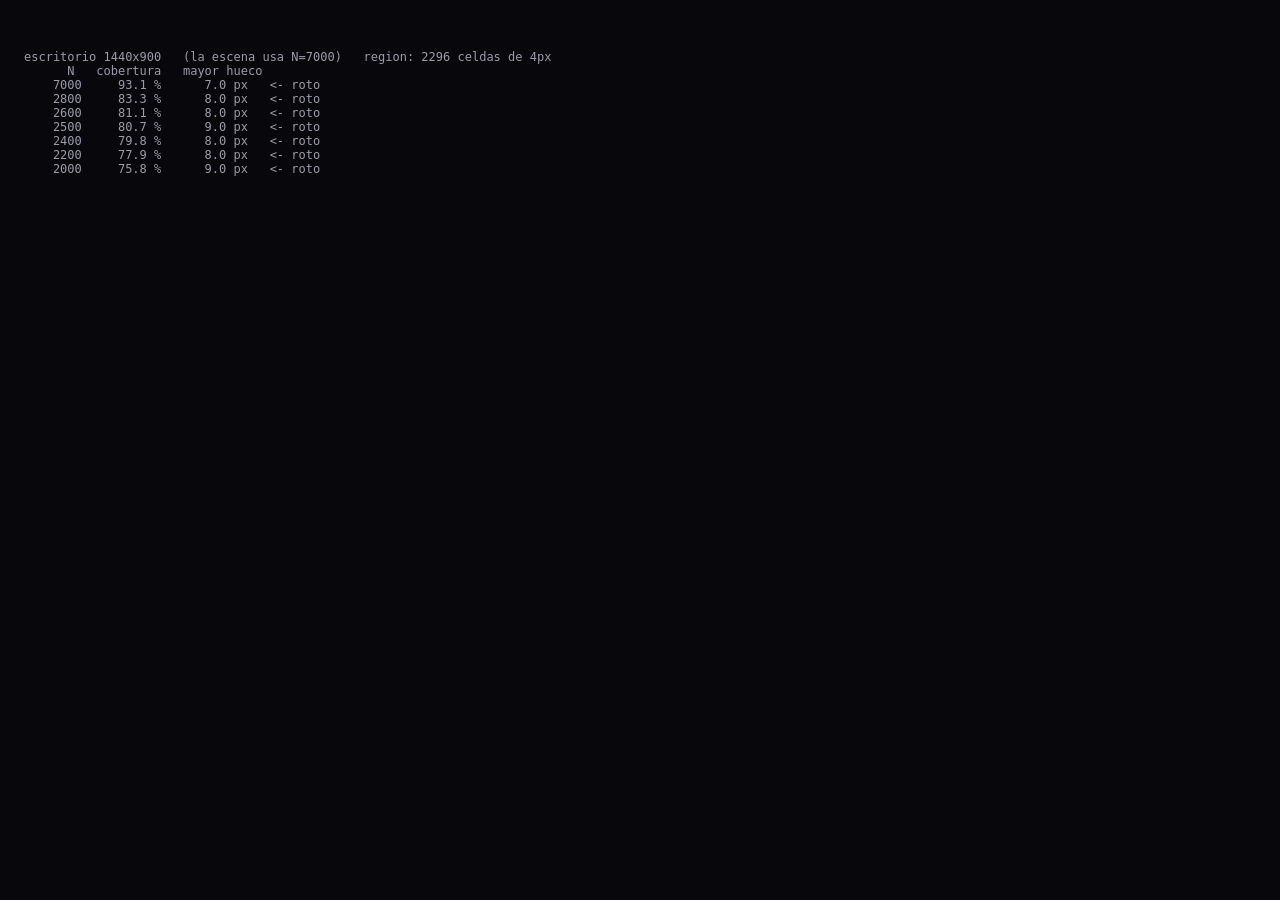
<file: tools/medir-particulas.html>
<!DOCTYPE html>
<html lang="es">
<head>
<meta charset="utf-8">
<title>Umbral de particulas — BURNOUT</title>
<!--
  Mide a partir de cuantas particulas deja de leerse la forma del isotipo.

  Reproduce el muestreo exacto de assets/js/scene.js (misma linea central, mismo
  HALF, misma dispersion, mismo tamano de particula) y dibuja la figura ya
  ensamblada al tamano real que tendria en pantalla.

  La referencia NO es el path trazado: seria injusta, porque el trazo incluye
  zonas (los extremos redondeados) que el muestreo nunca alcanza. La referencia
  es un muestreo densisimo con el mismo procedimiento, es decir, la region que
  las particulas pueden ocupar de verdad.

    cobertura : porcentaje de celdas de esa region con al menos una particula.
    hueco     : lado del mayor cuadrado vacio dentro de la region, en pixeles.
                Es lo que el ojo percibe como trazo roto.
-->
</head>
<body style="background:#08080C;color:#9A9AAA;font:12px ui-monospace,monospace;padding:16px">
<pre id="salida">midiendo…</pre>
<script>
var HALF = 76.4;          // medio grosor, igual que en scene.js
var CELDA = 4;            // lado de celda, en pixeles de pantalla
var pathEl, total;

function escena(W,H){
  return { scale: Math.min(W,H) * (W>900?0.38:0.52) / 1000, cxp: W*0.5, cyp: H*0.5 };
}

// Pinta N particulas con el procedimiento de scene.js. tam=null usa el tamano real.
function pintar(ctx, N, W, H, tam){
  var e = escena(W,H);
  ctx.fillStyle = '#fff';
  for(var i=0;i<N;i++){
    var l = Math.random()*total;
    var a = pathEl.getPointAtLength(l), b = pathEl.getPointAtLength(Math.min(total,l+.8));
    var tx = b.x-a.x, ty = b.y-a.y, m = Math.hypot(tx,ty)||1;
    var off = (Math.random()*2-1)*HALF;
    var x = a.x + (-ty/m)*off - 500, y = a.y + (tx/m)*off - 500;
    var s = tam || (Math.random()*1.3+1.0);
    ctx.fillRect(e.cxp + x*e.scale, e.cyp + y*e.scale, s, s);
  }
}

function lienzo(W,H){ var c=document.createElement('canvas'); c.width=W; c.height=H; return c; }

function celdas(data, W, H, cols){
  var g = new Uint8Array(cols*Math.ceil(H/CELDA));
  for(var y=0;y<H;y++) for(var x=0;x<W;x++)
    if(data[(y*W+x)*4+3]>0) g[((y/CELDA)|0)*cols + ((x/CELDA)|0)] = 1;
  return g;
}

function analizar(W,H,Ns){
  var cols = Math.ceil(W/CELDA), filas = Math.ceil(H/CELDA);
  // referencia: una sola vez por viewport
  var rc = lienzo(W,H).getContext('2d');
  pintar(rc, 60000, W, H, 2);
  var region = celdas(rc.getImageData(0,0,W,H).data, W, H, cols);
  var dentro = 0;
  for(var i=0;i<region.length;i++) if(region[i]) dentro++;

  var filasTexto = [];
  Ns.forEach(function(N){
    var cobT=0, hueT=0, reps=4;
    for(var r=0;r<reps;r++){
      var pc = lienzo(W,H).getContext('2d');
      pintar(pc, N, W, H, null);
      var tiene = celdas(pc.getImageData(0,0,W,H).data, W, H, cols);
      var cub=0;
      for(var k=0;k<region.length;k++) if(region[k] && tiene[k]) cub++;
      cobT += cub/dentro*100;
      // mayor cuadrado vacio dentro de la region
      var dp = new Uint16Array(cols*filas), mayor = 0;
      for(var f=0;f<filas;f++) for(var co=0;co<cols;co++){
        var q = f*cols+co;
        if(region[q] && !tiene[q]){
          dp[q] = (f===0||co===0) ? 1 : 1 + Math.min(dp[q-1], dp[q-cols], dp[q-cols-1]);
          if(dp[q]>mayor) mayor = dp[q];
        }
      }
      hueT += mayor*CELDA;
    }
    var cob = cobT/reps, hue = hueT/reps;
    filasTexto.push({N:N, cob:cob, hue:hue});
  });
  return {filas:filasTexto, celdas:dentro};
}

fetch('iso-path.txt').then(function(r){return r.text()}).then(function(d){
  d = d.trim();
  var svg = document.createElementNS('http://www.w3.org/2000/svg','svg');
  svg.setAttribute('width','0'); svg.setAttribute('height','0');
  pathEl = document.createElementNS('http://www.w3.org/2000/svg','path');
  pathEl.setAttribute('d', d);
  svg.appendChild(pathEl); document.body.appendChild(svg);
  total = pathEl.getTotalLength();

  var salida = [];
  [[1440,900,'escritorio 1440x900   (la escena usa N=7000)',[7000,2800,2600,2500,2400,2200,2000]]
  ].forEach(function(v){
    var res = analizar(v[0], v[1], v[3]);
    salida.push('');
    salida.push(v[2] + '   region: ' + res.celdas + ' celdas de ' + CELDA + 'px');
    salida.push('      N   cobertura   mayor hueco');
    res.filas.forEach(function(f){
      var marca = f.cob>=97 ? '' : (f.cob>=94 ? '   <- se empieza a notar' : '   <- roto');
      salida.push('   '+String(f.N).padStart(5)+'   '+f.cob.toFixed(1).padStart(6)+' %   '+
                  f.hue.toFixed(1).padStart(6)+' px'+marca);
    });
  });
  document.getElementById('salida').textContent = salida.join('\n');
  document.title = 'LISTO';
}).catch(function(e){ document.getElementById('salida').textContent = 'ERROR: '+e; });
</script>
</body>
</html>
</file>
<file: assets/css/style.css>
/* ── font-display ───────────────────────────────────────────────────────────
   Los seis subconjuntos "latin" van en optional, no en swap, y estan
   precargados en el <head>. Con swap el navegador pinta con la tipografia del
   sistema y cambia a Poppins cuando llega: Poppins es un 14% mas ancha, asi que
   el titular y el parrafo del hero recomponian sus lineas y el bloque entero se
   movia. Medido en 4G: 0,215 de CLS, contra un presupuesto de 0,1, y ademas
   intermitente, porque es una carrera.

   Con optional no hay carrera posible: si la fuente esta lista al primer
   pintado se usa, y si no llega a tiempo se queda la del sistema para esa
   visita y NO se cambia despues. En los dos casos, cero desplazamiento.
   Los subconjuntos latin-ext siguen en swap: son caracteres raros y su
   reemplazo no mueve la maquetacion.
*/
/* Fuentes autoalojadas. Archivos y unicode-range tal como los sirve Google Fonts,
   descargados a assets/fonts/ para no depender de un tercero. */
@font-face{font-family:"Poppins";font-style:normal;font-weight:300;font-display:optional;
  src:url("../fonts/poppins-300-latin.woff2") format("woff2");
  unicode-range:U+0000-00FF, U+0131, U+0152-0153, U+02BB-02BC, U+02C6, U+02DA, U+02DC, U+0304, U+0308, U+0329, U+2000-206F, U+20AC, U+2122, U+2191, U+2193, U+2212, U+2215, U+FEFF, U+FFFD}
@font-face{font-family:"Poppins";font-style:normal;font-weight:300;font-display:swap;
  src:url("../fonts/poppins-300-latin-ext.woff2") format("woff2");
  unicode-range:U+0100-02BA, U+02BD-02C5, U+02C7-02CC, U+02CE-02D7, U+02DD-02FF, U+0304, U+0308, U+0329, U+1D00-1DBF, U+1E00-1E9F, U+1EF2-1EFF, U+2020, U+20A0-20AB, U+20AD-20C0, U+2113, U+2C60-2C7F, U+A720-A7FF}
@font-face{font-family:"Poppins";font-style:normal;font-weight:400;font-display:optional;
  src:url("../fonts/poppins-400-latin.woff2") format("woff2");
  unicode-range:U+0000-00FF, U+0131, U+0152-0153, U+02BB-02BC, U+02C6, U+02DA, U+02DC, U+0304, U+0308, U+0329, U+2000-206F, U+20AC, U+2122, U+2191, U+2193, U+2212, U+2215, U+FEFF, U+FFFD}
@font-face{font-family:"Poppins";font-style:normal;font-weight:400;font-display:swap;
  src:url("../fonts/poppins-400-latin-ext.woff2") format("woff2");
  unicode-range:U+0100-02BA, U+02BD-02C5, U+02C7-02CC, U+02CE-02D7, U+02DD-02FF, U+0304, U+0308, U+0329, U+1D00-1DBF, U+1E00-1E9F, U+1EF2-1EFF, U+2020, U+20A0-20AB, U+20AD-20C0, U+2113, U+2C60-2C7F, U+A720-A7FF}
@font-face{font-family:"Poppins";font-style:normal;font-weight:500;font-display:optional;
  src:url("../fonts/poppins-500-latin.woff2") format("woff2");
  unicode-range:U+0000-00FF, U+0131, U+0152-0153, U+02BB-02BC, U+02C6, U+02DA, U+02DC, U+0304, U+0308, U+0329, U+2000-206F, U+20AC, U+2122, U+2191, U+2193, U+2212, U+2215, U+FEFF, U+FFFD}
@font-face{font-family:"Poppins";font-style:normal;font-weight:500;font-display:swap;
  src:url("../fonts/poppins-500-latin-ext.woff2") format("woff2");
  unicode-range:U+0100-02BA, U+02BD-02C5, U+02C7-02CC, U+02CE-02D7, U+02DD-02FF, U+0304, U+0308, U+0329, U+1D00-1DBF, U+1E00-1E9F, U+1EF2-1EFF, U+2020, U+20A0-20AB, U+20AD-20C0, U+2113, U+2C60-2C7F, U+A720-A7FF}
@font-face{font-family:"Poppins";font-style:normal;font-weight:700;font-display:optional;
  src:url("../fonts/poppins-700-latin.woff2") format("woff2");
  unicode-range:U+0000-00FF, U+0131, U+0152-0153, U+02BB-02BC, U+02C6, U+02DA, U+02DC, U+0304, U+0308, U+0329, U+2000-206F, U+20AC, U+2122, U+2191, U+2193, U+2212, U+2215, U+FEFF, U+FFFD}
@font-face{font-family:"Poppins";font-style:normal;font-weight:700;font-display:swap;
  src:url("../fonts/poppins-700-latin-ext.woff2") format("woff2");
  unicode-range:U+0100-02BA, U+02BD-02C5, U+02C7-02CC, U+02CE-02D7, U+02DD-02FF, U+0304, U+0308, U+0329, U+1D00-1DBF, U+1E00-1E9F, U+1EF2-1EFF, U+2020, U+20A0-20AB, U+20AD-20C0, U+2113, U+2C60-2C7F, U+A720-A7FF}
/* JetBrains Mono: Google sirve un unico archivo por subset para 400 y 500,
   asi que ambos pesos apuntan al mismo woff2 y el navegador lo descarga una sola vez. */
@font-face{font-family:"JetBrains Mono";font-style:normal;font-weight:400;font-display:optional;
  src:url("../fonts/jetbrains-mono-latin.woff2") format("woff2");
  unicode-range:U+0000-00FF, U+0131, U+0152-0153, U+02BB-02BC, U+02C6, U+02DA, U+02DC, U+0304, U+0308, U+0329, U+2000-206F, U+20AC, U+2122, U+2191, U+2193, U+2212, U+2215, U+FEFF, U+FFFD}
@font-face{font-family:"JetBrains Mono";font-style:normal;font-weight:400;font-display:swap;
  src:url("../fonts/jetbrains-mono-latin-ext.woff2") format("woff2");
  unicode-range:U+0100-02BA, U+02BD-02C5, U+02C7-02CC, U+02CE-02D7, U+02DD-02FF, U+0304, U+0308, U+0329, U+1D00-1DBF, U+1E00-1E9F, U+1EF2-1EFF, U+2020, U+20A0-20AB, U+20AD-20C0, U+2113, U+2C60-2C7F, U+A720-A7FF}
@font-face{font-family:"JetBrains Mono";font-style:normal;font-weight:500;font-display:optional;
  src:url("../fonts/jetbrains-mono-latin.woff2") format("woff2");
  unicode-range:U+0000-00FF, U+0131, U+0152-0153, U+02BB-02BC, U+02C6, U+02DA, U+02DC, U+0304, U+0308, U+0329, U+2000-206F, U+20AC, U+2122, U+2191, U+2193, U+2212, U+2215, U+FEFF, U+FFFD}
@font-face{font-family:"JetBrains Mono";font-style:normal;font-weight:500;font-display:swap;
  src:url("../fonts/jetbrains-mono-latin-ext.woff2") format("woff2");
  unicode-range:U+0100-02BA, U+02BD-02C5, U+02C7-02CC, U+02CE-02D7, U+02DD-02FF, U+0304, U+0308, U+0329, U+1D00-1DBF, U+1E00-1E9F, U+1EF2-1EFF, U+2020, U+20A0-20AB, U+20AD-20C0, U+2113, U+2C60-2C7F, U+A720-A7FF}

:root{
  --bg:#08080C; --studio:#101018; --rig:#1A1A24;
  --core:#6C2BFF; --surge:#A47CFF; --mist:#E4D9FF; --void:#1B0740;
  --bone:#F6F5F2; --ash:#9A9AAA; --graphite:#7B7B85; --ember:#FF4D1A;
  /* El placeholder es el unico gris apagado que cae sobre --rig, que es el
     fondo mas claro de la paleta: con --graphite se queda en 4,12:1. Siete
     pasos mas de luz lo llevan a 4,54:1 sin acercarlo al gris de las
     etiquetas (--ash), asi que el campo sigue leyendose como vacio. */
  --graphite-rig:#82828C;
  --mono:"JetBrains Mono","DejaVu Sans Mono",monospace;
  --sans:"Poppins",system-ui,sans-serif;
  --marg:clamp(20px,5vw,88px); --gut:24px; --len:1737;
}
*{box-sizing:border-box}
html{scroll-behavior:smooth}
body{margin:0;background:var(--bg);color:var(--bone);font-family:var(--sans);font-weight:300;
  -webkit-font-smoothing:antialiased;overflow-x:hidden}
h1,h2,h3{font-weight:700;letter-spacing:-.04em;line-height:.95;margin:0}
p{line-height:1.7;color:rgba(246,245,242,.72);max-width:62ch;margin:0}
a{color:inherit;text-decoration:none}
.mono{font-family:var(--mono);text-transform:uppercase;letter-spacing:.22em;font-size:11px;color:var(--ash)}
.wrap{max-width:1600px;margin:0 auto;padding-inline:var(--marg)}
section{position:relative;padding-block:clamp(80px,12vh,160px);scroll-margin-top:68px}
:focus-visible{outline:2px solid var(--surge);outline-offset:3px;border-radius:4px}
.btn{display:inline-flex;align-items:center;gap:10px;border-radius:999px;padding:12px 24px;font-size:14px;
  font-weight:500;cursor:pointer;border:1px solid transparent;transition:.3s;font-family:var(--sans);
  background:transparent}
.btn-p{background:var(--core);color:#fff}
.btn-p:hover{background:#7d43ff;box-shadow:0 0 0 6px rgba(108,43,255,.18)}
.btn-s{border-color:rgba(255,255,255,.18);color:var(--bone)}
.btn-s:hover{border-color:var(--surge);color:var(--surge)}


/* BOOT */
#boot{position:fixed;inset:0;z-index:120;background:var(--bg);display:grid;place-items:center;
  transition:opacity .55s ease,visibility .55s}
#boot.out{opacity:0;visibility:hidden}
.boot-mark{width:118px;height:118px}
.boot-mark path{stroke:var(--core);stroke-dasharray:440;stroke-dashoffset:440;
  animation:draw 1.25s cubic-bezier(.55,0,.2,1) forwards}
@keyframes draw{to{stroke-dashoffset:0}}
.boot-foot{position:absolute;left:var(--marg);right:var(--marg);bottom:34px;display:flex;
  justify-content:space-between;align-items:flex-end;gap:20px}
.boot-count{font-family:var(--mono);font-size:clamp(38px,7vw,84px);letter-spacing:-.03em;
  color:var(--bone);line-height:1;font-weight:500}
.boot-lbl{font-family:var(--mono);font-size:10px;letter-spacing:.24em;color:var(--graphite);
  text-transform:uppercase;text-align:right;line-height:2}
.boot-bar{position:absolute;left:0;right:0;bottom:0;height:2px;background:rgba(255,255,255,.08)}
.boot-bar i{display:block;height:100%;width:0;background:var(--core)}
body.boot{overflow:hidden}
@media(prefers-reduced-motion:reduce){#boot{display:none}body.boot{overflow:auto}}

/* NAV */
header{position:fixed;top:0;left:0;right:0;z-index:60;backdrop-filter:blur(14px);
  background:rgba(8,8,12,.5);border-bottom:1px solid rgba(255,255,255,.06);
  opacity:0;transform:translateY(-100%);transition:.7s cubic-bezier(.6,0,.2,1)}
header.in{opacity:1;transform:none}
header.silent .nav-links,header.silent .brand{opacity:0!important;pointer-events:none}
/* Con teclado, el foco caia en enlaces invisibles (la barra entra con la
   escena). Si algo de la barra tiene el foco, se muestra entera. Con raton no
   cambia nada: :focus-visible no salta al hacer clic. */
header:has(:focus-visible){opacity:1;transform:none}
header:has(:focus-visible) .brand,
header.silent:has(:focus-visible) .nav-links,
header.silent:has(:focus-visible) .brand{opacity:1!important;pointer-events:auto}
.nav{display:flex;align-items:center;justify-content:space-between;height:68px}
.brand{display:flex;align-items:center;gap:12px;font-weight:700;letter-spacing:-.02em;font-size:17px}
.brand{opacity:0;transition:opacity .35s ease}
.brand svg{width:26px;height:26px;stroke:var(--bone);animation:loop 8s linear infinite}
@keyframes loop{to{transform:rotate(360deg)}}
.nav-links{display:flex;gap:32px;align-items:center}
.nav-links a{font-size:14px;color:rgba(246,245,242,.62);transition:color .25s}
.nav-links a:hover{color:var(--bone)}
@media(max-width:860px){.nav-links a:not(.btn):not(.ig){display:none}}
/* Instagram en la barra: es la unica red de BURNOUT, y se queda visible tambien
   en movil, donde los demas enlaces se esconden. */
.nav-links a.ig{display:inline-flex;align-items:center;padding:6px;margin:-6px}

/* ESCENA PIN */
#scene{height:600vh;position:relative}
#stage{position:sticky;top:0;height:100svh;overflow:hidden;z-index:1}
#fx{position:absolute;inset:0;width:100%;height:100%;display:block;pointer-events:none}
.layer{position:absolute;inset:0;display:grid;align-content:center;padding:0 var(--marg);
  pointer-events:none;opacity:0;transition:opacity .45s ease}
.layer.on{opacity:1;pointer-events:auto}
.layer .in{max-width:min(760px,52vw)}
@media(max-width:900px){.layer .in{max-width:100%}.layer{align-content:end;padding-bottom:96px;
  background:linear-gradient(180deg,rgba(8,8,12,0) 30%,rgba(8,8,12,.86) 58%,var(--bg) 78%)}}
/* El copy nuevo del hero son dos frases largas, no dos lineas cortas: se baja
   el cuerpo, se ensancha la caja y se quita el nowrap por linea, que con este
   texto desbordaba la pantalla. .ln sigue existiendo porque la escena la usa. */
#l0 h1{font-size:clamp(29px,3.5vw,54px);letter-spacing:-.035em;line-height:1.02}
#l0 .in{max-width:min(880px,60vw)}
#l0 .lead{max-width:56ch;font-size:16px;line-height:1.6}
#l0 .lead b{color:var(--bone);font-weight:500}
@media(max-width:900px){
  #l0 .in{max-width:100%}
  #l0 h1{font-size:clamp(26px,6.4vw,34px)}
  #l0 .lead{font-size:14.5px;max-width:100%}
}
.eyebrow{display:flex;align-items:center;gap:12px;margin-bottom:26px}
.dot{width:6px;height:6px;border-radius:50%;background:var(--ember);box-shadow:0 0 12px var(--ember)}
.lead{margin-top:26px;font-size:17px;max-width:44ch}
.cta{display:flex;gap:14px;margin-top:38px;flex-wrap:wrap}
.layer h2{font-size:clamp(28px,3.6vw,54px)}
.spec{margin-top:28px;display:flex;gap:14px;flex-wrap:wrap}
.pill{border:1px solid rgba(255,255,255,.16);border-radius:999px;padding:8px 16px;
  font-family:var(--mono);font-size:10px;letter-spacing:.18em;color:var(--mist);text-transform:uppercase}
.hud{position:absolute;left:var(--marg);bottom:32px;display:flex;gap:28px;align-items:center;
  font-family:var(--mono);font-size:10px;letter-spacing:.2em;color:var(--graphite);text-transform:uppercase}
.hud .bar{width:min(280px,34vw);height:2px;background:rgba(255,255,255,.1);position:relative}
.hud .bar i{position:absolute;inset:0;background:var(--core);transform-origin:left;transform:scaleX(0)}
.hint{position:absolute;right:var(--marg);bottom:32px;font-family:var(--mono);font-size:10px;
  letter-spacing:.2em;color:var(--graphite);animation:pulse 2.4s ease-in-out infinite}
@keyframes pulse{0%,100%{opacity:.35}50%{opacity:1}}
.tag{position:absolute;left:0;top:0;font-family:var(--mono);font-size:10px;letter-spacing:.16em;
  color:var(--mist);text-transform:uppercase;opacity:0;transition:opacity .45s;white-space:nowrap;
  text-align:center;transform:translate(-50%,-50%);will-change:transform}
.tag b{display:block;color:var(--graphite);font-weight:400;letter-spacing:.1em;margin-top:4px}
.tag.on{opacity:1}

/* MARQUEE */
.marquee{border-block:1px solid rgba(255,255,255,.08);overflow:hidden;padding-block:18px;background:var(--studio);position:relative;z-index:2}
.track{display:flex;gap:48px;width:max-content;animation:slide 34s linear infinite}
.track span{font-family:var(--mono);font-size:12px;letter-spacing:.24em;color:var(--graphite);white-space:nowrap}
.track em{color:var(--surge);font-style:normal}
@keyframes slide{to{transform:translateX(-50%)}}

/* NODOS */
#nodos{background:var(--studio);z-index:2}
.nodos{display:grid;grid-template-columns:repeat(3,1fr);gap:var(--gut);margin-top:56px}
@media(max-width:1080px){.nodos{grid-template-columns:1fr 1fr}}
@media(max-width:760px){.nodos{grid-template-columns:1fr}}
.ent li b{color:var(--bone);font-weight:500}
.nodo{position:relative;background:var(--bg);border:1px solid rgba(255,255,255,.07);border-radius:12px;
  padding:36px;overflow:hidden;transition:border-color .4s,transform .4s;
  display:flex;flex-direction:column}
/* Con tres tarjetas de alto igual pero contenido desigual, la linea de publico
   quedaba a tres alturas distintas. Empujada abajo, las tres coinciden. */
.nodo .para{margin-top:auto}
.nodo:hover{border-color:rgba(164,124,255,.45);transform:translateY(-4px)}
.nodo::after{content:"";position:absolute;inset:auto auto -60% -20%;width:70%;aspect-ratio:1;
  background:radial-gradient(circle,rgba(108,43,255,.5),transparent 68%);opacity:0;transition:opacity .5s;pointer-events:none}
.nodo:hover::after{opacity:.55}
.nodo-head{display:flex;align-items:center;gap:12px;margin-bottom:22px}
.nodo-head svg{width:18px;height:18px;stroke:var(--core)}
.nodo h3{font-size:clamp(24px,2.4vw,32px);margin-bottom:14px}
.tesis{color:var(--surge);font-size:15px;font-weight:400;margin-bottom:20px}
.ent{list-style:none;padding:0;margin:0 0 24px;display:flex;flex-direction:column;gap:10px}
.ent li{font-size:14px;color:rgba(246,245,242,.66);padding-left:18px;position:relative;line-height:1.5}
.ent li::before{content:"";position:absolute;left:0;top:8px;width:5px;height:5px;border-radius:50%;background:var(--core)}
.para{border-top:1px solid rgba(255,255,255,.08);padding-top:14px;font-family:var(--mono);
  font-size:10px;letter-spacing:.16em;color:var(--graphite);text-transform:uppercase}
.badge{position:absolute;top:24px;right:24px;border:1px solid var(--ember);color:var(--ember);
  border-radius:999px;padding:5px 12px;font-family:var(--mono);font-size:9px;letter-spacing:.2em}

/* VENTAS */
#ventas{background:var(--bg);z-index:2;overflow:clip}
.claim{font-size:clamp(30px,4.6vw,66px);max-width:18ch}
.claim em{font-style:normal;color:var(--surge)}
.pipe{display:grid;grid-template-columns:repeat(4,1fr);gap:2px;margin-top:64px;
  border:1px solid rgba(255,255,255,.08);border-radius:12px;overflow:hidden;background:rgba(255,255,255,.06)}
@media(max-width:880px){.pipe{grid-template-columns:1fr}}
.step{background:var(--studio);padding:28px 24px;position:relative}
.step .t{font-family:var(--mono);font-size:10px;letter-spacing:.2em;color:var(--surge);margin-bottom:14px}
.step h4{margin:0 0 8px;font-size:17px;font-weight:500;letter-spacing:-.01em}
.step p{font-size:13px}
.beam{position:absolute;left:0;right:0;top:0;height:2px;background:var(--core);transform:scaleX(0);transform-origin:left;transition:transform .6s}
.step.on .beam{transform:scaleX(1)}

/* TRABAJO */
#trabajo{background:var(--studio);z-index:2}
.reel{display:grid;grid-template-columns:repeat(3,1fr);gap:var(--gut);margin-top:48px}
@media(max-width:880px){.reel{grid-template-columns:1fr}}
.tile{position:relative;aspect-ratio:4/5;border-radius:12px;overflow:hidden;background:var(--bg);
  border:1px solid rgba(255,255,255,.07);display:flex;align-items:flex-end;padding:24px;cursor:pointer}
.tile .bgw{position:absolute;inset:0;transform:scale(1.02);transition:transform .8s cubic-bezier(.2,0,.1,1);
  background:radial-gradient(120% 90% at 30% 20%,rgba(108,43,255,.35),transparent 60%),var(--void)}
.tile:hover .bgw{transform:scale(1.1)}
.tile.b .bgw{background:radial-gradient(120% 90% at 70% 80%,rgba(255,77,26,.28),transparent 58%),#12060B}
.tile.c .bgw{background:radial-gradient(110% 100% at 50% 30%,rgba(164,124,255,.3),transparent 62%),#0C0A18}
.tile .meta{position:relative;z-index:2}
.tile h4{margin:0;font-size:20px;font-weight:500;letter-spacing:-.02em}
.tile .mono{margin-bottom:6px;color:var(--mist);opacity:.7}
.play{position:absolute;top:24px;right:24px;width:40px;height:40px;border-radius:50%;
  border:1px solid rgba(255,255,255,.25);display:grid;place-items:center;z-index:2;transition:.35s}
.tile:hover .play{background:var(--core);border-color:var(--core)}
/* Las tarjetas que aun no tienen pieza no se abren: sin mano al pasar. */
.tile:not([data-full]){cursor:default}
/* Pieza destacada: la del reel real ocupa dos columnas y dos filas, y las otras
   dos tarjetas se apilan a su derecha. Dos filas de 4:5 mas el gap dan casi el
   mismo 4:5 al doble de ancho, asi que el recorte del video no cambia. En una
   columna (<=880 px) vuelve a ser una tarjeta mas, a todo el ancho. */
@media(min-width:881px){
  .tile.dest{grid-column:span 2;grid-row:span 2;aspect-ratio:auto;padding:36px}
  .tile.dest h4{font-size:clamp(24px,2.4vw,34px)}
  .tile.dest .play{top:36px;right:36px;width:56px;height:56px}
}
.reel-ig{display:flex;justify-content:center;margin-top:40px}

/* Texto solo para lectores de pantalla */
.sr{position:absolute;width:1px;height:1px;margin:-1px;padding:0;overflow:hidden;clip:rect(0 0 0 0);white-space:nowrap;border:0}

/* AUDITORÍA */
#auditoria{background:var(--bg);z-index:2}
.audit{display:grid;grid-template-columns:.95fr 1.05fr;gap:72px;align-items:start}
@media(max-width:980px){.audit{grid-template-columns:1fr;gap:40px}}
.form{background:var(--studio);border:1px solid rgba(255,255,255,.08);border-radius:12px;padding:clamp(24px,3vw,40px)}
.steps{display:flex;gap:8px;margin-bottom:28px}
.steps i{height:3px;flex:1;background:var(--rig);border-radius:999px;position:relative;overflow:hidden}
.steps i::after{content:"";position:absolute;inset:0;background:var(--core);transform:scaleX(0);transform-origin:left;transition:transform .5s}
.steps i.on::after{transform:scaleX(1)}
.pane{display:none}.pane.on{display:block;animation:fade .45s ease}
@keyframes fade{from{opacity:0;transform:translateY(8px)}to{opacity:1;transform:none}}
label{display:block;font-family:var(--mono);font-size:10px;letter-spacing:.2em;color:var(--ash);margin:0 0 8px}
.field{margin-bottom:20px}
input{width:100%;background:var(--rig);border:1px solid rgba(255,255,255,.09);border-radius:12px;
  color:var(--bone);font-family:var(--sans);font-size:15px;padding:14px 16px;transition:.25s}
input::placeholder{color:var(--graphite-rig)}
input:focus{outline:none;border-color:var(--core);box-shadow:0 0 0 4px rgba(108,43,255,.2)}
.chips{display:grid;grid-template-columns:1fr 1fr;gap:10px}
@media(max-width:520px){.chips{grid-template-columns:1fr}}
.chip{border:1px solid rgba(255,255,255,.12);border-radius:12px;padding:16px;cursor:pointer;font-size:14px;
  transition:.25s;background:var(--rig);text-align:left;color:var(--bone);font-family:var(--sans)}
.chip:hover{border-color:var(--surge)}
.chip.sel{border-color:var(--core);background:rgba(108,43,255,.14)}
.fnav{display:flex;justify-content:space-between;align-items:center;margin-top:28px;gap:12px}
.small{font-size:12px;color:var(--graphite);line-height:1.5}
/* Resumen de lo enviado. Ocupa el sitio del antiguo volcado JSON: misma caja,
   pero pares etiqueta/valor en vez de codigo. Nace oculto y lo abre app.js al
   enviar; las filas opcionales vacias se marcan [hidden] y desaparecen. */
.resumen{display:none;margin-top:24px;background:var(--bg);border:1px solid rgba(255,255,255,.08);
  border-radius:12px;padding:20px}
.resumen.on{display:block}
.resumen dl{margin:16px 0 0;display:flex;flex-direction:column;gap:12px}
.resumen dl>div{display:flex;justify-content:space-between;align-items:baseline;gap:16px;
  padding-bottom:12px;border-bottom:1px solid rgba(255,255,255,.06)}
.resumen dl>div[hidden]{display:none}
.resumen dl>div:last-child{padding-bottom:0;border-bottom:none}
.resumen dt{font-size:13px;color:var(--ash);flex:none}
.resumen dd{margin:0;font-size:14px;color:var(--bone);text-align:right;word-break:break-word}
/* En movil la fila a dos columnas parte los valores largos en tiras de dos
   palabras; apiladas, cada valor se lee de corrido. */
@media(max-width:520px){
  .resumen dl>div{flex-direction:column;align-items:stretch;gap:3px}
  .resumen dd{text-align:left}
}
.ok{display:none;text-align:center;padding:20px 0}.ok.on{display:block}
.ok svg{width:64px;height:64px;margin-bottom:20px;stroke:var(--core)}
.trust{list-style:none;padding:0;margin:32px 0 0;display:flex;flex-direction:column;gap:14px}
/* Era flex con el <b> como primera columna. Con los titulillos nuevos, mas
   largos, el bloque quedaba a dos columnas desiguales. En linea corrida el
   texto fluye y el <b> sigue marcando el arranque de cada punto. */
.trust li{font-size:14px;line-height:1.6;color:rgba(246,245,242,.7);max-width:52ch}
.trust b{margin-right:4px}
.trust b{color:var(--bone);font-weight:500}

footer{background:var(--studio);border-top:1px solid rgba(255,255,255,.07);padding-block:64px 32px;position:relative;z-index:2}
.fgrid{display:flex;justify-content:space-between;gap:40px;flex-wrap:wrap;align-items:flex-end}
.fbrand{display:flex;align-items:center;gap:14px;font-size:26px;font-weight:700;letter-spacing:-.03em}
.fbrand svg{width:34px;height:34px;stroke:var(--bone)}
.fmeta{text-align:right;font-family:var(--mono);font-size:10px;letter-spacing:.18em;color:var(--graphite);line-height:2.2}
@media(max-width:640px){.fmeta{text-align:left}}
/* El unico enlace del bloque: las otras tres lineas son datos, no destinos.
   Hereda el gris de .fmeta, asi que no rompe el ritmo de la columna; solo se
   delata al pasar por encima. */
.fmeta a{color:var(--graphite);transition:color .3s}
.fmeta a:hover{color:var(--surge)}
/* Los dos documentos legales, en la fila inferior del pie. Es la unica via de
   entrada a privacidad.html: antes solo se enlazaba desde la casilla de
   consentimiento del formulario, o sea desde dentro del paso 3. */
.flegal{display:flex;gap:20px}
.flegal a{color:var(--graphite);transition:color .3s}
.flegal a:hover{color:var(--surge)}
.flegal a[aria-current]{color:var(--ash)}
/* Pie «Powered by Noctis» con el lockup horizontal del Manual de Marca Noctis
   v4.0 (kit-v4-0/01-noctis/svg/noctis-lockup-horizontal.svg, trazados sin tocar).
   Va discreto, como en las landings de Noctis: 20 px de alto, en una sola
   tinta y del mismo gris que el resto del pie, para que se integre en BURNOUT
   en vez de competir con su marca. Decision de Lander del 2026-11-20: el
   manual pide 32 px como minimo para el isotipo; aqui manda la integracion.
   El texto deja la monoespaciada en mayusculas de la fila y usa Poppins en
   minusculas, igual que el pie de las landings. */
.devby{display:inline-flex;align-items:center;gap:10px;color:var(--graphite);transition:color .3s;
  font-family:var(--sans);font-size:13px;font-weight:400;letter-spacing:0;text-transform:none}
.devby svg{display:block;height:20px;width:auto;flex:none}
.devby:hover{color:var(--bone)}
.rule{height:1px;background:rgba(255,255,255,.07);margin:40px 0 20px}
.reveal{opacity:0;transform:translateY(24px);transition:opacity .8s cubic-bezier(.2,0,.1,1),transform .8s cubic-bezier(.2,0,.1,1)}
.reveal.in{opacity:1;transform:none}
@media(prefers-reduced-motion:reduce){
  #scene{height:100svh}*{animation:none!important;transition-duration:.01ms!important}
  .reveal{opacity:1;transform:none}
}

/* ── P2 · Formulario real: errores, consentimiento y estados ───────────────
   Todo lo que se anade aqui nace oculto (.err, .fstatus, .hp) o solo aplica
   con un atributo que el JS pone en tiempo de ejecucion, salvo el bloque de
   consentimiento, que es visible por requisito legal. */
.err{display:none;margin:8px 0 0;max-width:none;font-size:12.5px;line-height:1.45;color:var(--ember)}
.err.on{display:block}
input[aria-invalid="true"]{border-color:var(--ember)}
input[aria-invalid="true"]:focus{border-color:var(--ember);box-shadow:0 0 0 4px rgba(255,77,26,.2)}

/* Fuera de pantalla en vez de display:none: los bots ignoran lo segundo. */
.hp{position:absolute;left:-9999px;width:1px;height:1px;overflow:hidden}

.consent{display:flex;align-items:flex-start;gap:12px;margin-top:4px}
.consent input[type="checkbox"]{width:18px;height:18px;flex:none;margin:2px 0 0;padding:0;
  border-radius:4px;accent-color:var(--core);cursor:pointer}
.consent label{margin:0;font-family:var(--sans);font-size:12.5px;font-weight:300;line-height:1.55;
  letter-spacing:normal;text-transform:none;color:rgba(246,245,242,.72);cursor:pointer}
.consent a{color:var(--surge);text-decoration:underline;text-underline-offset:2px}
.consent a:hover{color:var(--mist)}

/* Marcador visible de contenido pendiente de redaccion legal. */
.pend{display:inline-block;margin-right:8px;padding:2px 8px;border:1px dashed var(--ember);
  border-radius:999px;font-family:var(--mono);font-size:9px;letter-spacing:.16em;
  text-transform:uppercase;color:var(--ember);white-space:nowrap}

.fstatus{display:none;margin-top:16px;max-width:none;font-size:13px;line-height:1.6;color:var(--ash)}
.fstatus.on{display:block}
.fstatus.bad{color:var(--ember)}
.fstatus a{color:var(--surge);text-decoration:underline;text-underline-offset:2px}
.btn[disabled]{opacity:.55;cursor:not-allowed}

/* ── P2 · Paginas secundarias (gracias, privacidad) ────────────────────────
   No tienen escena ni preloader, asi que el nav y la marca —que en la home
   los revela scene.js— se muestran de entrada. */
body.page header{opacity:1;transform:none}
body.page .brand{opacity:1}
body.page main{padding-top:68px}
.doc{max-width:68ch}
.doc h3{font-size:20px;font-weight:500;letter-spacing:-.02em;margin:40px 0 12px}
.doc p{margin-bottom:16px}
.doc ul{margin:0 0 16px;padding-left:18px;color:rgba(246,245,242,.72);line-height:1.7}
.doc li{margin-bottom:8px}
.aviso{border:1px dashed var(--ember);border-radius:12px;padding:20px 24px;margin-bottom:40px}
.aviso p{margin:10px 0 0;font-size:14px}
/* El cuerpo de .doc va al 72% de --bone. Una negrita a ese mismo tono no se
   distingue del texto corriente, y en terminos.html casi cada parrafo abre con
   el numero de clausula en negrita: sin subirla a --bone, la numeracion se
   pierde y el documento se lee como un muro. */
.doc b,.doc strong{color:var(--bone);font-weight:500}
.doc a{color:var(--surge);text-decoration:underline;text-underline-offset:2px}
.doc a:hover{color:var(--mist)}
.doc a.btn{color:var(--bone);text-decoration:none}
.doc a.btn:hover{color:var(--surge)}
/* max-width:none porque el 62ch heredado de p esta calibrado para el cuerpo de
   17px: a 11px y en monoespaciada parte esta linea en tres. */
.doc-meta{font-family:var(--mono);font-size:11px;line-height:2;letter-spacing:.06em;
  color:var(--ash);margin-top:24px;max-width:none}

/* ── P4 · Accesibilidad ────────────────────────────────────────────────────
   Las cinco capas de la escena y las cuatro etiquetas se apagaban solo con
   opacity, asi que seguian en el arbol de accesibilidad y, peor, sus enlaces
   seguian siendo tabulables: el teclado caia en botones invisibles. Con
   visibility salen de ambos.

   El retardo importa: al mostrar, visibility cambia al instante; al ocultar,
   espera a que termine el fundido de .45s. El resultado visual es identico. */
.layer{visibility:hidden;transition:opacity .45s ease,visibility 0s linear .45s}
.layer.on{visibility:visible;transition:opacity .45s ease,visibility 0s}
.tag{visibility:hidden;transition:opacity .45s,visibility 0s linear .45s}
.tag.on{visibility:visible;transition:opacity .45s,visibility 0s}

/* input:focus quitaba el contorno tambien para el teclado; el resplandor solo
   no basta como indicador de foco. Esto no cambia nada para el raton. */
input:focus-visible{outline:2px solid var(--surge);outline-offset:2px}

@media(prefers-reduced-motion:reduce){
  .layer,.layer.on,.tag,.tag.on{transition-delay:0s}
}

/* ── P5 · Aviso de medicion ─────────────────────────────────────────────────
   Fijo abajo y fuera del flujo: por construccion no puede desplazar nada, que
   es la forma clasica de arruinar el CLS con un banner de cookies.

   z-index 100: por encima del nav (60) y por debajo del preloader (120).
   Aceptar y rechazar comparten clase, tamano y color. Un boton primario para
   aceptar y uno apagado para rechazar seria empujar la decision. */
.ck{position:fixed;left:0;right:0;bottom:0;z-index:100;
  display:flex;flex-wrap:wrap;align-items:center;gap:14px 24px;
  padding:16px var(--marg);
  background:rgba(16,16,24,.96);backdrop-filter:blur(14px);
  border-top:1px solid rgba(255,255,255,.10)}
.ck-t{flex:1 1 320px;margin:0;font-size:13px;line-height:1.6;color:var(--ash)}
.ck-t a{color:var(--surge);text-decoration:underline;text-underline-offset:3px}
.ck-b{display:flex;gap:10px;flex-shrink:0}
.ck .btn{padding:10px 22px;font-size:13px}
@media(max-width:560px){
  .ck{padding-block:14px}
  .ck-b{width:100%}
  .ck .btn{flex:1;justify-content:center}
}

/* ── Reel real en una tarjeta del portafolio ────────────────────────────────
   El <video> lleva la clase .bgw, la misma que el degradado al que sustituye,
   asi que hereda posicion, recorte y el zoom de :hover sin tocar ni una regla
   de las que ya habia. El degradado de .tile.b .bgw sigue detras y se ve si el
   video no llega a cargar. */
video.bgw{width:100%;height:100%;object-fit:cover;display:block;border:0}

/* Velo inferior, solo en las tarjetas con video (.v). Sin el, el texto de .meta
   cae sobre la camiseta blanca del plano y se vuelve ilegible. Medido sobre el
   fotograma peor: con este velo la linea .mono queda a 5,7:1 y el h4 a 12:1,
   frente a 3,5:1 y 10,5:1 con un velo mas suave. Las dos tarjetas de degradado
   no llevan .v y no cambian ni un pixel. */
.tile.v::after{content:"";position:absolute;inset:auto 0 0 0;height:62%;z-index:1;
  pointer-events:none;
  background:linear-gradient(to top,rgba(8,8,12,.97),rgba(8,8,12,.86) 22%,rgba(8,8,12,.5) 52%,transparent)}

/* El circulo de play es un borde blanco translucido sin relleno: sobre los dos
   degradados oscuros se ve, sobre un cielo claro desaparece. Se le pone fondo
   solo en las tarjetas con video. La segunda regla devuelve el estado :hover,
   que si no perderia por orden de cascada al tener la misma especificidad. */
.tile.v .play{background:rgba(8,8,12,.5);border-color:rgba(255,255,255,.5)}
.tile.v:hover .play{background:var(--core);border-color:var(--core)}

/* ── Visor del reel ─────────────────────────────────────────────────────────
   El circulo de play de la tarjeta con video es un <button> de verdad, no un
   div, para que se llegue con el tabulador. Un <button> sin background hereda
   el gris del navegador (lo mismo que le pasaba a .btn-s), pero .tile.v .play
   ya le pone uno; padding y font-family se igualan aqui para que la caja salga
   identica a la del div que sustituye. */
button.play{padding:0;font-family:inherit;color:inherit}

.visor{border:0;padding:0;margin:auto;background:transparent;color:var(--bone);
  max-width:min(1180px,92vw);max-height:92svh;overflow:visible}
.visor::backdrop{background:rgba(8,8,12,.92);backdrop-filter:blur(10px)}
.visor-caja{display:flex;flex-direction:column;gap:12px}
.visor-barra{display:flex;align-items:center;justify-content:space-between;gap:20px}
.visor-meta{margin:0;font-size:15px;font-weight:500;letter-spacing:-.01em}
.visor-meta span{display:block;font-family:var(--mono);font-size:10px;font-weight:400;
  letter-spacing:.2em;color:var(--ash);margin-bottom:5px}
.visor-x{width:38px;height:38px;flex-shrink:0;border-radius:50%;padding:0;cursor:pointer;
  background:transparent;border:1px solid rgba(255,255,255,.25);color:var(--bone);
  display:grid;place-items:center;transition:.3s}
.visor-x:hover{background:var(--core);border-color:var(--core)}
.visor video{display:block;width:100%;max-height:calc(92svh - 90px);border-radius:12px;
  background:#000;border:1px solid rgba(255,255,255,.10)}

/* El fondo de la pagina no debe poder desplazarse detras del visor. El relleno
   compensa el ancho de la barra de desplazamiento que desaparece al ocultarla,
   que si no la pagina da un salto lateral al abrir. */
body.visor-abierto{overflow:hidden}

/* ── BLOQUE 02 · Agencia tradicional frente al ecosistema ───────────────────
   Dos columnas enfrentadas, no dos tarjetas: el borde entre ellas es el que
   hace la comparacion, asi que la caja es una sola y las filas se separan con
   linea de un pixel. En movil se apila y cada celda recupera su rotulo, que si
   no se pierde de que lado esta cada cosa. */
#problema{background:var(--bg);z-index:2}
.vs{margin-top:56px;border:1px solid rgba(255,255,255,.08);border-radius:12px;overflow:hidden}
.vs-cab{display:grid;grid-template-columns:1fr 1fr;background:var(--studio)}
.vs-cab span{padding:16px 24px;font-family:var(--mono);font-size:10px;letter-spacing:.2em;
  text-transform:uppercase;color:var(--graphite)}
.vs-cab span+span{border-left:1px solid rgba(255,255,255,.08)}
.vs-acc{color:var(--surge)!important}
.vs-fila{display:grid;grid-template-columns:1fr 1fr;border-top:1px solid rgba(255,255,255,.08)}
.vs-fila>div{padding:22px 24px;font-size:14px;line-height:1.6;color:rgba(246,245,242,.7)}
.vs-fila>div+div{border-left:1px solid rgba(255,255,255,.08)}
.vs-a b{display:block;color:var(--ash);font-weight:500;margin-bottom:4px}
.vs-b{background:rgba(108,43,255,.05)}
.vs-b b{display:block;color:var(--bone);font-weight:500;margin-bottom:4px}
@media(max-width:820px){
  .vs-cab{display:none}
  .vs-fila{grid-template-columns:1fr}
  .vs-fila>div+div{border-left:0;border-top:1px solid rgba(255,255,255,.08)}
  .vs-fila>div::before{content:attr(data-l);display:block;font-family:var(--mono);font-size:9px;
    letter-spacing:.2em;text-transform:uppercase;color:var(--graphite);margin-bottom:10px}
  .vs-b::before{color:var(--surge)!important}
}

/* ── BLOQUE 05 · Modalidades de contratacion ────────────────────────────────
   Tres tarjetas. Solo la tercera lleva borde de acento y fondo: es la modalidad
   integral, y el documento de copy tambien la destaca. Gastar el borde en las
   tres las igualaria y no diria nada. */
#modalidades{background:var(--bg);z-index:2}
.planes{display:grid;grid-template-columns:repeat(3,1fr);gap:var(--gut);margin-top:56px}
@media(max-width:980px){.planes{grid-template-columns:1fr}}
.plan{display:flex;flex-direction:column;gap:22px;background:var(--studio);
  border:1px solid rgba(255,255,255,.07);border-radius:12px;padding:32px;
  transition:border-color .4s,transform .4s}
.plan:hover{border-color:rgba(164,124,255,.45);transform:translateY(-4px)}
.plan-t .mono{color:var(--graphite)}
.plan-t h3{margin-top:10px;font-size:clamp(21px,2vw,26px);letter-spacing:-.02em}
.plan-b{border-top:1px solid rgba(255,255,255,.08);padding-top:16px}
.plan-b .mono{display:block;color:var(--surge);margin-bottom:8px}
.plan-b p{font-size:14px;line-height:1.6;color:rgba(246,245,242,.7)}
.plan-b p b{color:var(--bone);font-weight:500}
.plan-alto{background:var(--void);border-color:rgba(164,124,255,.45)}
.plan-alto .plan-t h3{color:var(--mist)}
/* --void es mas claro que --studio: el gris apagado se queda en 4,36:1 encima.
   En esta tarjeta el rotulo sube a --ash, que da 6,5:1. */
.plan-alto .plan-t .mono{color:var(--ash)}
.plan-alto:hover{border-color:var(--surge)}

/* El cierre viene detras de modalidades y las dos usan el mismo fondo: sin la
   linea, las dos secciones se leerian como una sola. */
#auditoria{border-top:1px solid rgba(255,255,255,.07)}
</file>
